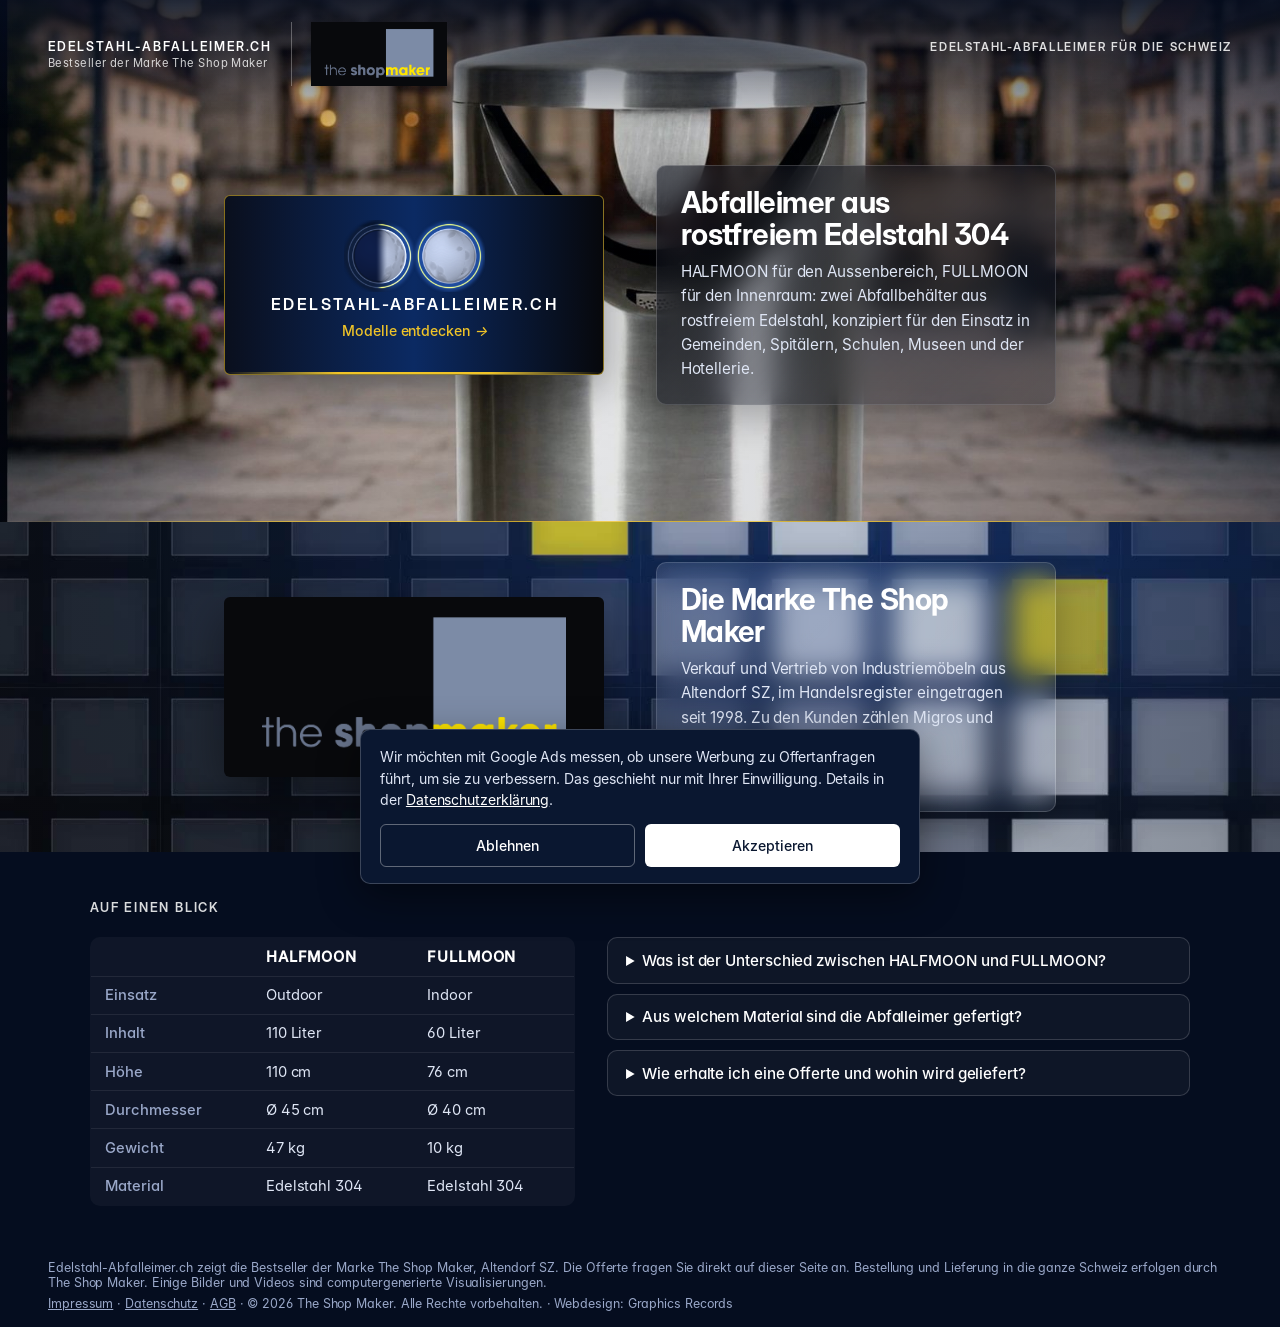
<file: index.html>
<!DOCTYPE html>
<html lang="de-CH">
<head>
<meta charset="utf-8">
<meta name="viewport" content="width=device-width, initial-scale=1">
<link rel="icon" href="/favicon.ico" sizes="any">
<link rel="icon" type="image/png" sizes="32x32" href="/favicon-32.png">
<link rel="icon" type="image/png" sizes="16x16" href="/favicon-16.png">
<link rel="icon" type="image/png" sizes="192x192" href="/icon-192.png">
<link rel="apple-touch-icon" href="/apple-touch-icon.png">
<title>Edelstahl-Abfalleimer Schweiz | HALFMOON &amp; FULLMOON | The Shop Maker</title>
<meta name="description" content="Edelstahl-Abfalleimer.ch zeigt die Bestseller der Marke The Shop Maker: HALFMOON für draussen, FULLMOON für drinnen. Rostfreier Edelstahl 304, Lieferung in der ganzen Schweiz.">
<meta name="robots" content="index,follow">
<link rel="canonical" href="https://edelstahl-abfalleimer.ch/">
<meta property="og:type" content="website">
<meta property="og:locale" content="de_CH">
<meta property="og:title" content="Edelstahl-Abfalleimer Schweiz | The Shop Maker">
<meta property="og:description" content="HALFMOON für draussen, FULLMOON für drinnen. Rostfreier Edelstahl 304, Lieferung in der ganzen Schweiz.">
<meta property="og:image" content="https://edelstahl-abfalleimer.ch/assets/og-tsm-1.jpg">
<meta property="og:image:type" content="image/jpeg">
<meta property="og:image:width" content="1200">
<meta property="og:image:height" content="630">
<meta property="og:image:alt" content="The Shop Maker – tsm">
<meta name="twitter:card" content="summary_large_image">
<link rel="alternate" hreflang="de-CH" href="https://edelstahl-abfalleimer.ch/">
<link rel="alternate" hreflang="x-default" href="https://edelstahl-abfalleimer.ch/">
<script type="application/ld+json">{"@context": "https://schema.org", "@graph": [{"@type": "Organization", "@id": "https://edelstahl-abfalleimer.ch/#marke", "name": "The Shop Maker", "url": "https://www.theshopmaker.ch/", "founder": {"@type": "Person", "name": "Josef Laib"}, "address": {"@type": "PostalAddress", "addressLocality": "Altendorf", "addressRegion": "SZ", "addressCountry": "CH"}, "vatID": "CHE-108.708.149", "areaServed": "CH", "sameAs": ["https://maps.google.com/maps?cid=12177713877506929871"]}, {"@type": "WebSite", "@id": "https://edelstahl-abfalleimer.ch/#website", "url": "https://edelstahl-abfalleimer.ch/", "name": "Edelstahl-Abfalleimer.ch", "inLanguage": "de-CH", "publisher": {"@id": "https://edelstahl-abfalleimer.ch/#marke"}}, {"@type": "FAQPage", "@id": "https://edelstahl-abfalleimer.ch/#faq", "inLanguage": "de-CH", "mainEntity": [{"@type": "Question", "name": "Was ist der Unterschied zwischen HALFMOON und FULLMOON?", "acceptedAnswer": {"@type": "Answer", "text": "HALFMOON ist das Outdoor-Profimodell mit 110 Litern, 110 cm Höhe, Ø 45 cm und 47 kg. FULLMOON ist das Indoor-Modell mit 60 Litern, 76 cm Höhe, Ø 40 cm und 10 kg."}}, {"@type": "Question", "name": "Aus welchem Material sind die Abfalleimer gefertigt?", "acceptedAnswer": {"@type": "Answer", "text": "Beide Modelle bestehen aus rostfreiem Edelstahl 304. Der Innenbehälter von FULLMOON ist aus verzinktem Stahl und inklusive."}}, {"@type": "Question", "name": "Wie erhalte ich eine Offerte und wohin wird geliefert?", "acceptedAnswer": {"@type": "Answer", "text": "Die Offerte fragen Sie direkt über das Formular auf dieser Seite an. Bestellung und Lieferung erfolgen durch The Shop Maker. Die Lieferung erfolgt in die ganze Schweiz."}}]}]}</script>
<link rel="stylesheet" href="assets/welcome.css">
</head>
<body>
<header class="wtop">
  <div class="wbrand"><p class="wname"><b>EDELSTAHL-ABFALLEIMER.CH</b><span>Bestseller der Marke The Shop Maker</span></p><img class="wlogo" src="assets/theshopmaker-logo.png" width="3600" height="1700" alt="The Shop Maker"></div>
  <h1>Edelstahl-Abfalleimer für die Schweiz</h1>
</header>
<main class="rows">
  <a class="row row-e" href="abfalleimer.html" data-track="willkommen_edelstahl">
    <span class="bgs vidbg" aria-hidden="true"><video id="bsvid" autoplay muted loop playsinline preload="auto" poster="assets/bestseller-poster.jpg" data-d="assets/bestseller.mp4" data-m="assets/bestseller-m.mp4"></video></span>
    <span class="inner">
      <span class="bigbtn"><span class="moons" data-shade="assets/moon-shade.png"><span class="moon"><img src="assets/emblem-halfmoon-hd.png" data-ring="assets/ring-halfmoon.png" width="480" height="480" alt=""><canvas width="176" height="176" data-tex="assets/moon-tex-half.png" data-dark="1" data-speed="36" data-dir="1" aria-hidden="true"></canvas></span><span class="moon"><img src="assets/emblem-fullmoon-hd.png" data-ring="assets/ring-fullmoon.png" width="480" height="480" alt=""><canvas width="176" height="176" data-tex="assets/moon-tex.png" data-speed="52" data-dir="-1" aria-hidden="true"></canvas></span></span><b>EDELSTAHL-ABFALLEIMER.CH</b><em>Modelle entdecken <i aria-hidden="true">→</i></em></span>
      <span class="txt"><strong>Abfalleimer aus rostfreiem Edelstahl 304</strong><span class="sub">HALFMOON für den Aussenbereich, FULLMOON für den Innenraum: zwei Abfallbehälter aus rostfreiem Edelstahl, konzipiert für den Einsatz in Gemeinden, Spitälern, Schulen, Museen und der Hotellerie.</span></span>
    </span>
  </a>
  <a class="row row-s" href="https://www.theshopmaker.ch/?utm_source=edelstahl-abfalleimer.ch&amp;utm_medium=referral&amp;utm_campaign=offerte&amp;utm_content=willkommen" rel="noopener" data-track="willkommen_marke">
    <span class="bgs vidbg" aria-hidden="true"><video autoplay muted loop playsinline preload="auto" poster="assets/marke-poster.jpg" data-d="assets/marke.mp4" data-m="assets/marke-m.mp4"></video></span>
    <span class="inner">
      <img class="lg" src="assets/theshopmaker-logo.png" width="3600" height="1700" alt="The Shop Maker – Logo">
      <span class="txt"><strong>Die Marke The Shop Maker</strong><span class="sub">Verkauf und Vertrieb von Industriemöbeln aus Altendorf SZ, im Handelsregister eingetragen seit 1998. Zu den Kunden zählen Migros und Coop.</span><span class="lnk">Zu theshopmaker.ch <i aria-hidden="true">→</i></span></span>
    </span>
  </a>
</main>
<section class="glance" aria-labelledby="gl-h">
  <h2 id="gl-h">Auf einen Blick</h2>
  <div class="gl-grid">
    <table class="gl-t"><thead><tr><th></th><th>HALFMOON</th><th>FULLMOON</th></tr></thead><tbody>
      <tr><th>Einsatz</th><td>Outdoor</td><td>Indoor</td></tr>
      <tr><th>Inhalt</th><td>110 Liter</td><td>60 Liter</td></tr>
      <tr><th>Höhe</th><td>110 cm</td><td>76 cm</td></tr>
      <tr><th>Durchmesser</th><td>Ø 45 cm</td><td>Ø 40 cm</td></tr>
      <tr><th>Gewicht</th><td>47 kg</td><td>10 kg</td></tr>
      <tr><th>Material</th><td>Edelstahl 304</td><td>Edelstahl 304</td></tr>
    </tbody></table>
    <div class="gl-q">
      <details><summary>Was ist der Unterschied zwischen HALFMOON und FULLMOON?</summary><p>HALFMOON ist das Outdoor-Profimodell mit 110 Litern, 110 cm Höhe, Ø 45 cm und 47 kg. FULLMOON ist das Indoor-Modell mit 60 Litern, 76 cm Höhe, Ø 40 cm und 10 kg.</p></details>
      <details><summary>Aus welchem Material sind die Abfalleimer gefertigt?</summary><p>Beide Modelle bestehen aus rostfreiem Edelstahl 304. Der Innenbehälter von FULLMOON ist aus verzinktem Stahl und inklusive.</p></details>
      <details><summary>Wie erhalte ich eine Offerte und wohin wird geliefert?</summary><p>Die Offerte fragen Sie direkt über das Formular auf dieser Seite an. Bestellung und Lieferung erfolgen durch The Shop Maker. Die Lieferung erfolgt in die ganze Schweiz.</p></details>
    </div>
  </div>
</section>
<footer class="wfoot">
  <p>Edelstahl-Abfalleimer.ch zeigt die Bestseller der Marke The Shop Maker, Altendorf SZ. Die Offerte fragen Sie direkt auf dieser Seite an. Bestellung und Lieferung in die ganze Schweiz erfolgen durch The Shop Maker. Einige Bilder und Videos sind computergenerierte Visualisierungen.</p>
  <p><a href="impressum.html">Impressum</a> · <a href="datenschutz.html">Datenschutz</a> · <a href="agb.html">AGB</a> · © 2026 The Shop Maker. Alle Rechte vorbehalten. · Webdesign: Graphics Records</p>
</footer>
<script src="assets/site.js" defer></script>
<script>(function(){var mob=window.matchMedia&&matchMedia("(max-width:820px)").matches;var red=window.matchMedia&&matchMedia("(prefers-reduced-motion: reduce)").matches;[].forEach.call(document.querySelectorAll("video[data-d]"),function(v){v.src=mob?v.getAttribute("data-m"):v.getAttribute("data-d");if(red){v.removeAttribute("autoplay");v.pause()}else{var p=v.play();if(p&&p.catch)p.catch(function(){})}})})();
(function(){
var box=document.querySelector(".moons");if(!box)return;
if(window.matchMedia("(prefers-reduced-motion:reduce)").matches)return;
var cvs=[].slice.call(box.querySelectorAll("canvas"));
function load(s){return new Promise(function(ok,no){var i=new Image();i.onload=function(){ok(i)};i.onerror=no;i.src=s})}
function px(i,w,h){var c=document.createElement("canvas");c.width=w;c.height=h;var x=c.getContext("2d");x.drawImage(i,0,0,w,h);return x.getImageData(0,0,w,h).data}
Promise.all([load(cvs[0].dataset.tex),load(cvs[1].dataset.tex),load(box.dataset.shade)]).then(function(r){
 var TS=[px(r[0],512,256),px(r[1],512,256)],S=px(r[2],176,176),N=176,moons=[];
 cvs.forEach(function(cv,ci){
  var img=cv.previousElementSibling,ctx=cv.getContext("2d"),id=ctx.createImageData(N,N),dark=!!cv.dataset.dark;
  var lon0=new Float32Array(N*N),row=new Uint16Array(N*N),dd=new Float32Array(N*N),ins=new Uint8Array(N*N);
  for(var y=0;y<N;y++)for(var x=0;x<N;x++){
   var nx=(x+.5-N/2)/(N/2),ny=(y+.5-N/2)/(N/2),q=nx*nx+ny*ny,k=y*N+x;
   if(q>1)continue;ins[k]=1;
   lon0[k]=Math.atan2(nx,Math.sqrt(1-q));
   row[k]=Math.min(255,Math.floor((Math.asin(-ny)/Math.PI+.5)*256));
   if(dark){var t=(nx-.09)/.24;t=Math.max(0,Math.min(1,t*.5+.5));dd[k]=1-t*t*(3-2*t)}
  }
  var m={T:TS[ci],cv:cv,ctx:ctx,id:id,lon0:lon0,row:row,dd:dd,ins:ins,rot:Math.random()*6.28,sp:6.2832/+cv.dataset.speed*+cv.dataset.dir};
  moons.push(m);
  var rg=new Image();rg.onload=function(){img.src=rg.src;cv.style.opacity=1};rg.src=img.dataset.ring;
 });
 var f=1,tgt=1,last=0,hov=box.closest(".row");
 if(hov){hov.addEventListener("mouseenter",function(){tgt=2.6});hov.addEventListener("mouseleave",function(){tgt=1})}
 function draw(m){
  var T=m.T,d=m.id.data,o=m.rot,TAU=6.2831853;
  for(var k=0;k<N*N;k++){
   if(!m.ins[k])continue;
   var u=(m.lon0[k]+o)/TAU;u-=Math.floor(u);
   var ti=((m.row[k]*512)+((u*512)|0))*4,si=k*4,j=k*4,dv=m.dd[k];
   for(var c=0;c<3;c++){
    var lit=T[ti+c]/128*S[si+c],dk=(c==0?14:c==1?27:58)*(S[si+c]/190);
    d[j+c]=lit*(1-dv)+dk*dv;
   }
   d[j+3]=255;
  }
  m.ctx.putImageData(m.id,0,0);
 }
 function loop(t){
  var dt=Math.min(.1,(t-last)/1000||0);last=t;
  f+=(tgt-f)*Math.min(1,dt*4);
  moons.forEach(function(m){m.rot+=m.sp*dt*f;draw(m)});
  setTimeout(function(){requestAnimationFrame(loop)},24);
 }
 requestAnimationFrame(loop);
}).catch(function(){});
})();
</script>
<script src="assets/consent.js" defer></script>
</body>
</html>
</file>
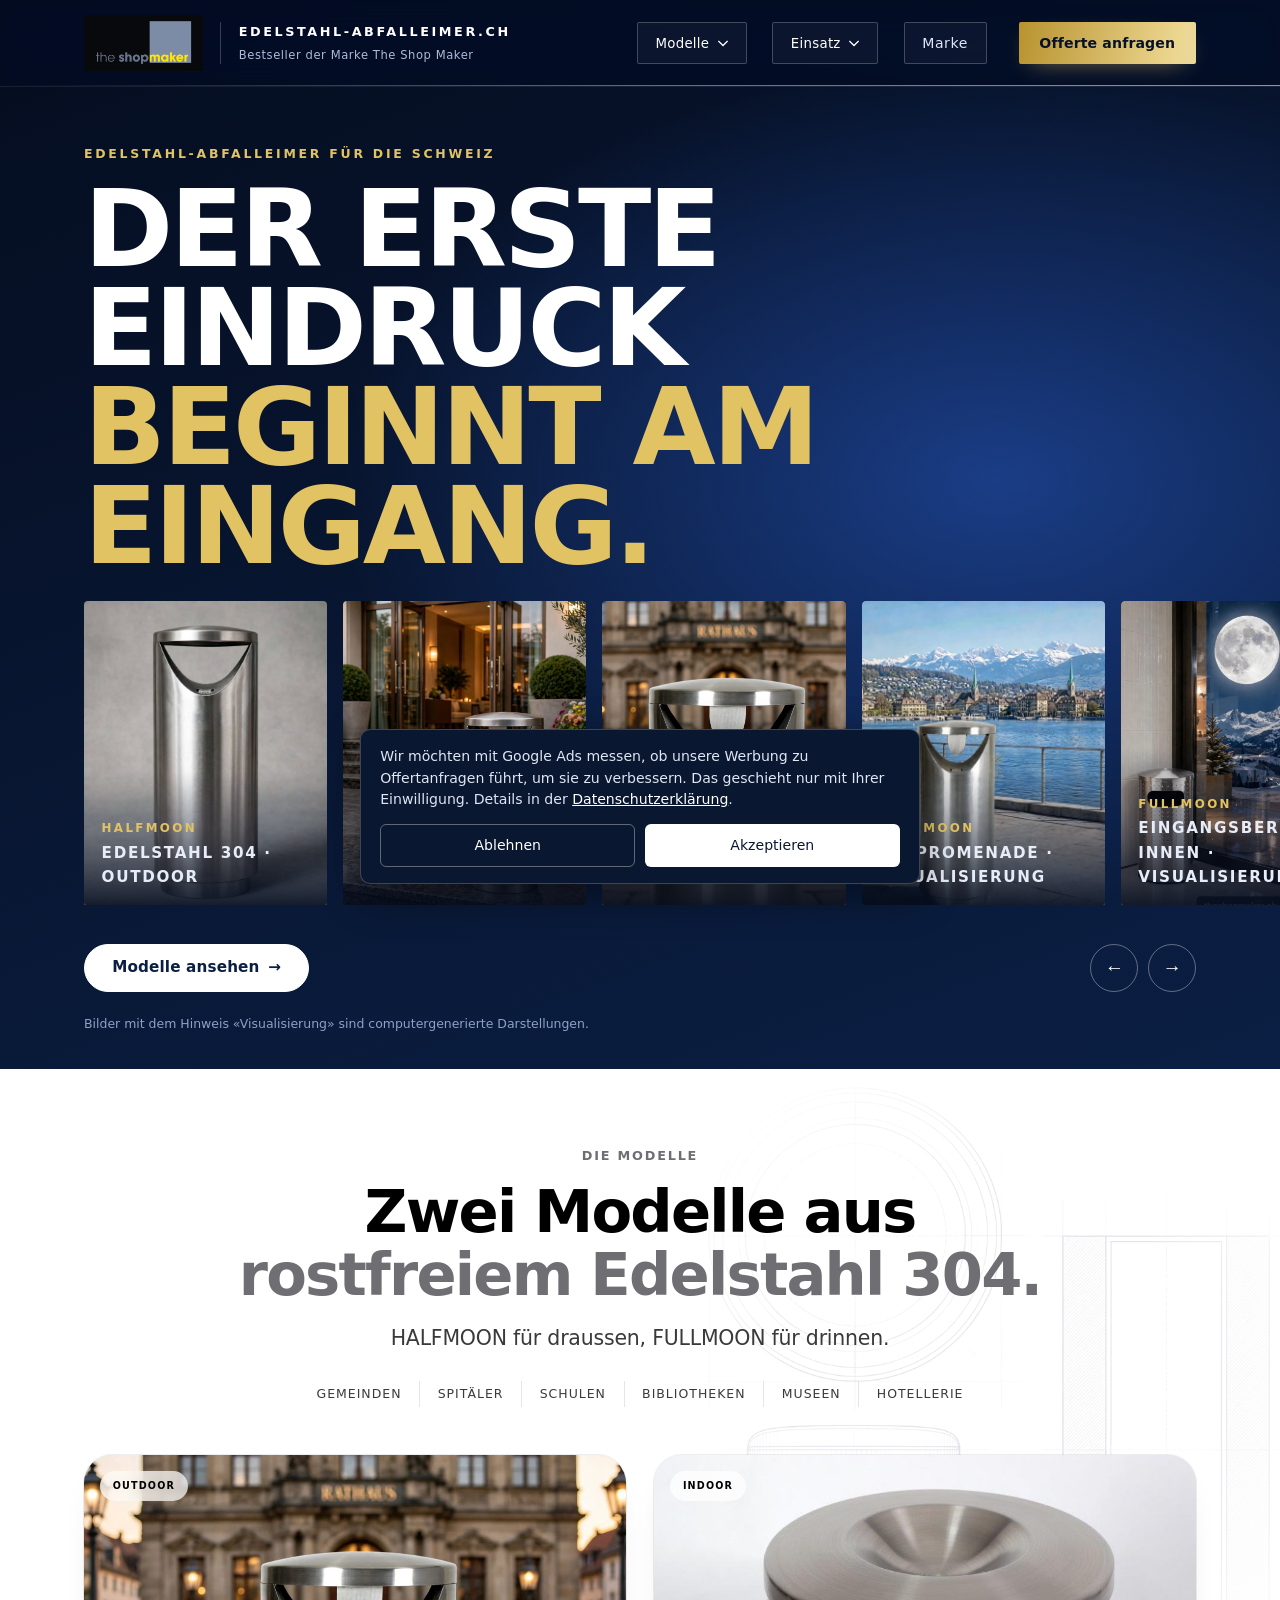
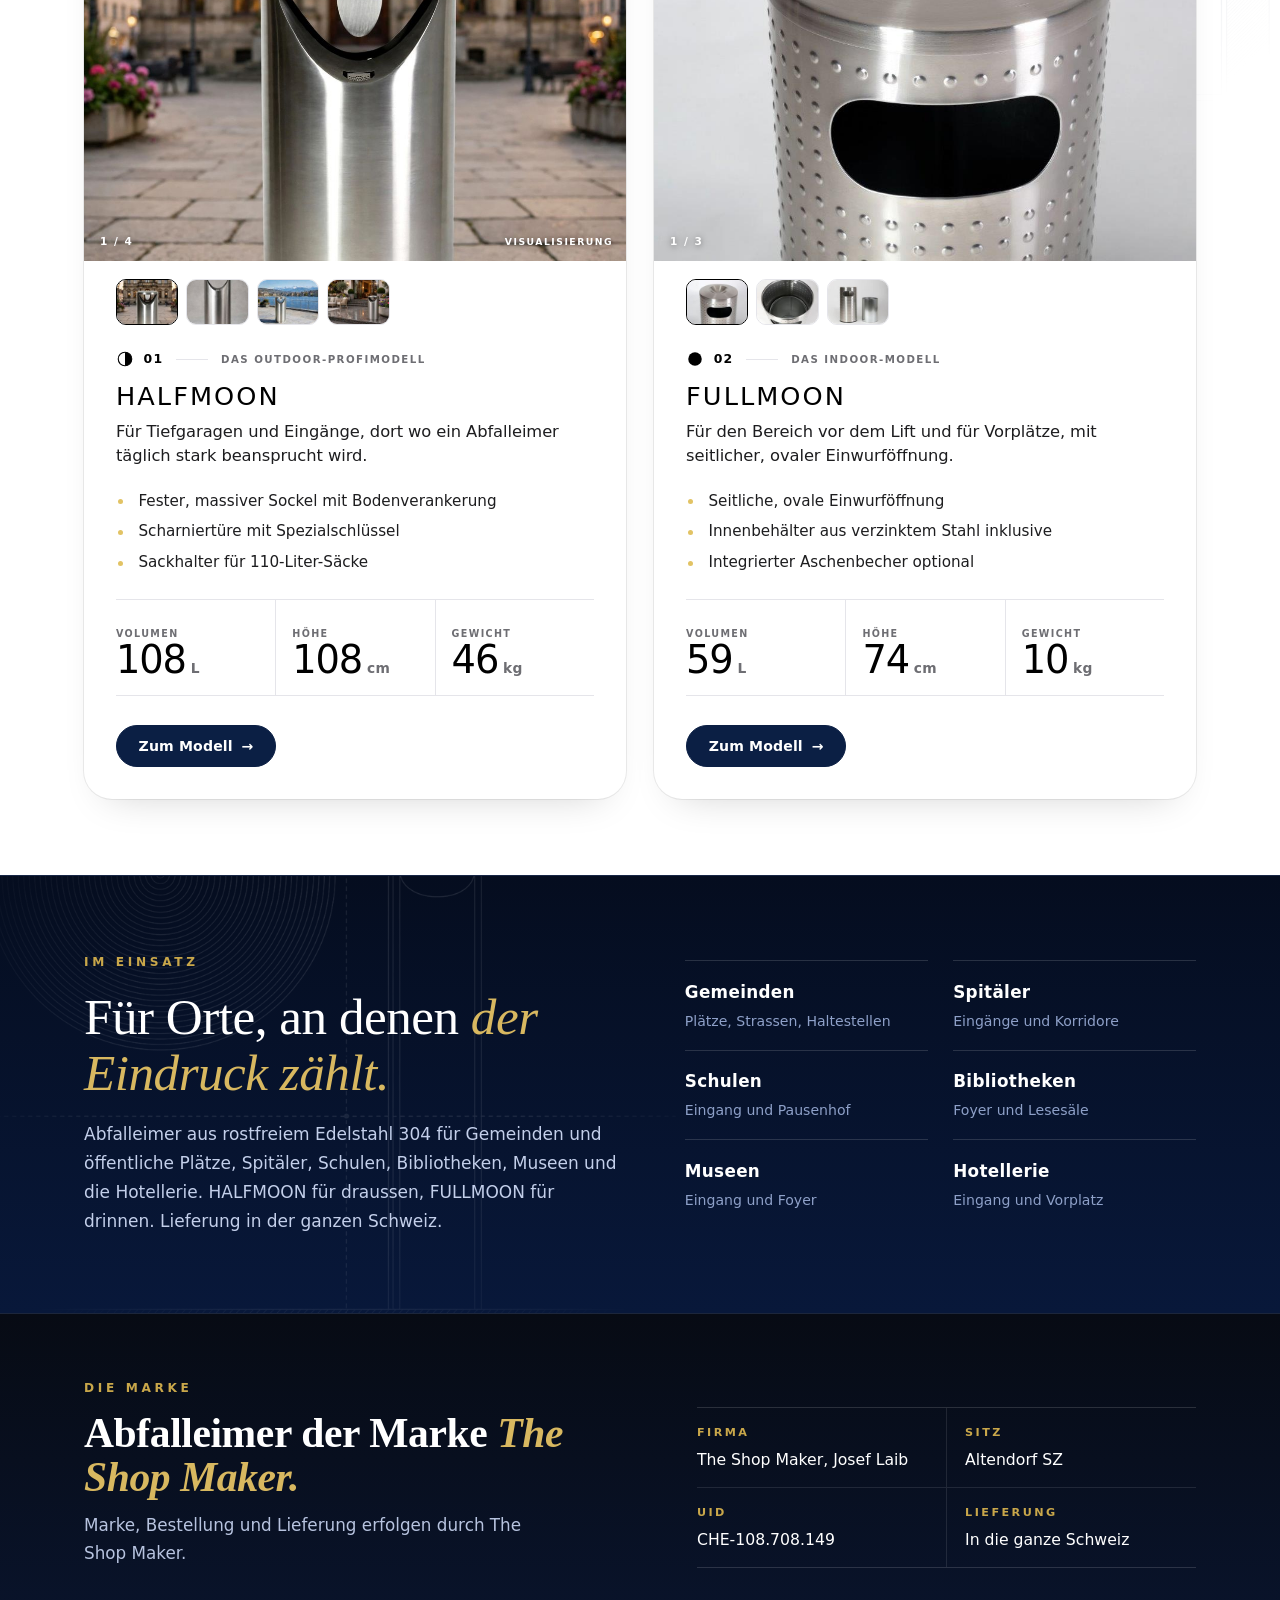
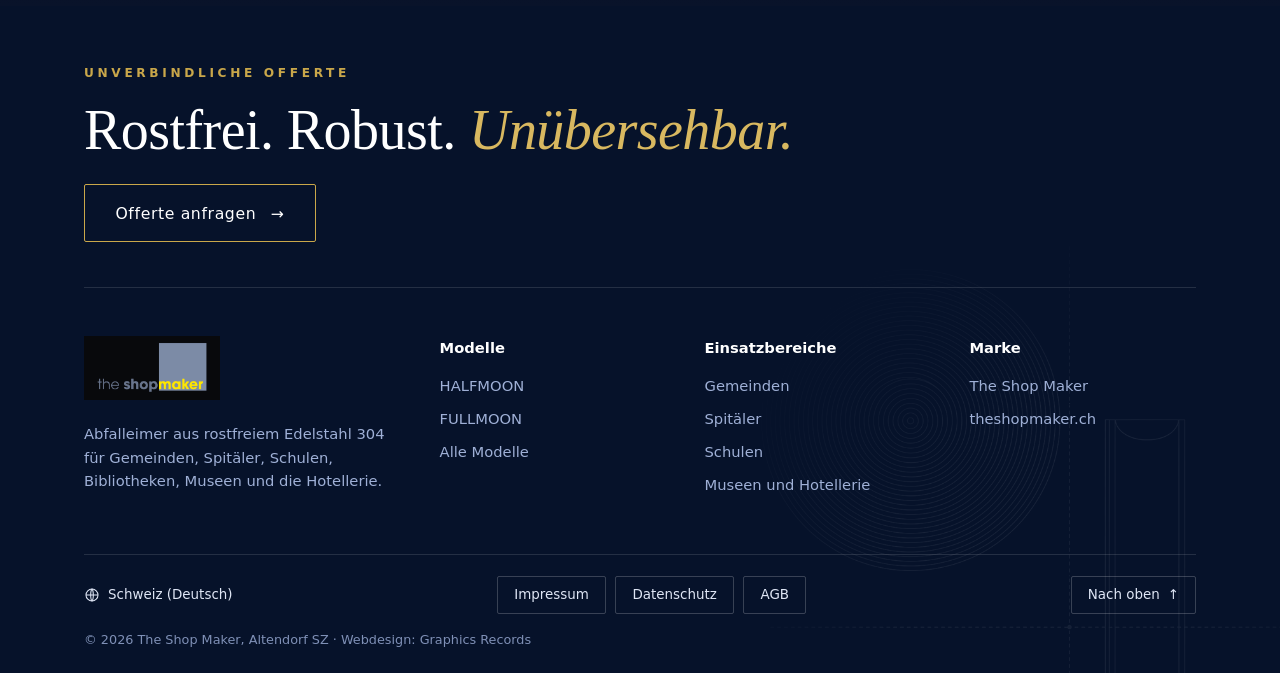
<file: abfalleimer.html>
<!DOCTYPE html>
<html lang="de-CH">
<head>
<meta charset="utf-8">
<meta name="viewport" content="width=device-width, initial-scale=1">
<link rel="icon" href="/favicon.ico" sizes="any">
<link rel="icon" type="image/png" sizes="32x32" href="/favicon-32.png">
<link rel="icon" type="image/png" sizes="16x16" href="/favicon-16.png">
<link rel="icon" type="image/png" sizes="192x192" href="/icon-192.png">
<link rel="apple-touch-icon" href="/apple-touch-icon.png">
<title>Edelstahl-Abfalleimer für Gemeinden, Spitäler &amp; Hotellerie | Schweiz</title>
<meta name="description" content="Abfalleimer aus rostfreiem Edelstahl 304 für Eingänge, öffentliche Plätze, Spitäler, Schulen und Hotels. HALFMOON (Outdoor, 110 Liter) und FULLMOON (Indoor, 60 Liter). Lieferung in der ganzen Schweiz.">
<meta name="robots" content="index,follow">
<link rel="canonical" href="https://edelstahl-abfalleimer.ch/abfalleimer.html">
<meta property="og:type" content="website">
<meta property="og:locale" content="de_CH">
<meta property="og:title" content="Edelstahl-Abfalleimer für Gemeinden, Spitäler &amp; Hotellerie">
<meta property="og:description" content="HALFMOON für draussen, FULLMOON für drinnen. Rostfreier Edelstahl 304, Lieferung in der ganzen Schweiz.">
<meta property="og:image" content="https://edelstahl-abfalleimer.ch/assets/og-tsm-1.jpg">
<meta property="og:image:type" content="image/jpeg">
<meta property="og:image:width" content="1200">
<meta property="og:image:height" content="630">
<meta property="og:image:alt" content="The Shop Maker – tsm">
<script>document.documentElement.classList.add('js')</script>
<link rel="stylesheet" href="assets/style.css?v=2026112807">

</head>
<body>
<a class="skip" href="#inhalt">Zum Inhalt springen</a>

<header class="top hz" id="top">
  <div class="wrap">
    <a class="hz-brand" href="abfalleimer.html" aria-label="Edelstahl-Abfalleimer.ch, Startseite"><img src="assets/theshopmaker-logo.png" alt="The Shop Maker" width="80" height="38"><span class="hz-tx"><b>EDELSTAHL-ABFALLEIMER.CH</b><small>Bestseller der Marke The Shop Maker</small></span></a>
    <nav class="hz-nav" id="hz-nav" aria-label="Hauptmenü">
      <div class="dd">
        <button type="button" class="dd-btn" aria-expanded="false" aria-haspopup="true">Modelle <svg viewBox="0 0 12 8" width="10" height="7" aria-hidden="true"><path d="M1 1.5l5 5 5-5" fill="none" stroke="currentColor" stroke-width="1.6" stroke-linecap="square"/></svg></button>
        <div class="dd-panel mega" role="menu"><div class="mg-grid"><a class="mc" role="menuitem" href="halfmoon.html"><img src="assets/galerie/t-halfmoon-studio.jpg" alt="" width="160" height="120" loading="lazy"><span class="mt"><b>HALFMOON</b><span>Outdoor · 110 L · 110 cm</span></span></a><a class="mc" role="menuitem" href="fullmoon.html"><img src="assets/galerie/t-fullmoon-deckel.jpg" alt="" width="160" height="120" loading="lazy"><span class="mt"><b>FULLMOON</b><span>Indoor · 60 L · 76 cm</span></span></a></div><a class="mc mc-all" role="menuitem" href="abfalleimer.html#modelle"><span class="mt"><b>Alle Modelle vergleichen</b><span>Volumen, Höhe, Gewicht</span></span><i aria-hidden="true">→</i></a></div>
      </div>
      <div class="dd">
        <button type="button" class="dd-btn" aria-expanded="false" aria-haspopup="true">Einsatz <svg viewBox="0 0 12 8" width="10" height="7" aria-hidden="true"><path d="M1 1.5l5 5 5-5" fill="none" stroke="currentColor" stroke-width="1.6" stroke-linecap="square"/></svg></button>
        <div class="dd-panel mega" role="menu"><div class="mg-list"><a class="ml" role="menuitem" href="abfalleimer.html#einsatz"><i aria-hidden="true"></i><span class="mt"><b>Gemeinden</b><span>Plätze, Strassen, Haltestellen</span></span></a><a class="ml" role="menuitem" href="abfalleimer.html#einsatz"><i aria-hidden="true"></i><span class="mt"><b>Spitäler</b><span>Eingänge und Korridore</span></span></a><a class="ml" role="menuitem" href="abfalleimer.html#einsatz"><i aria-hidden="true"></i><span class="mt"><b>Schulen</b><span>Eingang und Pausenhof</span></span></a><a class="ml" role="menuitem" href="abfalleimer.html#einsatz"><i aria-hidden="true"></i><span class="mt"><b>Bibliotheken</b><span>Foyer und Lesesäle</span></span></a><a class="ml" role="menuitem" href="abfalleimer.html#einsatz"><i aria-hidden="true"></i><span class="mt"><b>Museen</b><span>Eingang und Foyer</span></span></a><a class="ml" role="menuitem" href="abfalleimer.html#einsatz"><i aria-hidden="true"></i><span class="mt"><b>Hotellerie</b><span>Eingang und Vorplatz</span></span></a></div></div>
      </div>
      <a class="nav-link" href="abfalleimer.html#marke">Marke</a>
    </nav>
    <a class="hz-cta" href="offerte.html" data-track="abfalleimer_header_offerte">Offerte anfragen</a>
    <button type="button" class="hz-burger" aria-label="Menü öffnen" aria-expanded="false" aria-controls="hz-nav"><span></span><span></span><span></span></button>
  </div>
</header>

<main id="inhalt" class="mag">

<section class="hero hero-rail">
  <div class="wrap top-text">
    <p class="eyebrow">Edelstahl-Abfalleimer für die Schweiz</p>
    <h1 class="giant">Der erste Eindruck <em>beginnt am Eingang.</em></h1>
  </div>
  <div class="rail" tabindex="0" role="region" aria-label="Bilder, seitlich scrollen"><figure class="card"><img src="assets/halfmoon.jpg" alt="Abfalleimer HALFMOON aus gebürstetem Edelstahl" style="object-position:50% 35%"><figcaption><b>HALFMOON</b><span>Edelstahl 304 · Outdoor</span></figcaption></figure><figure class="card"><img src="assets/halfmoon-hotel.jpg" alt="HALFMOON aus Edelstahl vor einem Hoteleingang" loading="lazy" style="object-position:78% 50%"><figcaption><b>HALFMOON</b><span>Hoteleingang · Visualisierung</span></figcaption></figure><figure class="card"><img src="assets/halfmoon-rathaus.jpg" alt="HALFMOON aus Edelstahl vor einem Rathaus" loading="lazy" style="object-position:50% 50%"><figcaption><b>HALFMOON</b><span>Rathausplatz · Visualisierung</span></figcaption></figure><figure class="card"><img src="assets/halfmoon-see.jpg" alt="HALFMOON aus Edelstahl an einer Seepromenade" loading="lazy" style="object-position:36% 50%"><figcaption><b>HALFMOON</b><span>Seepromenade · Visualisierung</span></figcaption></figure><figure class="card"><img src="assets/fullmoon-eingang.jpg" alt="FULLMOON aus Edelstahl im Eingangsbereich" loading="lazy" style="object-position:100% 50%"><figcaption><b>FULLMOON</b><span>Eingangsbereich innen · Visualisierung</span></figcaption></figure><figure class="card"><img src="assets/fullmoon-deckel.jpg" alt="Deckel und ovale Einwurföffnung des FULLMOON" loading="lazy" style="object-position:50% 50%"><figcaption><b>FULLMOON</b><span>Deckel aus Edelstahl 304</span></figcaption></figure><figure class="card"><img src="assets/fullmoon-behaelter.jpg" alt="FULLMOON mit herausgenommenem Innenbehälter" loading="lazy" style="object-position:50% 50%"><figcaption><b>FULLMOON</b><span>Edelstahl-Hülle und Innenbehälter</span></figcaption></figure><figure class="card"><img src="assets/fullmoon-oben.jpg" alt="Blick von oben in den FULLMOON" loading="lazy" style="object-position:50% 50%"><figcaption><b>FULLMOON</b><span>Blick von oben</span></figcaption></figure></div>
  <div class="wrap under-rail">
    <div class="bar"><button type="button" data-dir="-1" aria-label="Zurück">←</button><button type="button" data-dir="1" aria-label="Weiter">→</button></div>
    <div class="cta">
        <a class="btn" href="#modelle">Modelle ansehen</a>
      </div>
    <p class="note">Bilder mit dem Hinweis «Visualisierung» sind computergenerierte Darstellungen.</p>
  </div>
</section>

<section class="models" id="modelle" aria-label="Die Modelle">
  <div class="wrap">
    <div class="mhead">
      <p class="eyebrow">Die Modelle</p>
      <h2 class="serif">Zwei Modelle aus <em>rostfreiem Edelstahl 304.</em></h2>
      <p>HALFMOON für draussen, FULLMOON für drinnen.</p>
      <ul class="maud" aria-label="Einsatzbereiche"><li>Gemeinden</li><li>Spitäler</li><li>Schulen</li><li>Bibliotheken</li><li>Museen</li><li>Hotellerie</li></ul>
    </div>
    <div class="mgrid">
      <article class="mtile" data-gal>
        <div class="mfig"><div class="mph" role="group" aria-roledescription="Bildergalerie" aria-label="HALFMOON Bilder"><div class="mslides"><div class="mslide is-on" data-fit="cover" style="--bg:url(/assets/galerie/halfmoon-rathaus.jpg)"><img src="assets/galerie/halfmoon-rathaus.jpg" alt="HALFMOON aus Edelstahl vor einem Rathaus" width="1200" height="800" style="object-position:50% 55%"><span class="mvis">Visualisierung</span></div><div class="mslide" data-fit="contain" style="--bg:url(/assets/galerie/halfmoon-studio.jpg)"><img data-src="assets/galerie/halfmoon-studio.jpg" alt="Abfalleimer HALFMOON aus gebürstetem Edelstahl mit gebogener Einwurföffnung" width="1200" height="800" style="object-position:50% 50%"></div><div class="mslide" data-fit="cover" style="--bg:url(/assets/galerie/halfmoon-see.jpg)"><img data-src="assets/galerie/halfmoon-see.jpg" alt="HALFMOON aus Edelstahl an einer Seepromenade" width="1200" height="800" style="object-position:50% 60%"><span class="mvis">Visualisierung</span></div><div class="mslide" data-fit="cover" style="--bg:url(/assets/galerie/halfmoon-hotel.jpg)"><img data-src="assets/galerie/halfmoon-hotel.jpg" alt="HALFMOON aus Edelstahl vor einem Hoteleingang" width="1200" height="800" style="object-position:60% 60%"><span class="mvis">Visualisierung</span></div></div><span class="mpill">Outdoor</span><button type="button" class="marrow prev" aria-label="Vorheriges Bild"><svg viewBox="0 0 24 24" width="18" height="18" aria-hidden="true"><path d="M15 5l-7 7 7 7" fill="none" stroke="currentColor" stroke-width="2.2" stroke-linecap="round" stroke-linejoin="round"/></svg></button><button type="button" class="marrow next" aria-label="Nächstes Bild"><svg viewBox="0 0 24 24" width="18" height="18" aria-hidden="true"><path d="M9 5l7 7-7 7" fill="none" stroke="currentColor" stroke-width="2.2" stroke-linecap="round" stroke-linejoin="round"/></svg></button><span class="mcount" aria-live="polite">1 / 4</span></div></div>
        <ul class="mthumbs" aria-label="Bildauswahl HALFMOON"><li><button type="button" aria-label="Bild 1 von 4" aria-current="true"><img src="assets/galerie/t-halfmoon-rathaus.jpg" alt="" width="160" height="120" loading="lazy"></button></li><li><button type="button" aria-label="Bild 2 von 4"><img src="assets/galerie/t-halfmoon-studio.jpg" alt="" width="160" height="120" loading="lazy"></button></li><li><button type="button" aria-label="Bild 3 von 4"><img src="assets/galerie/t-halfmoon-see.jpg" alt="" width="160" height="120" loading="lazy"></button></li><li><button type="button" aria-label="Bild 4 von 4"><img src="assets/galerie/t-halfmoon-hotel.jpg" alt="" width="160" height="120" loading="lazy"></button></li></ul>
        <div class="mbody">
          <p class="mkick"><svg class="moon" viewBox="0 0 24 24" width="18" height="18" aria-hidden="true"><circle cx="12" cy="12" r="9" fill="none" stroke="currentColor" stroke-width="1.5"/><path d="M12 3a9 9 0 0 1 0 18z" fill="currentColor"/></svg><b>01</b><span>Das Outdoor-Profimodell</span></p>
          <h3 class="serif"><a href="halfmoon.html">HALFMOON</a></h3>
          <p class="mtxt">Für Tiefgaragen und Eingänge, dort wo ein Abfalleimer täglich stark beansprucht wird.</p>
          <ul class="mfeat"><li>Fester, massiver Sockel mit Bodenverankerung</li><li>Scharniertüre mit Spezialschlüssel</li><li>Sackhalter für 110-Liter-Säcke</li></ul>
          <dl class="mstats"><div><dd>110<small>L</small></dd><dt>Volumen</dt></div><div><dd>110<small>cm</small></dd><dt>Höhe</dt></div><div><dd>47<small>kg</small></dd><dt>Gewicht</dt></div></dl>
          <div class="actions"><a class="go" href="halfmoon.html">Zum Modell</a></div>
        </div>
      </article>
      <article class="mtile" data-gal>
        <div class="mfig"><div class="mph" role="group" aria-roledescription="Bildergalerie" aria-label="FULLMOON Bilder"><div class="mslides"><div class="mslide is-on" data-fit="cover" style="--bg:url(/assets/fullmoon-deckel.jpg)"><img src="assets/fullmoon-deckel.jpg" alt="Deckel und ovale Einwurföffnung des FULLMOON" width="1200" height="800" style="object-position:50% 45%"></div><div class="mslide" data-fit="contain" style="--bg:url(/assets/fullmoon-oben.jpg)"><img data-src="assets/fullmoon-oben.jpg" alt="Blick von oben in den FULLMOON" width="1200" height="800" style="object-position:50% 50%"></div><div class="mslide" data-fit="contain" style="--bg:url(/assets/fullmoon-behaelter.jpg)"><img data-src="assets/fullmoon-behaelter.jpg" alt="FULLMOON mit herausgenommenem Innenbehälter" width="1200" height="800" style="object-position:50% 50%"></div></div><span class="mpill">Indoor</span><button type="button" class="marrow prev" aria-label="Vorheriges Bild"><svg viewBox="0 0 24 24" width="18" height="18" aria-hidden="true"><path d="M15 5l-7 7 7 7" fill="none" stroke="currentColor" stroke-width="2.2" stroke-linecap="round" stroke-linejoin="round"/></svg></button><button type="button" class="marrow next" aria-label="Nächstes Bild"><svg viewBox="0 0 24 24" width="18" height="18" aria-hidden="true"><path d="M9 5l7 7-7 7" fill="none" stroke="currentColor" stroke-width="2.2" stroke-linecap="round" stroke-linejoin="round"/></svg></button><span class="mcount" aria-live="polite">1 / 3</span></div></div>
        <ul class="mthumbs" aria-label="Bildauswahl FULLMOON"><li><button type="button" aria-label="Bild 1 von 3" aria-current="true"><img src="assets/galerie/t-fullmoon-deckel.jpg" alt="" width="160" height="120" loading="lazy"></button></li><li><button type="button" aria-label="Bild 2 von 3"><img src="assets/galerie/t-fullmoon-oben.jpg" alt="" width="160" height="120" loading="lazy"></button></li><li><button type="button" aria-label="Bild 3 von 3"><img src="assets/galerie/t-fullmoon-behaelter.jpg" alt="" width="160" height="120" loading="lazy"></button></li></ul>
        <div class="mbody">
          <p class="mkick"><svg class="moon" viewBox="0 0 24 24" width="18" height="18" aria-hidden="true"><circle cx="12" cy="12" r="9" fill="currentColor"/></svg><b>02</b><span>Das Indoor-Modell</span></p>
          <h3 class="serif"><a href="fullmoon.html">FULLMOON</a></h3>
          <p class="mtxt">Für den Bereich vor dem Lift und für Vorplätze, mit seitlicher, ovaler Einwurföffnung.</p>
          <ul class="mfeat"><li>Seitliche, ovale Einwurföffnung</li><li>Innenbehälter aus verzinktem Stahl inklusive</li><li>Integrierter Aschenbecher optional</li></ul>
          <dl class="mstats"><div><dd>60<small>L</small></dd><dt>Volumen</dt></div><div><dd>76<small>cm</small></dd><dt>Höhe</dt></div><div><dd>10<small>kg</small></dd><dt>Gewicht</dt></div></dl>
          <div class="actions"><a class="go" href="fullmoon.html">Zum Modell</a></div>
        </div>
      </article>
    </div>
  </div>
</section>

<section class="einsatzband" id="einsatz" aria-label="Einsatz">
  <div class="wrap eb-grid">
    <div class="eb-text">
      <p class="eb-eyebrow">Im Einsatz</p>
      <h2 class="serif">Für Orte, an denen <em>der Eindruck zählt.</em></h2>
      <p>Abfalleimer aus rostfreiem Edelstahl 304 für Gemeinden und öffentliche Plätze, Spitäler, Schulen, Bibliotheken, Museen und die Hotellerie. HALFMOON für draussen, FULLMOON für drinnen. Lieferung in der ganzen Schweiz.</p>
    </div>
    <ul class="eb-tiles"><li><b>Gemeinden</b><span>Plätze, Strassen, Haltestellen</span></li><li><b>Spitäler</b><span>Eingänge und Korridore</span></li><li><b>Schulen</b><span>Eingang und Pausenhof</span></li><li><b>Bibliotheken</b><span>Foyer und Lesesäle</span></li><li><b>Museen</b><span>Eingang und Foyer</span></li><li><b>Hotellerie</b><span>Eingang und Vorplatz</span></li></ul>
  </div>
</section>

<section class="markenblock mb2" id="marke" aria-label="Die Marke The Shop Maker">
  <div class="wrap">
    <div class="mb-main">
      <p class="mb-eyebrow">Die Marke</p>
      <h2 class="serif">Abfalleimer der Marke <em>The Shop Maker.</em></h2>
      <p class="mb-lead">Marke, Bestellung und Lieferung erfolgen durch The Shop Maker.</p>
    </div>
    <dl class="mb-facts">
      <div><dt>Firma</dt><dd>The Shop Maker, Josef Laib</dd></div>
      <div><dt>Sitz</dt><dd>Altendorf SZ</dd></div>
      <div><dt>UID</dt><dd>CHE-108.708.149</dd></div>
      <div><dt>Lieferung</dt><dd>In die ganze Schweiz</dd></div>
    </dl>
  </div>
</section>

</main>

<footer class="fz">
  <div class="wrap fz-hero">
    <p class="fz-eyebrow">Unverbindliche Offerte</p>
    <h2 class="serif">Rostfrei. Robust. <em>Unübersehbar.</em></h2>
    <a class="fz-mega" href="offerte.html" data-track="abfalleimer_footer_mega">Offerte anfragen <span aria-hidden="true">→</span></a>
  </div>
  <div class="wrap">
    <div class="fz-cols">
      <div class="fz-brand">
        <a class="fz-logo" href="abfalleimer.html" aria-label="Edelstahl-Abfalleimer.ch, Startseite"><img src="assets/theshopmaker-logo.png" alt="The Shop Maker" width="93" height="44" loading="lazy"></a>
        <p>Abfalleimer aus rostfreiem Edelstahl 304 für Gemeinden, Spitäler, Schulen, Bibliotheken, Museen und die Hotellerie.</p>
      </div>
      <details class="fz-col" open><summary>Modelle<svg viewBox="0 0 12 8" width="10" height="7" aria-hidden="true"><path d="M1 1.5l5 5 5-5" fill="none" stroke="currentColor" stroke-width="1.6" stroke-linecap="square"/></svg></summary><ul><li><a href="halfmoon.html">HALFMOON</a></li><li><a href="fullmoon.html">FULLMOON</a></li><li><a href="abfalleimer.html#modelle">Alle Modelle</a></li></ul></details>
      <details class="fz-col" open><summary>Einsatzbereiche<svg viewBox="0 0 12 8" width="10" height="7" aria-hidden="true"><path d="M1 1.5l5 5 5-5" fill="none" stroke="currentColor" stroke-width="1.6" stroke-linecap="square"/></svg></summary><ul><li><a href="abfalleimer.html#einsatz">Gemeinden</a></li><li><a href="abfalleimer.html#einsatz">Spitäler</a></li><li><a href="abfalleimer.html#einsatz">Schulen</a></li><li><a href="abfalleimer.html#einsatz">Museen und Hotellerie</a></li></ul></details>
      <details class="fz-col" open><summary>Marke<svg viewBox="0 0 12 8" width="10" height="7" aria-hidden="true"><path d="M1 1.5l5 5 5-5" fill="none" stroke="currentColor" stroke-width="1.6" stroke-linecap="square"/></svg></summary><ul><li><a href="abfalleimer.html#marke">The Shop Maker</a></li><li><a href="https://www.theshopmaker.ch/?utm_source=edelstahl-abfalleimer.ch&amp;utm_medium=referral&amp;utm_campaign=offerte&amp;utm_content=abfalleimer_footer" rel="noopener" data-track="abfalleimer_footer">theshopmaker.ch</a></li></ul></details>
    </div>
    <div class="fz-bot">
      <span class="fz-reg"><svg viewBox="0 0 24 24" width="16" height="16" aria-hidden="true"><circle cx="12" cy="12" r="9" fill="none" stroke="currentColor" stroke-width="1.6"/><path d="M3 12h18M12 3c2.6 2.6 2.6 15.4 0 18M12 3c-2.6 2.6-2.6 15.4 0 18" fill="none" stroke="currentColor" stroke-width="1.6"/></svg>Schweiz (Deutsch)</span>
      <nav class="fz-legal" aria-label="Rechtliches"><a class="fz-btn" href="impressum.html">Impressum</a><a class="fz-btn" href="datenschutz.html">Datenschutz</a><a class="fz-btn" href="agb.html">AGB</a></nav>
      <a class="fz-btn fz-top-btn" href="#top" aria-label="Nach oben">Nach oben <span aria-hidden="true">↑</span></a>
    </div>
    <p class="fz-copy">© 2026 The Shop Maker, Altendorf SZ · Webdesign: Graphics Records</p>
  </div>
</footer>

<script src="assets/site.js" defer></script>
<script src="assets/menu.js?v=20261127q" defer></script>
<script src="assets/galerie.js?v=20261127h" defer></script>
<script src="assets/consent.js" defer></script>
</body>
</html>
</file>
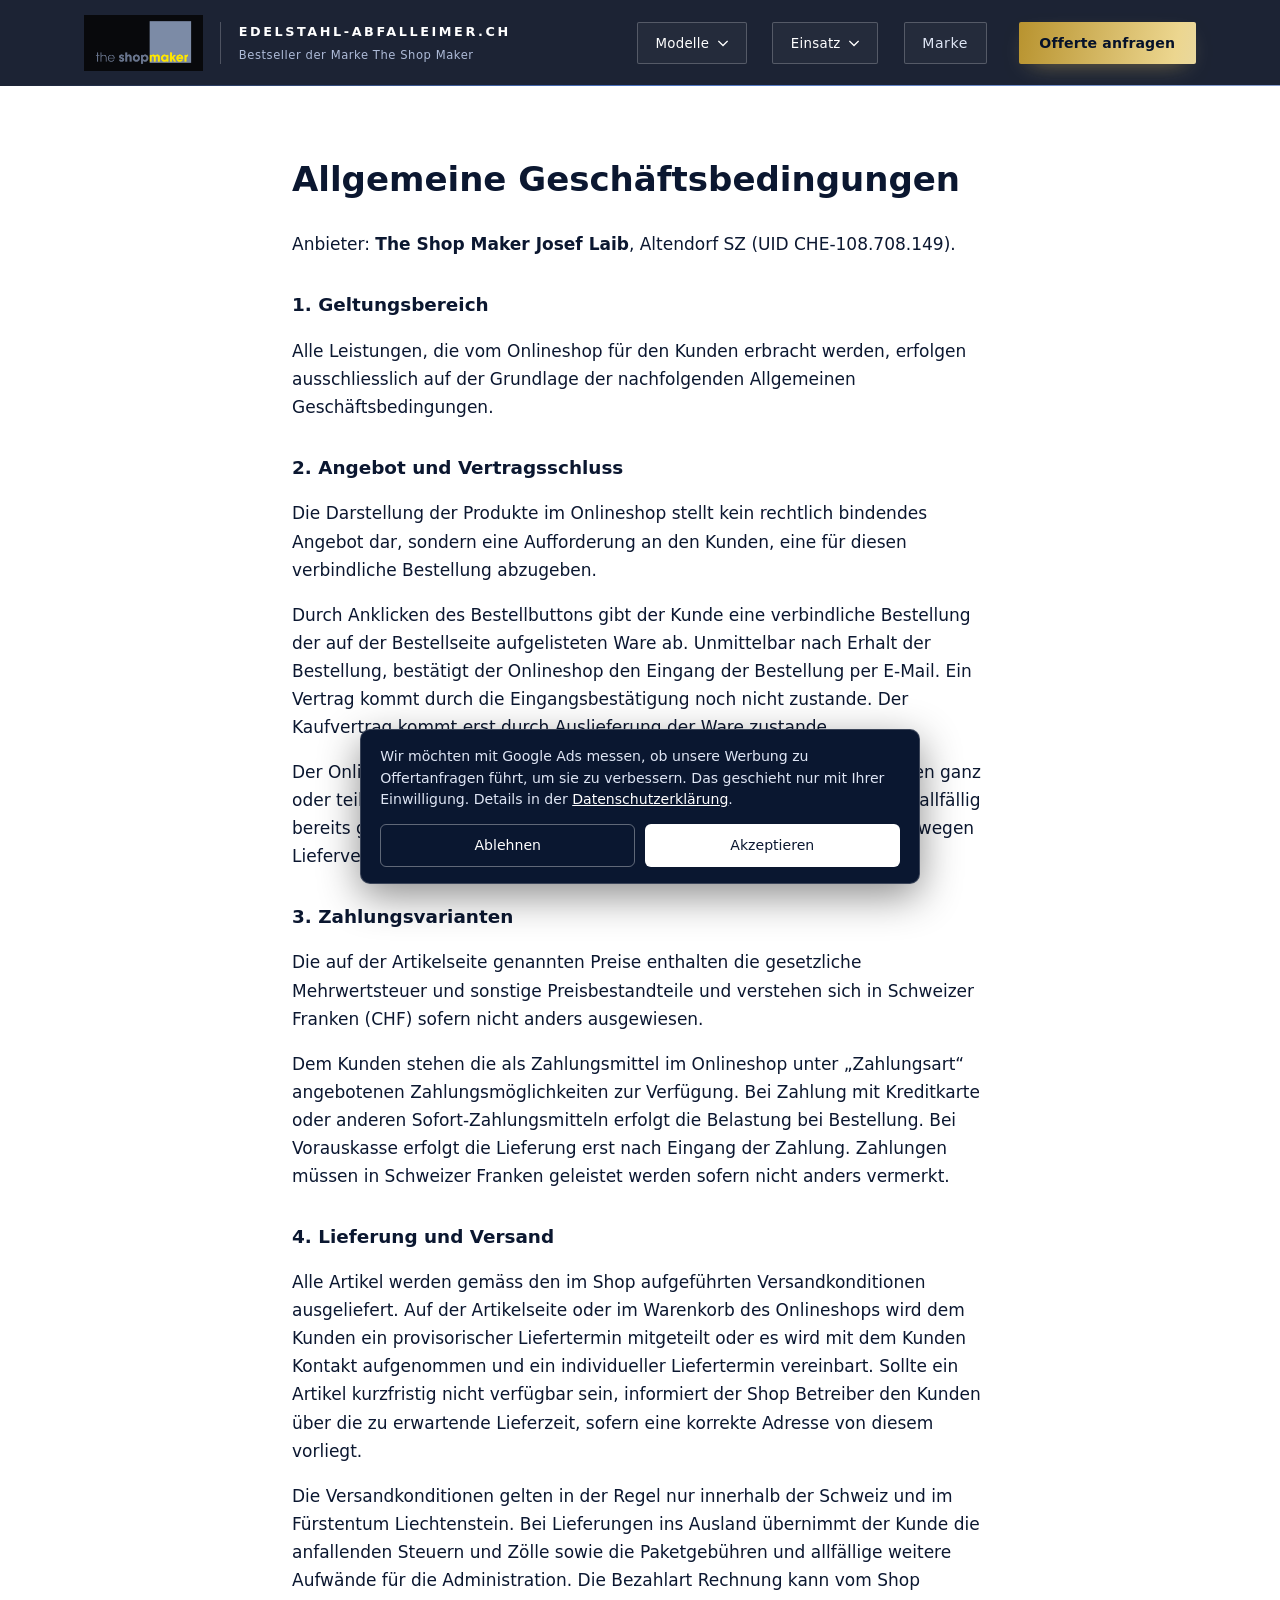
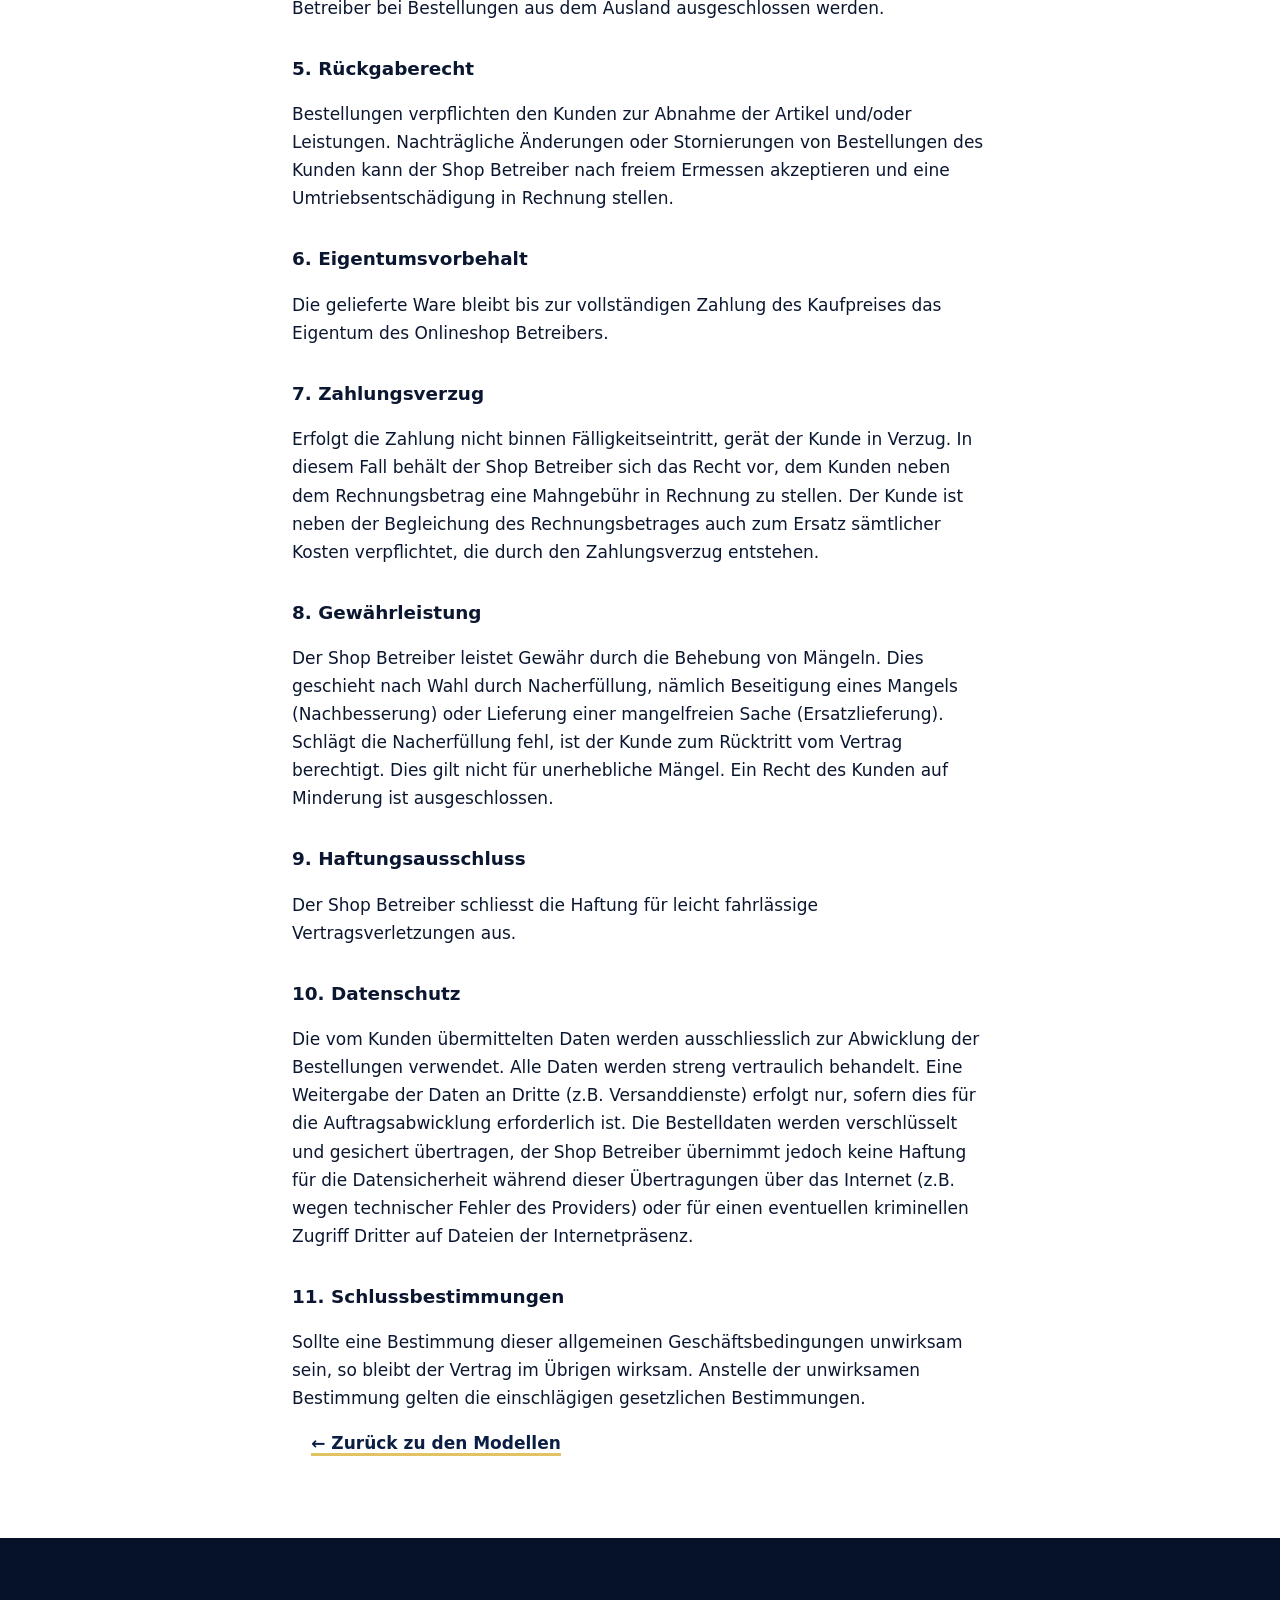
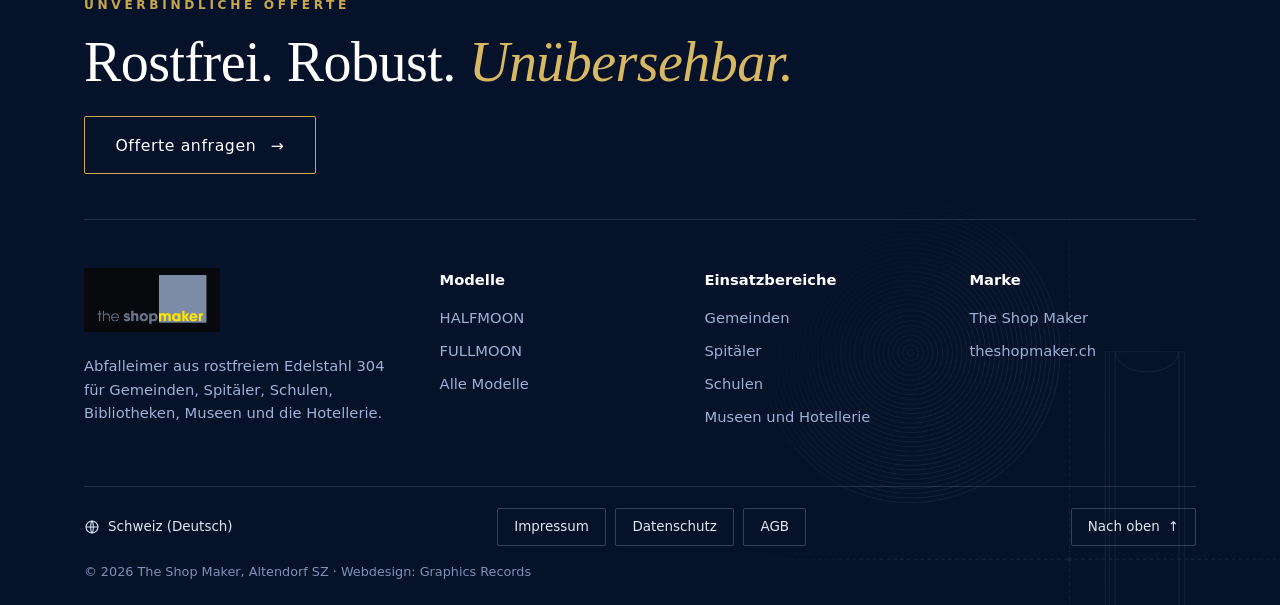
<file: agb.html>
<!DOCTYPE html>
<html lang="de-CH">
<head>
<meta charset="utf-8">
<meta name="viewport" content="width=device-width, initial-scale=1">
<link rel="icon" href="/favicon.ico" sizes="any">
<link rel="icon" type="image/png" sizes="32x32" href="/favicon-32.png">
<link rel="icon" type="image/png" sizes="16x16" href="/favicon-16.png">
<link rel="icon" type="image/png" sizes="192x192" href="/icon-192.png">
<link rel="apple-touch-icon" href="/apple-touch-icon.png">
<title>AGB | Edelstahl-Abfalleimer.ch</title>
<meta name="description" content="Allgemeine Geschäftsbedingungen (AGB) für Produkte der Marke The Shop Maker, Altendorf SZ.">
<meta name="robots" content="noindex,nofollow">
<link rel="canonical" href="https://edelstahl-abfalleimer.ch/agb.html">
<script>document.documentElement.classList.add('js')</script>
<link rel="stylesheet" href="assets/style.css?v=2026112807">

</head>
<body>
<a class="skip" href="#inhalt">Zum Inhalt springen</a>

<header class="top hz solid" id="top" data-solid>
  <div class="wrap">
    <a class="hz-brand" href="abfalleimer.html" aria-label="Edelstahl-Abfalleimer.ch, Startseite"><img src="assets/theshopmaker-logo.png" alt="The Shop Maker" width="80" height="38"><span class="hz-tx"><b>EDELSTAHL-ABFALLEIMER.CH</b><small>Bestseller der Marke The Shop Maker</small></span></a>
    <nav class="hz-nav" id="hz-nav" aria-label="Hauptmenü">
      <div class="dd">
        <button type="button" class="dd-btn" aria-expanded="false" aria-haspopup="true">Modelle <svg viewBox="0 0 12 8" width="10" height="7" aria-hidden="true"><path d="M1 1.5l5 5 5-5" fill="none" stroke="currentColor" stroke-width="1.6" stroke-linecap="square"/></svg></button>
        <div class="dd-panel mega" role="menu"><div class="mg-grid"><a class="mc" role="menuitem" href="halfmoon.html"><img src="assets/galerie/t-halfmoon-studio.jpg" alt="" width="160" height="120" loading="lazy"><span class="mt"><b>HALFMOON</b><span>Outdoor · 110 L · 110 cm</span></span></a><a class="mc" role="menuitem" href="fullmoon.html"><img src="assets/galerie/t-fullmoon-deckel.jpg" alt="" width="160" height="120" loading="lazy"><span class="mt"><b>FULLMOON</b><span>Indoor · 60 L · 76 cm</span></span></a></div><a class="mc mc-all" role="menuitem" href="abfalleimer.html#modelle"><span class="mt"><b>Alle Modelle vergleichen</b><span>Volumen, Höhe, Gewicht</span></span><i aria-hidden="true">→</i></a></div>
      </div>
      <div class="dd">
        <button type="button" class="dd-btn" aria-expanded="false" aria-haspopup="true">Einsatz <svg viewBox="0 0 12 8" width="10" height="7" aria-hidden="true"><path d="M1 1.5l5 5 5-5" fill="none" stroke="currentColor" stroke-width="1.6" stroke-linecap="square"/></svg></button>
        <div class="dd-panel mega" role="menu"><div class="mg-list"><a class="ml" role="menuitem" href="abfalleimer.html#einsatz"><i aria-hidden="true"></i><span class="mt"><b>Gemeinden</b><span>Plätze, Strassen, Haltestellen</span></span></a><a class="ml" role="menuitem" href="abfalleimer.html#einsatz"><i aria-hidden="true"></i><span class="mt"><b>Spitäler</b><span>Eingänge und Korridore</span></span></a><a class="ml" role="menuitem" href="abfalleimer.html#einsatz"><i aria-hidden="true"></i><span class="mt"><b>Schulen</b><span>Eingang und Pausenhof</span></span></a><a class="ml" role="menuitem" href="abfalleimer.html#einsatz"><i aria-hidden="true"></i><span class="mt"><b>Bibliotheken</b><span>Foyer und Lesesäle</span></span></a><a class="ml" role="menuitem" href="abfalleimer.html#einsatz"><i aria-hidden="true"></i><span class="mt"><b>Museen</b><span>Eingang und Foyer</span></span></a><a class="ml" role="menuitem" href="abfalleimer.html#einsatz"><i aria-hidden="true"></i><span class="mt"><b>Hotellerie</b><span>Eingang und Vorplatz</span></span></a></div></div>
      </div>
      <a class="nav-link" href="abfalleimer.html#marke">Marke</a>
    </nav>
    <a class="hz-cta" href="offerte.html" data-track="agb_header_offerte">Offerte anfragen</a>
    <button type="button" class="hz-burger" aria-label="Menü öffnen" aria-expanded="false" aria-controls="hz-nav"><span></span><span></span><span></span></button>
  </div>
</header>
<main id="inhalt"><div class="wrap legal-page">
<h1>Allgemeine Geschäftsbedingungen</h1>
<p>Anbieter: <b>The Shop Maker Josef Laib</b>, Altendorf SZ (UID CHE-108.708.149).</p>
<h2>1. Geltungsbereich</h2>
<p>Alle Leistungen, die vom Onlineshop für den Kunden erbracht werden, erfolgen ausschliesslich auf der Grundlage der nachfolgenden Allgemeinen Geschäftsbedingungen.</p>
<h2>2. Angebot und Vertragsschluss</h2>
<p>Die Darstellung der Produkte im Onlineshop stellt kein rechtlich bindendes Angebot dar, sondern eine Aufforderung an den Kunden, eine für diesen verbindliche Bestellung abzugeben.</p>
<p>Durch Anklicken des Bestellbuttons gibt der Kunde eine verbindliche Bestellung der auf der Bestellseite aufgelisteten Ware ab. Unmittelbar nach Erhalt der Bestellung, bestätigt der Onlineshop den Eingang der Bestellung per E-Mail. Ein Vertrag kommt durch die Eingangsbestätigung noch nicht zustande. Der Kaufvertrag kommt erst durch Auslieferung der Ware zustande.</p>
<p>Der Onlineshop Betreiber ist frei, Bestellungen ohne Nennung von Gründen ganz oder teilweise abzulehnen. In diesem Falle wird der Kunde informiert und allfällig bereits geleistete Zahlungen werden zurückerstattet. Weitere Ansprüche wegen Lieferverzug oder Ausfall der Lieferung sind ausgeschlossen.</p>
<h2>3. Zahlungsvarianten</h2>
<p>Die auf der Artikelseite genannten Preise enthalten die gesetzliche Mehrwertsteuer und sonstige Preisbestandteile und verstehen sich in Schweizer Franken (CHF) sofern nicht anders ausgewiesen.</p>
<p>Dem Kunden stehen die als Zahlungsmittel im Onlineshop unter „Zahlungsart“ angebotenen Zahlungsmöglichkeiten zur Verfügung. Bei Zahlung mit Kreditkarte oder anderen Sofort-Zahlungsmitteln erfolgt die Belastung bei Bestellung. Bei Vorauskasse erfolgt die Lieferung erst nach Eingang der Zahlung. Zahlungen müssen in Schweizer Franken geleistet werden sofern nicht anders vermerkt.</p>
<h2>4. Lieferung und Versand</h2>
<p>Alle Artikel werden gemäss den im Shop aufgeführten Versandkonditionen ausgeliefert. Auf der Artikelseite oder im Warenkorb des Onlineshops wird dem Kunden ein provisorischer Liefertermin mitgeteilt oder es wird mit dem Kunden Kontakt aufgenommen und ein individueller Liefertermin vereinbart. Sollte ein Artikel kurzfristig nicht verfügbar sein, informiert der Shop Betreiber den Kunden über die zu erwartende Lieferzeit, sofern eine korrekte Adresse von diesem vorliegt.</p>
<p>Die Versandkonditionen gelten in der Regel nur innerhalb der Schweiz und im Fürstentum Liechtenstein. Bei Lieferungen ins Ausland übernimmt der Kunde die anfallenden Steuern und Zölle sowie die Paketgebühren und allfällige weitere Aufwände für die Administration. Die Bezahlart Rechnung kann vom Shop Betreiber bei Bestellungen aus dem Ausland ausgeschlossen werden.</p>
<h2>5. Rückgaberecht</h2>
<p>Bestellungen verpflichten den Kunden zur Abnahme der Artikel und/oder Leistungen. Nachträgliche Änderungen oder Stornierungen von Bestellungen des Kunden kann der Shop Betreiber nach freiem Ermessen akzeptieren und eine Umtriebsentschädigung in Rechnung stellen.</p>
<h2>6. Eigentumsvorbehalt</h2>
<p>Die gelieferte Ware bleibt bis zur vollständigen Zahlung des Kaufpreises das Eigentum des Onlineshop Betreibers.</p>
<h2>7. Zahlungsverzug</h2>
<p>Erfolgt die Zahlung nicht binnen Fälligkeitseintritt, gerät der Kunde in Verzug. In diesem Fall behält der Shop Betreiber sich das Recht vor, dem Kunden neben dem Rechnungsbetrag eine Mahngebühr in Rechnung zu stellen. Der Kunde ist neben der Begleichung des Rechnungsbetrages auch zum Ersatz sämtlicher Kosten verpflichtet, die durch den Zahlungsverzug entstehen.</p>
<h2>8. Gewährleistung</h2>
<p>Der Shop Betreiber leistet Gewähr durch die Behebung von Mängeln. Dies geschieht nach Wahl durch Nacherfüllung, nämlich Beseitigung eines Mangels (Nachbesserung) oder Lieferung einer mangelfreien Sache (Ersatzlieferung). Schlägt die Nacherfüllung fehl, ist der Kunde zum Rücktritt vom Vertrag berechtigt. Dies gilt nicht für unerhebliche Mängel. Ein Recht des Kunden auf Minderung ist ausgeschlossen.</p>
<h2>9. Haftungsausschluss</h2>
<p>Der Shop Betreiber schliesst die Haftung für leicht fahrlässige Vertragsverletzungen aus.</p>
<h2>10. Datenschutz</h2>
<p>Die vom Kunden übermittelten Daten werden ausschliesslich zur Abwicklung der Bestellungen verwendet. Alle Daten werden streng vertraulich behandelt. Eine Weitergabe der Daten an Dritte (z.B. Versanddienste) erfolgt nur, sofern dies für die Auftragsabwicklung erforderlich ist. Die Bestelldaten werden verschlüsselt und gesichert übertragen, der Shop Betreiber übernimmt jedoch keine Haftung für die Datensicherheit während dieser Übertragungen über das Internet (z.B. wegen technischer Fehler des Providers) oder für einen eventuellen kriminellen Zugriff Dritter auf Dateien der Internetpräsenz.</p>
<h2>11. Schlussbestimmungen</h2>
<p>Sollte eine Bestimmung dieser allgemeinen Geschäftsbedingungen unwirksam sein, so bleibt der Vertrag im Übrigen wirksam. Anstelle der unwirksamen Bestimmung gelten die einschlägigen gesetzlichen Bestimmungen.</p>
<p><a class="lnk" href="abfalleimer.html">← Zurück zu den Modellen</a></p>
</div></main>

<footer class="fz">
  <div class="wrap fz-hero">
    <p class="fz-eyebrow">Unverbindliche Offerte</p>
    <h2 class="serif">Rostfrei. Robust. <em>Unübersehbar.</em></h2>
    <a class="fz-mega" href="offerte.html" data-track="agb_footer_mega">Offerte anfragen <span aria-hidden="true">→</span></a>
  </div>
  <div class="wrap">
    <div class="fz-cols">
      <div class="fz-brand">
        <a class="fz-logo" href="abfalleimer.html" aria-label="Edelstahl-Abfalleimer.ch, Startseite"><img src="assets/theshopmaker-logo.png" alt="The Shop Maker" width="93" height="44" loading="lazy"></a>
        <p>Abfalleimer aus rostfreiem Edelstahl 304 für Gemeinden, Spitäler, Schulen, Bibliotheken, Museen und die Hotellerie.</p>
      </div>
      <details class="fz-col" open><summary>Modelle<svg viewBox="0 0 12 8" width="10" height="7" aria-hidden="true"><path d="M1 1.5l5 5 5-5" fill="none" stroke="currentColor" stroke-width="1.6" stroke-linecap="square"/></svg></summary><ul><li><a href="halfmoon.html">HALFMOON</a></li><li><a href="fullmoon.html">FULLMOON</a></li><li><a href="abfalleimer.html#modelle">Alle Modelle</a></li></ul></details>
      <details class="fz-col" open><summary>Einsatzbereiche<svg viewBox="0 0 12 8" width="10" height="7" aria-hidden="true"><path d="M1 1.5l5 5 5-5" fill="none" stroke="currentColor" stroke-width="1.6" stroke-linecap="square"/></svg></summary><ul><li><a href="abfalleimer.html#einsatz">Gemeinden</a></li><li><a href="abfalleimer.html#einsatz">Spitäler</a></li><li><a href="abfalleimer.html#einsatz">Schulen</a></li><li><a href="abfalleimer.html#einsatz">Museen und Hotellerie</a></li></ul></details>
      <details class="fz-col" open><summary>Marke<svg viewBox="0 0 12 8" width="10" height="7" aria-hidden="true"><path d="M1 1.5l5 5 5-5" fill="none" stroke="currentColor" stroke-width="1.6" stroke-linecap="square"/></svg></summary><ul><li><a href="abfalleimer.html#marke">The Shop Maker</a></li><li><a href="https://www.theshopmaker.ch/?utm_source=edelstahl-abfalleimer.ch&amp;utm_medium=referral&amp;utm_campaign=offerte&amp;utm_content=agb_footer" rel="noopener" data-track="agb_footer">theshopmaker.ch</a></li></ul></details>
    </div>
    <div class="fz-bot">
      <span class="fz-reg"><svg viewBox="0 0 24 24" width="16" height="16" aria-hidden="true"><circle cx="12" cy="12" r="9" fill="none" stroke="currentColor" stroke-width="1.6"/><path d="M3 12h18M12 3c2.6 2.6 2.6 15.4 0 18M12 3c-2.6 2.6-2.6 15.4 0 18" fill="none" stroke="currentColor" stroke-width="1.6"/></svg>Schweiz (Deutsch)</span>
      <nav class="fz-legal" aria-label="Rechtliches"><a class="fz-btn" href="impressum.html">Impressum</a><a class="fz-btn" href="datenschutz.html">Datenschutz</a><a class="fz-btn" href="agb.html">AGB</a></nav>
      <a class="fz-btn fz-top-btn" href="#top" aria-label="Nach oben">Nach oben <span aria-hidden="true">↑</span></a>
    </div>
    <p class="fz-copy">© 2026 The Shop Maker, Altendorf SZ · Webdesign: Graphics Records</p>
  </div>
</footer>

<script src="assets/site.js" defer></script>
<script src="assets/menu.js?v=20261127q" defer></script>
<script src="assets/consent.js" defer></script>
</body>
</html>
</file>
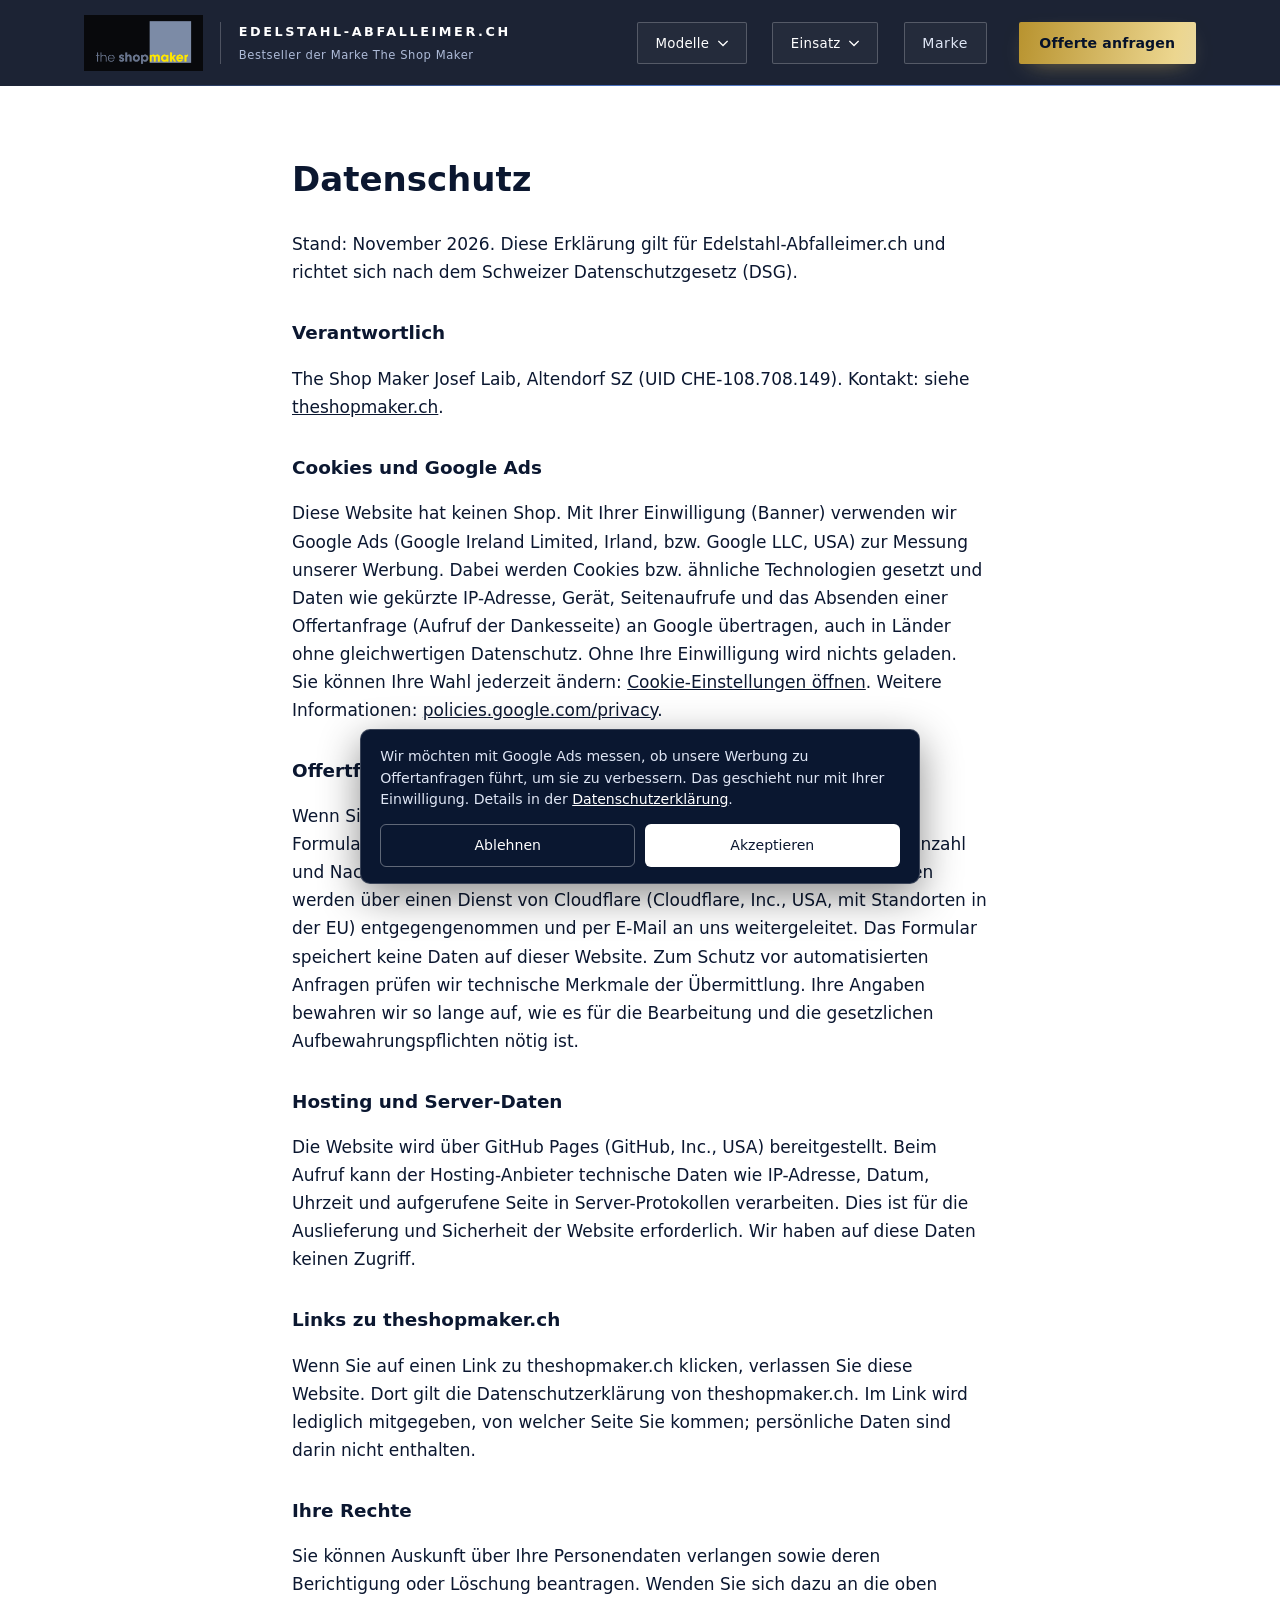
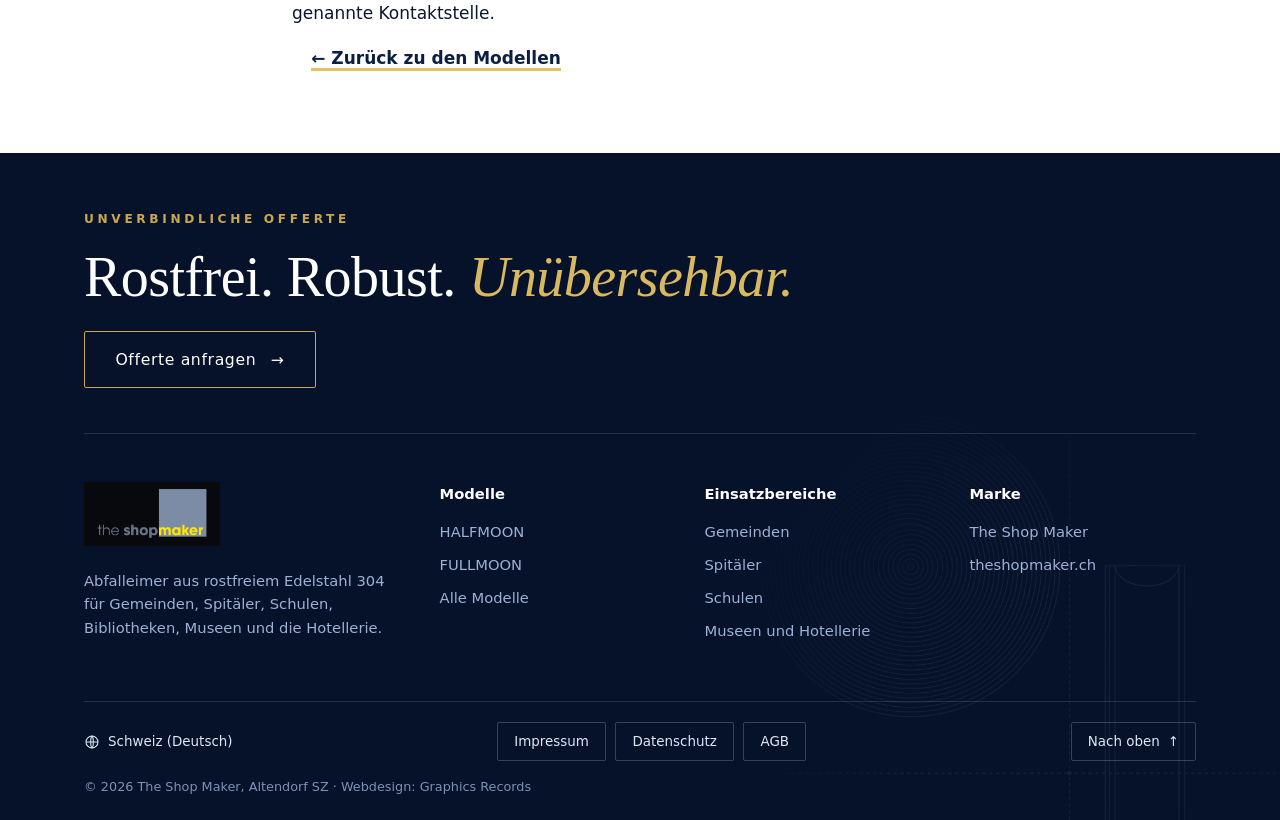
<file: datenschutz.html>
<!DOCTYPE html>
<html lang="de-CH">
<head>
<meta charset="utf-8">
<meta name="viewport" content="width=device-width, initial-scale=1">
<link rel="icon" href="/favicon.ico" sizes="any">
<link rel="icon" type="image/png" sizes="32x32" href="/favicon-32.png">
<link rel="icon" type="image/png" sizes="16x16" href="/favicon-16.png">
<link rel="icon" type="image/png" sizes="192x192" href="/icon-192.png">
<link rel="apple-touch-icon" href="/apple-touch-icon.png">
<title>Datenschutz | Edelstahl-Abfalleimer.ch</title>
<meta name="description" content="Datenschutzerklärung von Edelstahl-Abfalleimer.ch.">
<meta name="robots" content="noindex,nofollow">
<link rel="canonical" href="https://edelstahl-abfalleimer.ch/datenschutz.html">
<script>document.documentElement.classList.add('js')</script>
<link rel="stylesheet" href="assets/style.css?v=2026112807">

</head>
<body>
<a class="skip" href="#inhalt">Zum Inhalt springen</a>

<header class="top hz solid" id="top" data-solid>
  <div class="wrap">
    <a class="hz-brand" href="abfalleimer.html" aria-label="Edelstahl-Abfalleimer.ch, Startseite"><img src="assets/theshopmaker-logo.png" alt="The Shop Maker" width="80" height="38"><span class="hz-tx"><b>EDELSTAHL-ABFALLEIMER.CH</b><small>Bestseller der Marke The Shop Maker</small></span></a>
    <nav class="hz-nav" id="hz-nav" aria-label="Hauptmenü">
      <div class="dd">
        <button type="button" class="dd-btn" aria-expanded="false" aria-haspopup="true">Modelle <svg viewBox="0 0 12 8" width="10" height="7" aria-hidden="true"><path d="M1 1.5l5 5 5-5" fill="none" stroke="currentColor" stroke-width="1.6" stroke-linecap="square"/></svg></button>
        <div class="dd-panel mega" role="menu"><div class="mg-grid"><a class="mc" role="menuitem" href="halfmoon.html"><img src="assets/galerie/t-halfmoon-studio.jpg" alt="" width="160" height="120" loading="lazy"><span class="mt"><b>HALFMOON</b><span>Outdoor · 110 L · 110 cm</span></span></a><a class="mc" role="menuitem" href="fullmoon.html"><img src="assets/galerie/t-fullmoon-deckel.jpg" alt="" width="160" height="120" loading="lazy"><span class="mt"><b>FULLMOON</b><span>Indoor · 60 L · 76 cm</span></span></a></div><a class="mc mc-all" role="menuitem" href="abfalleimer.html#modelle"><span class="mt"><b>Alle Modelle vergleichen</b><span>Volumen, Höhe, Gewicht</span></span><i aria-hidden="true">→</i></a></div>
      </div>
      <div class="dd">
        <button type="button" class="dd-btn" aria-expanded="false" aria-haspopup="true">Einsatz <svg viewBox="0 0 12 8" width="10" height="7" aria-hidden="true"><path d="M1 1.5l5 5 5-5" fill="none" stroke="currentColor" stroke-width="1.6" stroke-linecap="square"/></svg></button>
        <div class="dd-panel mega" role="menu"><div class="mg-list"><a class="ml" role="menuitem" href="abfalleimer.html#einsatz"><i aria-hidden="true"></i><span class="mt"><b>Gemeinden</b><span>Plätze, Strassen, Haltestellen</span></span></a><a class="ml" role="menuitem" href="abfalleimer.html#einsatz"><i aria-hidden="true"></i><span class="mt"><b>Spitäler</b><span>Eingänge und Korridore</span></span></a><a class="ml" role="menuitem" href="abfalleimer.html#einsatz"><i aria-hidden="true"></i><span class="mt"><b>Schulen</b><span>Eingang und Pausenhof</span></span></a><a class="ml" role="menuitem" href="abfalleimer.html#einsatz"><i aria-hidden="true"></i><span class="mt"><b>Bibliotheken</b><span>Foyer und Lesesäle</span></span></a><a class="ml" role="menuitem" href="abfalleimer.html#einsatz"><i aria-hidden="true"></i><span class="mt"><b>Museen</b><span>Eingang und Foyer</span></span></a><a class="ml" role="menuitem" href="abfalleimer.html#einsatz"><i aria-hidden="true"></i><span class="mt"><b>Hotellerie</b><span>Eingang und Vorplatz</span></span></a></div></div>
      </div>
      <a class="nav-link" href="abfalleimer.html#marke">Marke</a>
    </nav>
    <a class="hz-cta" href="offerte.html" data-track="datenschutz_header_offerte">Offerte anfragen</a>
    <button type="button" class="hz-burger" aria-label="Menü öffnen" aria-expanded="false" aria-controls="hz-nav"><span></span><span></span><span></span></button>
  </div>
</header>
<main id="inhalt"><div class="wrap legal-page">
<h1>Datenschutz</h1>
<p>Stand: November 2026. Diese Erklärung gilt für Edelstahl-Abfalleimer.ch und richtet sich nach dem Schweizer Datenschutzgesetz (DSG).</p>
<h2>Verantwortlich</h2>
<p>The Shop Maker Josef Laib, Altendorf SZ (UID CHE-108.708.149). Kontakt: siehe <a href="https://www.theshopmaker.ch/?utm_source=edelstahl-abfalleimer.ch&amp;utm_medium=referral&amp;utm_campaign=offerte&amp;utm_content=datenschutz" rel="noopener">theshopmaker.ch</a>.</p>
<div data-consent-off><h2>Keine Cookies</h2>
<p>Diese Website hat keine Registrierung und keinen Shop. Sie setzt keine Cookies und verwendet keine Werbe- oder Analysedienste. Die Schriftarten werden von dieser Website selbst ausgeliefert, nicht von Google oder anderen Anbietern.</p>
</div>
<div data-consent-on hidden><h2>Cookies und Google Ads</h2>
<p>Diese Website hat keinen Shop. Mit Ihrer Einwilligung (Banner) verwenden wir Google Ads (Google Ireland Limited, Irland, bzw. Google LLC, USA) zur Messung unserer Werbung. Dabei werden Cookies bzw. ähnliche Technologien gesetzt und Daten wie gekürzte IP-Adresse, Gerät, Seitenaufrufe und das Absenden einer Offertanfrage (Aufruf der Dankesseite) an Google übertragen, auch in Länder ohne gleichwertigen Datenschutz. Ohne Ihre Einwilligung wird nichts geladen. Sie können Ihre Wahl jederzeit ändern: <a href="#" data-consent-open>Cookie-Einstellungen öffnen</a>. Weitere Informationen: <a href="https://policies.google.com/privacy" rel="noopener">policies.google.com/privacy</a>.</p></div>
<h2>Offertformular</h2>
<p>Wenn Sie eine Offerte anfragen, verarbeiten wir die Angaben, die Sie im Formular machen (Name, Organisation, E-Mail, ggf. Telefon, Ort, Modell, Anzahl und Nachricht), ausschliesslich um Ihre Anfrage zu beantworten. Die Daten werden über einen Dienst von Cloudflare (Cloudflare, Inc., USA, mit Standorten in der EU) entgegengenommen und per E-Mail an uns weitergeleitet. Das Formular speichert keine Daten auf dieser Website. Zum Schutz vor automatisierten Anfragen prüfen wir technische Merkmale der Übermittlung. Ihre Angaben bewahren wir so lange auf, wie es für die Bearbeitung und die gesetzlichen Aufbewahrungspflichten nötig ist.</p>
<h2>Hosting und Server-Daten</h2>
<p>Die Website wird über GitHub Pages (GitHub, Inc., USA) bereitgestellt. Beim Aufruf kann der Hosting-Anbieter technische Daten wie IP-Adresse, Datum, Uhrzeit und aufgerufene Seite in Server-Protokollen verarbeiten. Dies ist für die Auslieferung und Sicherheit der Website erforderlich. Wir haben auf diese Daten keinen Zugriff.</p>
<h2>Links zu theshopmaker.ch</h2>
<p>Wenn Sie auf einen Link zu theshopmaker.ch klicken, verlassen Sie diese Website. Dort gilt die Datenschutzerklärung von theshopmaker.ch. Im Link wird lediglich mitgegeben, von welcher Seite Sie kommen; persönliche Daten sind darin nicht enthalten.</p>
<h2>Ihre Rechte</h2>
<p>Sie können Auskunft über Ihre Personendaten verlangen sowie deren Berichtigung oder Löschung beantragen. Wenden Sie sich dazu an die oben genannte Kontaktstelle.</p>
<p><a class="lnk" href="abfalleimer.html">← Zurück zu den Modellen</a></p>
</div></main>

<footer class="fz">
  <div class="wrap fz-hero">
    <p class="fz-eyebrow">Unverbindliche Offerte</p>
    <h2 class="serif">Rostfrei. Robust. <em>Unübersehbar.</em></h2>
    <a class="fz-mega" href="offerte.html" data-track="datenschutz_footer_mega">Offerte anfragen <span aria-hidden="true">→</span></a>
  </div>
  <div class="wrap">
    <div class="fz-cols">
      <div class="fz-brand">
        <a class="fz-logo" href="abfalleimer.html" aria-label="Edelstahl-Abfalleimer.ch, Startseite"><img src="assets/theshopmaker-logo.png" alt="The Shop Maker" width="93" height="44" loading="lazy"></a>
        <p>Abfalleimer aus rostfreiem Edelstahl 304 für Gemeinden, Spitäler, Schulen, Bibliotheken, Museen und die Hotellerie.</p>
      </div>
      <details class="fz-col" open><summary>Modelle<svg viewBox="0 0 12 8" width="10" height="7" aria-hidden="true"><path d="M1 1.5l5 5 5-5" fill="none" stroke="currentColor" stroke-width="1.6" stroke-linecap="square"/></svg></summary><ul><li><a href="halfmoon.html">HALFMOON</a></li><li><a href="fullmoon.html">FULLMOON</a></li><li><a href="abfalleimer.html#modelle">Alle Modelle</a></li></ul></details>
      <details class="fz-col" open><summary>Einsatzbereiche<svg viewBox="0 0 12 8" width="10" height="7" aria-hidden="true"><path d="M1 1.5l5 5 5-5" fill="none" stroke="currentColor" stroke-width="1.6" stroke-linecap="square"/></svg></summary><ul><li><a href="abfalleimer.html#einsatz">Gemeinden</a></li><li><a href="abfalleimer.html#einsatz">Spitäler</a></li><li><a href="abfalleimer.html#einsatz">Schulen</a></li><li><a href="abfalleimer.html#einsatz">Museen und Hotellerie</a></li></ul></details>
      <details class="fz-col" open><summary>Marke<svg viewBox="0 0 12 8" width="10" height="7" aria-hidden="true"><path d="M1 1.5l5 5 5-5" fill="none" stroke="currentColor" stroke-width="1.6" stroke-linecap="square"/></svg></summary><ul><li><a href="abfalleimer.html#marke">The Shop Maker</a></li><li><a href="https://www.theshopmaker.ch/?utm_source=edelstahl-abfalleimer.ch&amp;utm_medium=referral&amp;utm_campaign=offerte&amp;utm_content=datenschutz_footer" rel="noopener" data-track="datenschutz_footer">theshopmaker.ch</a></li></ul></details>
    </div>
    <div class="fz-bot">
      <span class="fz-reg"><svg viewBox="0 0 24 24" width="16" height="16" aria-hidden="true"><circle cx="12" cy="12" r="9" fill="none" stroke="currentColor" stroke-width="1.6"/><path d="M3 12h18M12 3c2.6 2.6 2.6 15.4 0 18M12 3c-2.6 2.6-2.6 15.4 0 18" fill="none" stroke="currentColor" stroke-width="1.6"/></svg>Schweiz (Deutsch)</span>
      <nav class="fz-legal" aria-label="Rechtliches"><a class="fz-btn" href="impressum.html">Impressum</a><a class="fz-btn" href="datenschutz.html">Datenschutz</a><a class="fz-btn" href="agb.html">AGB</a></nav>
      <a class="fz-btn fz-top-btn" href="#top" aria-label="Nach oben">Nach oben <span aria-hidden="true">↑</span></a>
    </div>
    <p class="fz-copy">© 2026 The Shop Maker, Altendorf SZ · Webdesign: Graphics Records</p>
  </div>
</footer>

<script src="assets/site.js" defer></script>
<script src="assets/menu.js?v=20261127q" defer></script>
<script src="assets/consent.js" defer></script>
</body>
</html>
</file>
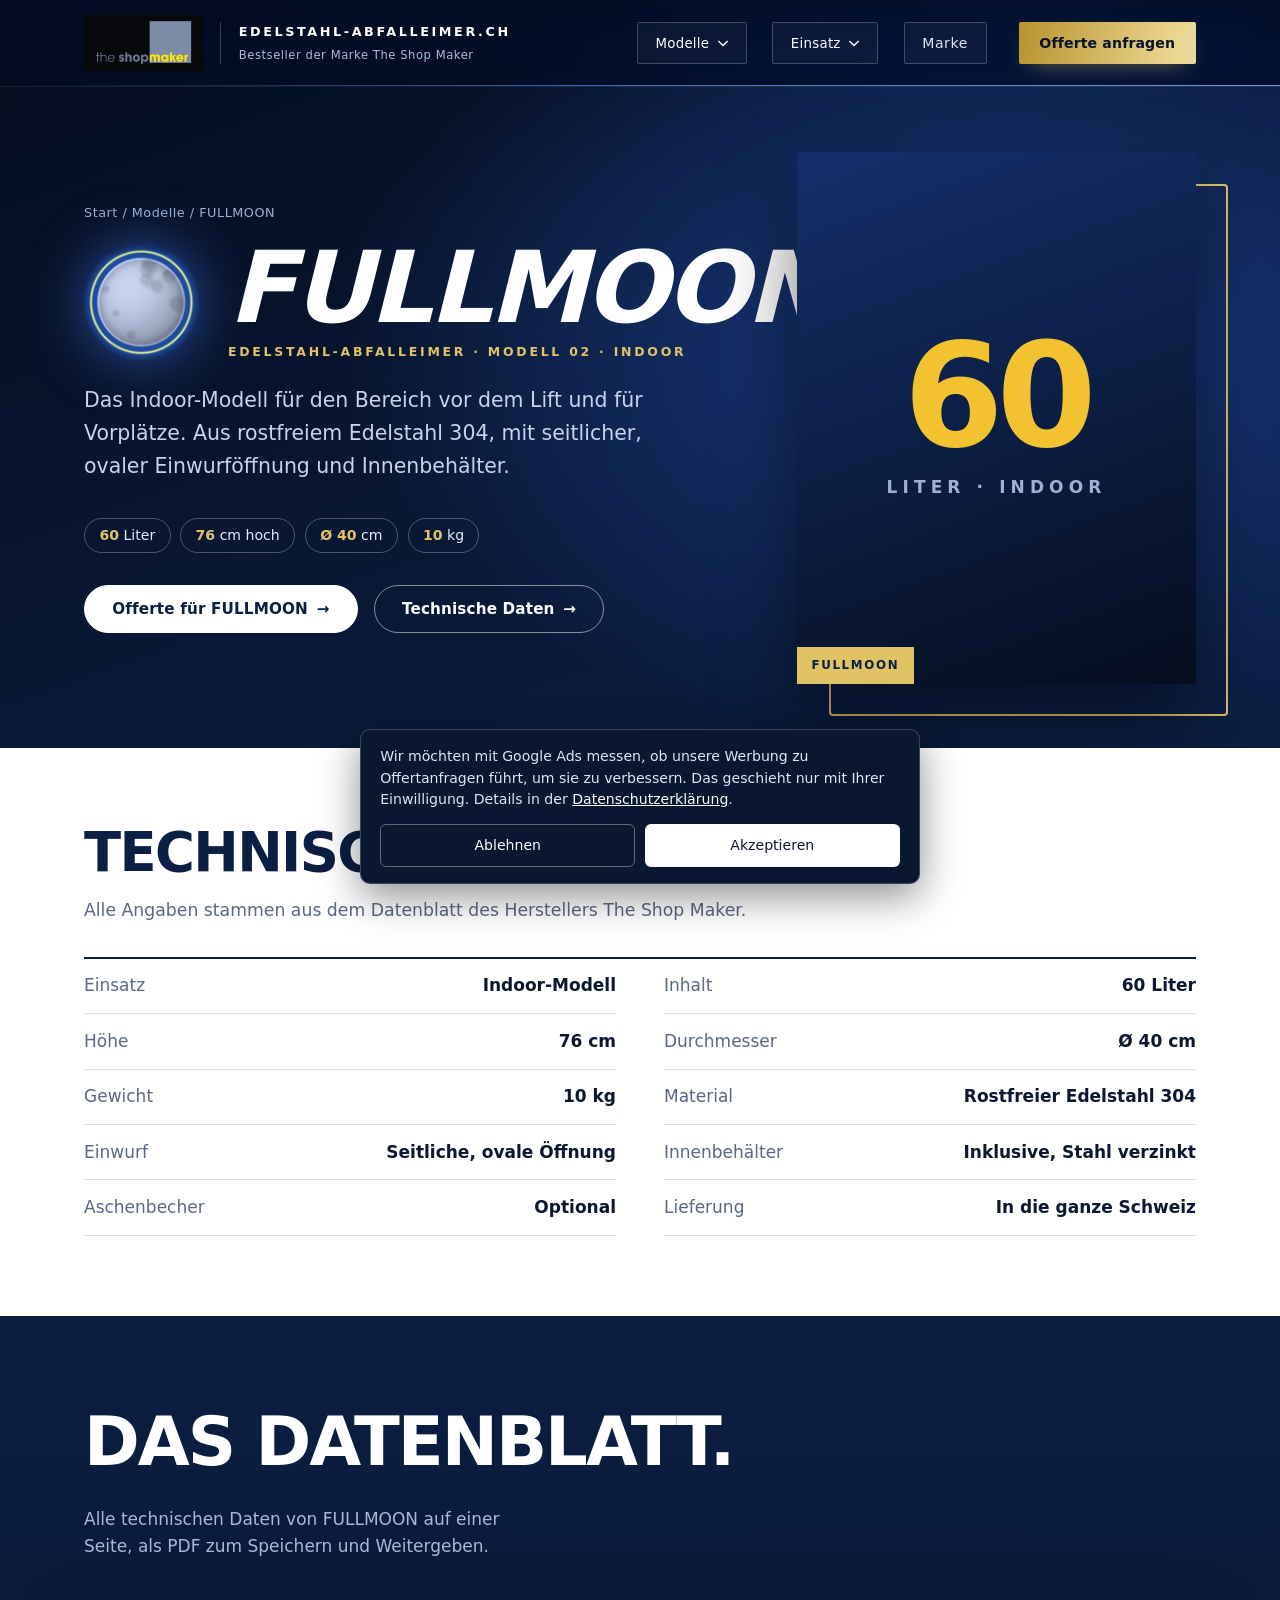
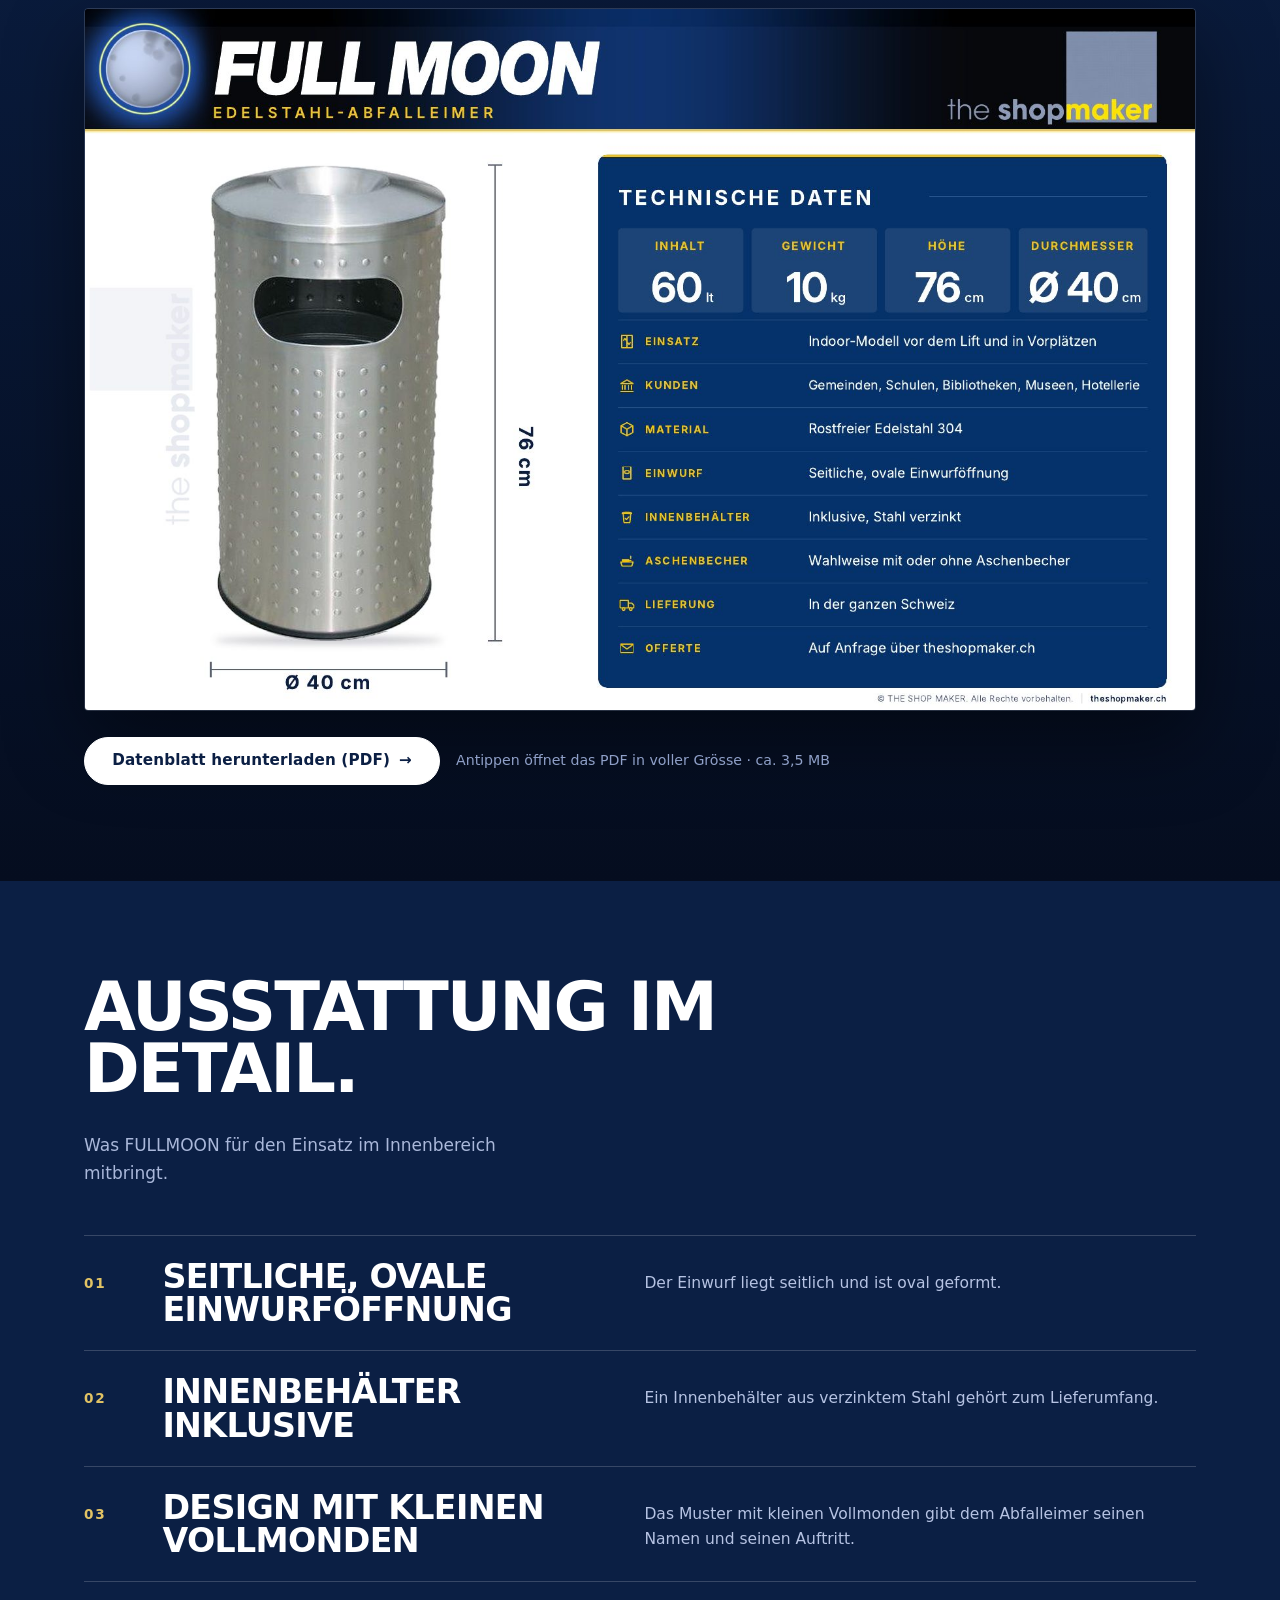
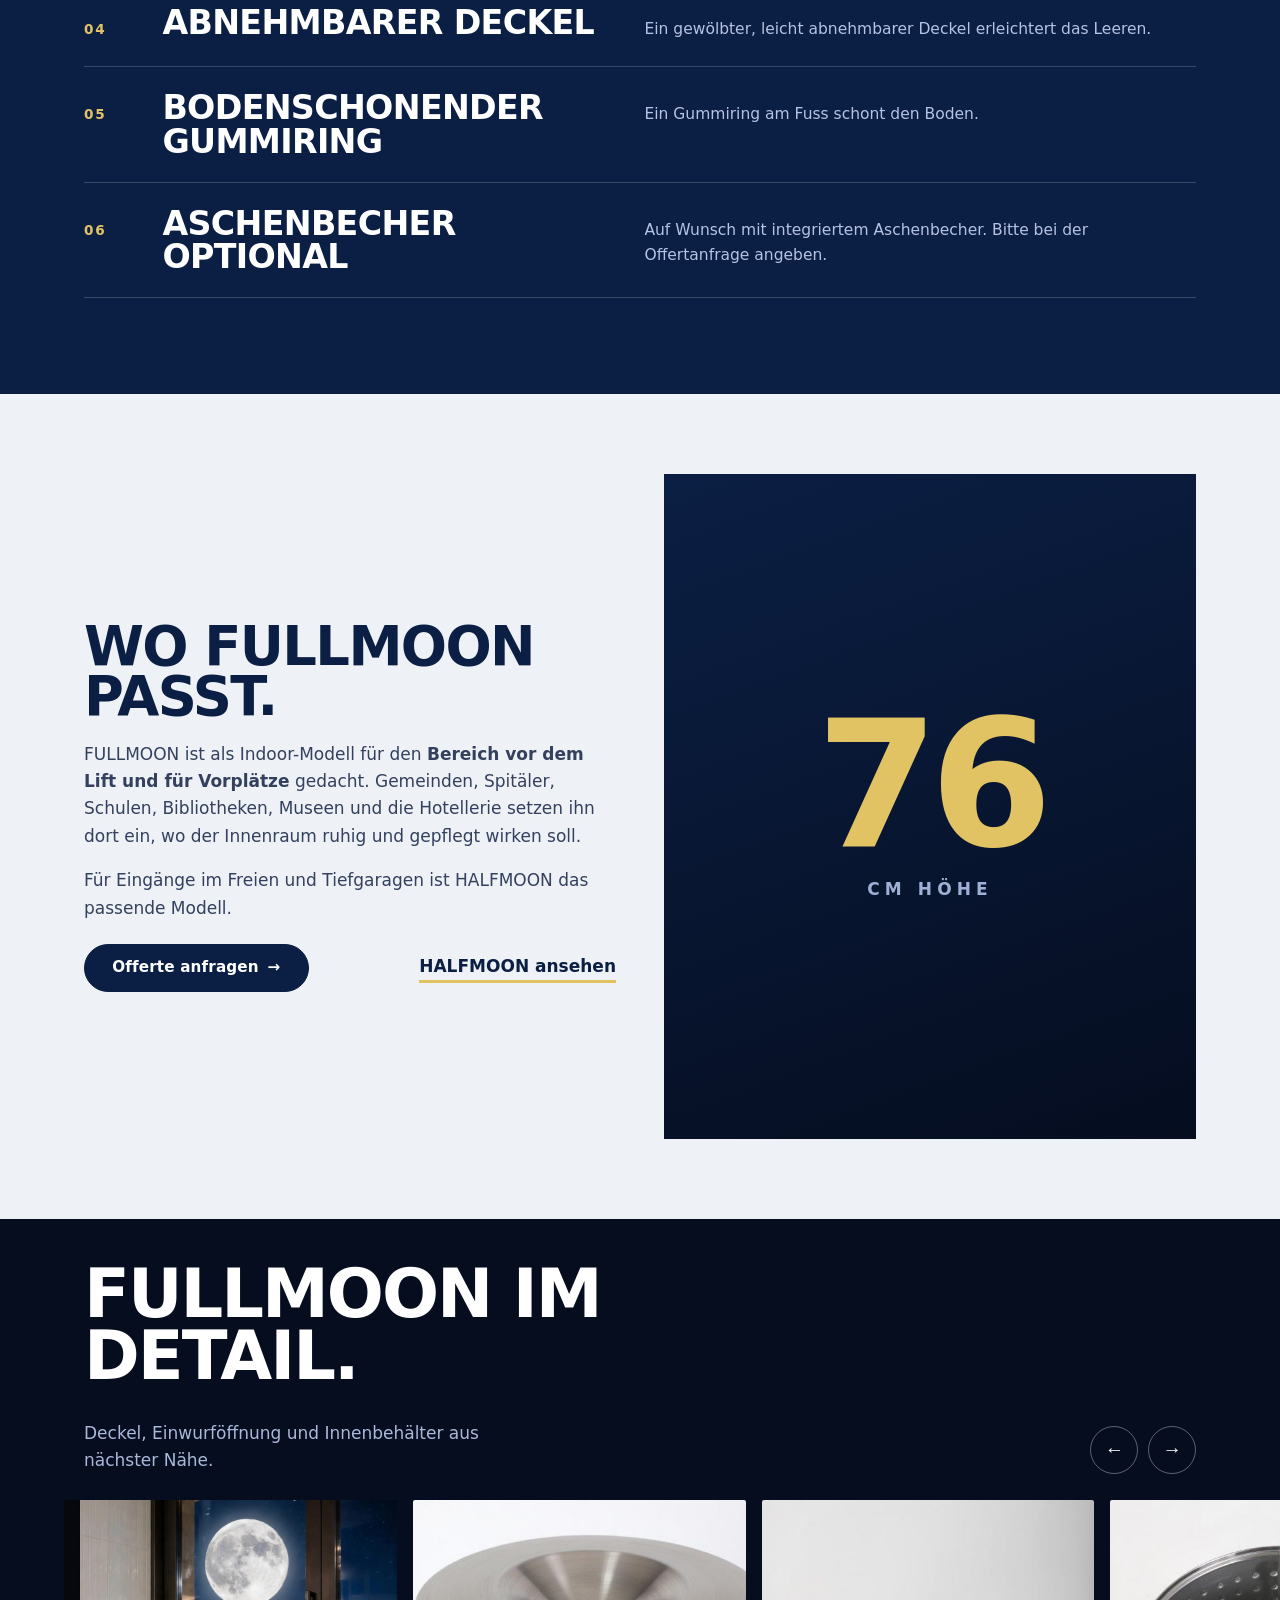
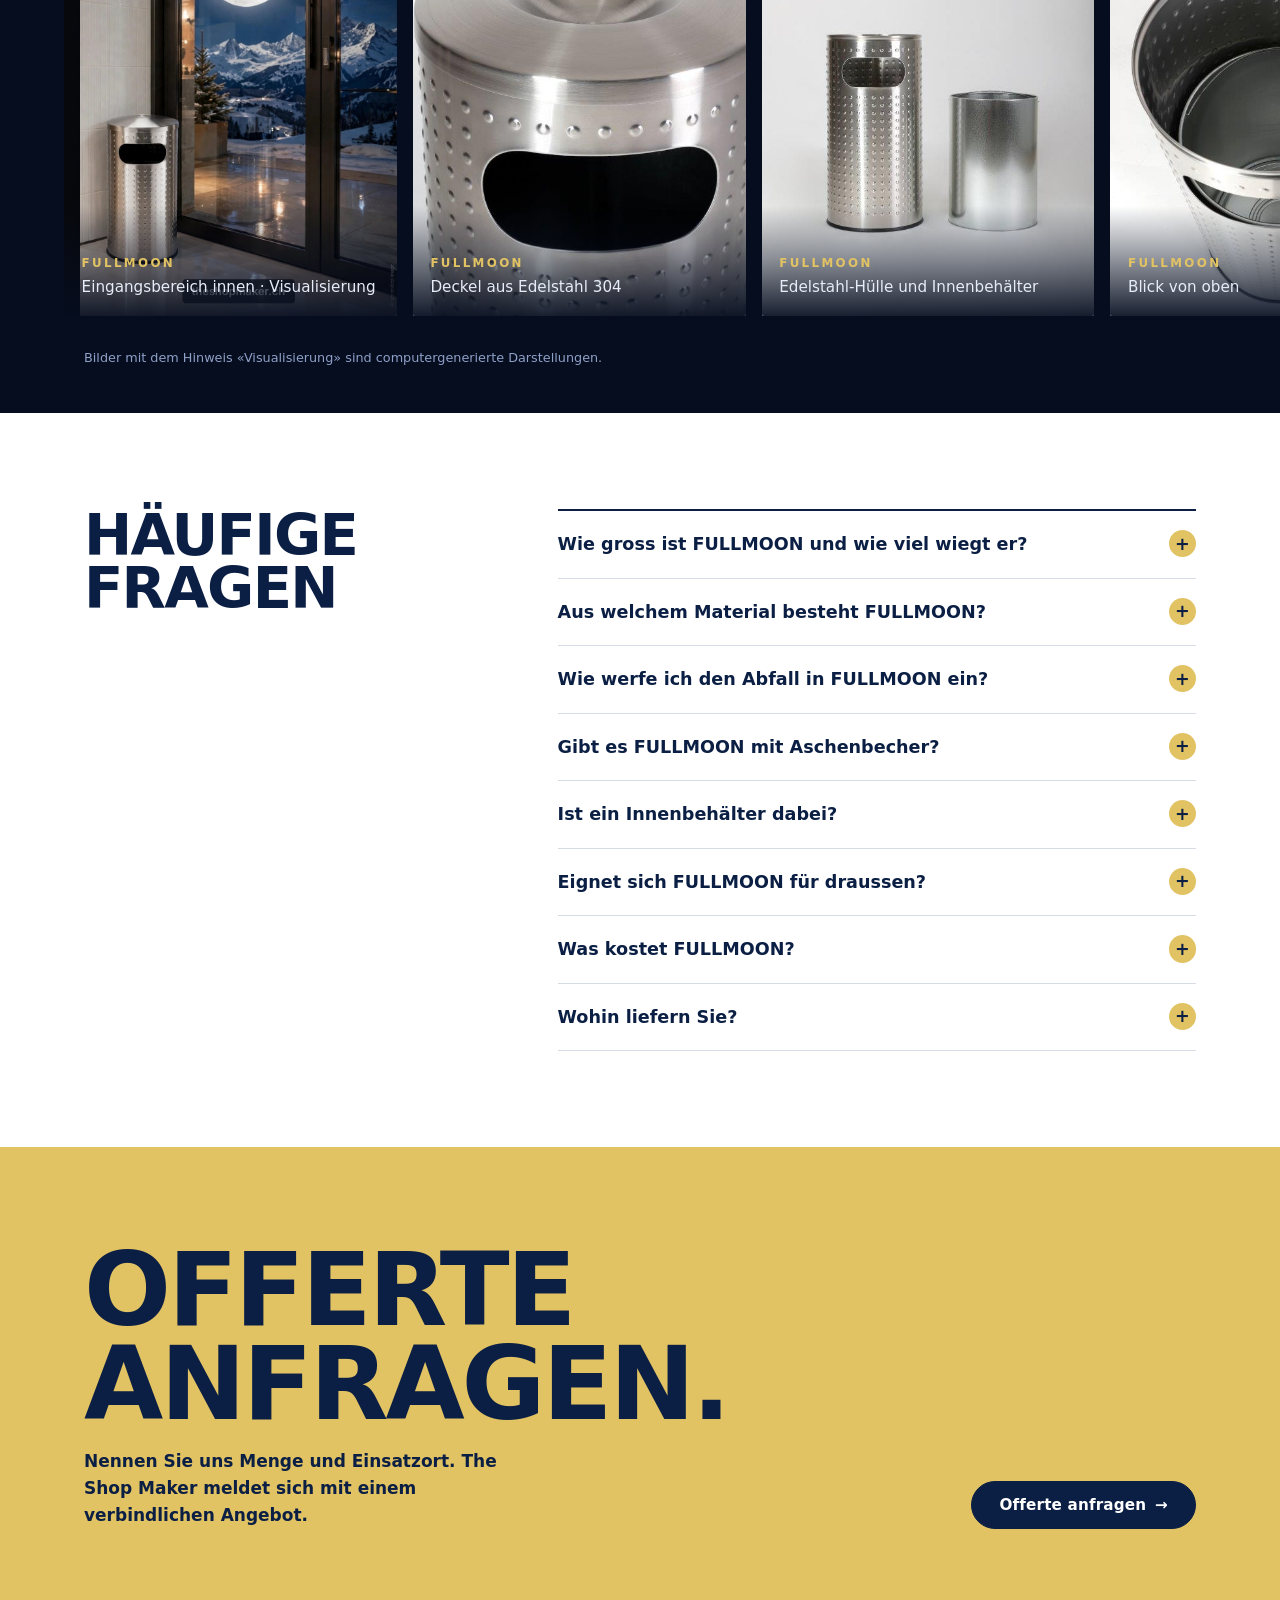
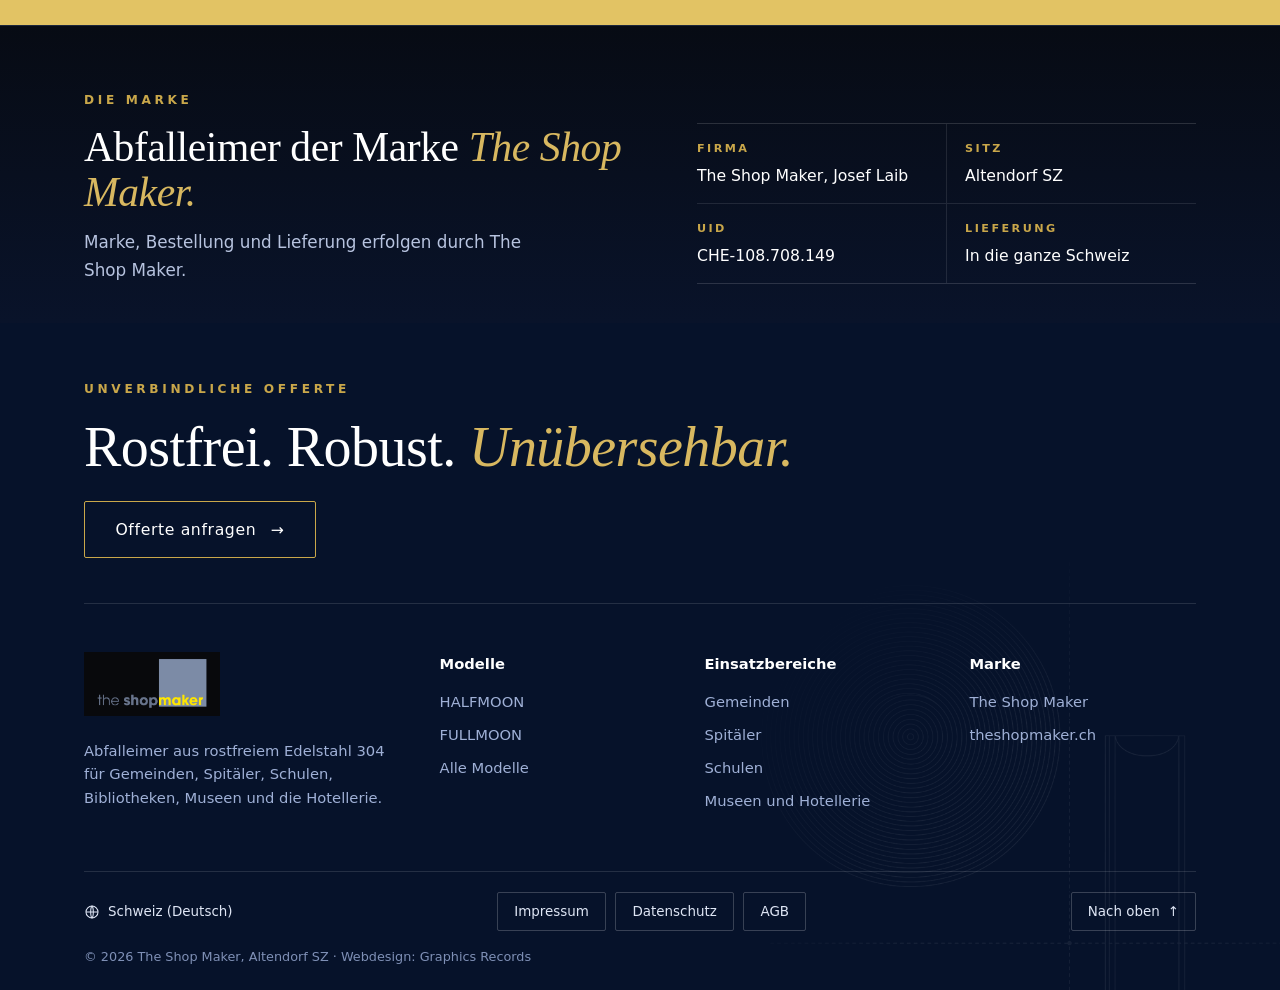
<file: fullmoon.html>
<!DOCTYPE html>
<html lang="de-CH">
<head>
<meta charset="utf-8">
<meta name="viewport" content="width=device-width, initial-scale=1">
<link rel="icon" href="/favicon.ico" sizes="any">
<link rel="icon" type="image/png" sizes="32x32" href="/favicon-32.png">
<link rel="icon" type="image/png" sizes="16x16" href="/favicon-16.png">
<link rel="icon" type="image/png" sizes="192x192" href="/icon-192.png">
<link rel="apple-touch-icon" href="/apple-touch-icon.png">
<title>FULLMOON – Indoor-Abfalleimer aus Edelstahl 304, 60 Liter</title>
<meta name="description" content="FULLMOON: Indoor-Abfalleimer aus rostfreiem Edelstahl 304 mit 60 Litern und seitlicher ovaler Einwurföffnung. Für den Bereich vor dem Lift und Vorplätze.">
<meta name="robots" content="index,follow">
<link rel="canonical" href="https://edelstahl-abfalleimer.ch/fullmoon.html">
<meta property="og:type" content="website">
<meta property="og:locale" content="de_CH">
<meta property="og:title" content="FULLMOON – Indoor-Abfalleimer aus Edelstahl 304, 60 Liter">
<meta property="og:description" content="FULLMOON: Indoor-Abfalleimer aus rostfreiem Edelstahl 304 mit 60 Litern und seitlicher ovaler Einwurföffnung. Für den Bereich vor dem Lift und Vorplätze.">
<meta property="og:image" content="https://edelstahl-abfalleimer.ch/assets/og-tsm-1.jpg">
<meta property="og:image:type" content="image/jpeg">
<meta property="og:image:width" content="1200">
<meta property="og:image:height" content="630">
<meta property="og:image:alt" content="The Shop Maker – tsm">
<script>document.documentElement.classList.add('js')</script>
<link rel="stylesheet" href="assets/style.css?v=2026112807">
<script type="application/ld+json">
{"@context":"https://schema.org","@type":"BreadcrumbList","itemListElement":[
{"@type":"ListItem","position":1,"name":"Start","item":"https://edelstahl-abfalleimer.ch/"},
{"@type":"ListItem","position":2,"name":"Modelle","item":"https://edelstahl-abfalleimer.ch/#modelle"},
{"@type":"ListItem","position":3,"name":"FULLMOON","item":"https://edelstahl-abfalleimer.ch/fullmoon.html"}]}
</script>
</head>
<body>
<a class="skip" href="#inhalt">Zum Inhalt springen</a>
<header class="top hz" id="top">
  <div class="wrap">
    <a class="hz-brand" href="abfalleimer.html" aria-label="Edelstahl-Abfalleimer.ch, Startseite"><img src="assets/theshopmaker-logo.png" alt="The Shop Maker" width="80" height="38"><span class="hz-tx"><b>EDELSTAHL-ABFALLEIMER.CH</b><small>Bestseller der Marke The Shop Maker</small></span></a>
    <nav class="hz-nav" id="hz-nav" aria-label="Hauptmenü">
      <div class="dd">
        <button type="button" class="dd-btn" aria-expanded="false" aria-haspopup="true">Modelle <svg viewBox="0 0 12 8" width="10" height="7" aria-hidden="true"><path d="M1 1.5l5 5 5-5" fill="none" stroke="currentColor" stroke-width="1.6" stroke-linecap="square"/></svg></button>
        <div class="dd-panel mega" role="menu"><div class="mg-grid"><a class="mc" role="menuitem" href="halfmoon.html"><img src="assets/galerie/t-halfmoon-studio.jpg" alt="" width="160" height="120" loading="lazy"><span class="mt"><b>HALFMOON</b><span>Outdoor · 110 L · 110 cm</span></span></a><a class="mc" role="menuitem" href="fullmoon.html"><img src="assets/galerie/t-fullmoon-deckel.jpg" alt="" width="160" height="120" loading="lazy"><span class="mt"><b>FULLMOON</b><span>Indoor · 60 L · 76 cm</span></span></a></div><a class="mc mc-all" role="menuitem" href="abfalleimer.html#modelle"><span class="mt"><b>Alle Modelle vergleichen</b><span>Volumen, Höhe, Gewicht</span></span><i aria-hidden="true">→</i></a></div>
      </div>
      <div class="dd">
        <button type="button" class="dd-btn" aria-expanded="false" aria-haspopup="true">Einsatz <svg viewBox="0 0 12 8" width="10" height="7" aria-hidden="true"><path d="M1 1.5l5 5 5-5" fill="none" stroke="currentColor" stroke-width="1.6" stroke-linecap="square"/></svg></button>
        <div class="dd-panel mega" role="menu"><div class="mg-list"><a class="ml" role="menuitem" href="abfalleimer.html#einsatz"><i aria-hidden="true"></i><span class="mt"><b>Gemeinden</b><span>Plätze, Strassen, Haltestellen</span></span></a><a class="ml" role="menuitem" href="abfalleimer.html#einsatz"><i aria-hidden="true"></i><span class="mt"><b>Spitäler</b><span>Eingänge und Korridore</span></span></a><a class="ml" role="menuitem" href="abfalleimer.html#einsatz"><i aria-hidden="true"></i><span class="mt"><b>Schulen</b><span>Eingang und Pausenhof</span></span></a><a class="ml" role="menuitem" href="abfalleimer.html#einsatz"><i aria-hidden="true"></i><span class="mt"><b>Bibliotheken</b><span>Foyer und Lesesäle</span></span></a><a class="ml" role="menuitem" href="abfalleimer.html#einsatz"><i aria-hidden="true"></i><span class="mt"><b>Museen</b><span>Eingang und Foyer</span></span></a><a class="ml" role="menuitem" href="abfalleimer.html#einsatz"><i aria-hidden="true"></i><span class="mt"><b>Hotellerie</b><span>Eingang und Vorplatz</span></span></a></div></div>
      </div>
      <a class="nav-link" href="abfalleimer.html#marke">Marke</a>
    </nav>
    <a class="hz-cta" href="offerte.html" data-track="fullmoon_header_offerte">Offerte anfragen</a>
    <button type="button" class="hz-burger" aria-label="Menü öffnen" aria-expanded="false" aria-controls="hz-nav"><span></span><span></span><span></span></button>
  </div>
</header>
<main id="inhalt">

<section class="hero sub">
  <div class="wrap">
    <div>
      <p class="crumbs"><a href="abfalleimer.html">Start</a> / <a href="abfalleimer.html#modelle">Modelle</a> / FULLMOON</p>
      <div class="moonhead"><img class="emb" src="assets/emblem-fullmoon-hd.png" alt="" width="118" height="118"><div><h1 class="giant">FULLMOON</h1><p class="eyebrow">Edelstahl-Abfalleimer · Modell 02 · Indoor</p></div></div>
      <p class="lead">Das Indoor-Modell für den Bereich vor dem Lift und für Vorplätze. Aus rostfreiem Edelstahl 304, mit seitlicher, ovaler Einwurföffnung und Innenbehälter.</p>
      <ul class="chips"><li><b>60</b> Liter</li><li><b>76</b> cm hoch</li><li><b>Ø 40</b> cm</li><li><b>10</b> kg</li></ul>
      <div class="cta">
        <a class="btn" href="offerte.html?modell=fullmoon" data-track="fullmoon_hero">Offerte für FULLMOON</a>
        <a class="btn ghost" href="#daten">Technische Daten</a>
      </div>
    </div>
    <figure style="max-width:400px"><div class="vis type" style="aspect-ratio:3/4;display:flex;flex-direction:column;align-items:center;justify-content:center;background:linear-gradient(160deg,#13306a,#050d1f);color:#fff;text-align:center;padding:2rem;border-radius:4px;position:relative;z-index:1;box-shadow:0 40px 80px rgba(0,0,0,.5)"><b style="font-size:9rem;font-weight:900;line-height:.85;letter-spacing:-.05em;color:#f2c230">60</b><span style="letter-spacing:.3em;text-transform:uppercase;font-weight:800;color:#9fb0d6;margin-top:1rem">Liter · Indoor</span></div><figcaption>FULLMOON</figcaption></figure>
  </div>
</section>

<section class="block" id="daten">
  <div class="wrap">
    <h2 class="giant rv">Technische Daten</h2>
    <p class="lede rv">Alle Angaben stammen aus dem Datenblatt des Herstellers The Shop Maker.</p>
    <dl class="specs rv">
<div><dt>Einsatz</dt><dd>Indoor-Modell</dd></div>
<div><dt>Inhalt</dt><dd>60 Liter</dd></div>
<div><dt>Höhe</dt><dd>76 cm</dd></div>
<div><dt>Durchmesser</dt><dd>Ø 40 cm</dd></div>
<div><dt>Gewicht</dt><dd>10 kg</dd></div>
<div><dt>Material</dt><dd>Rostfreier Edelstahl 304</dd></div>
<div><dt>Einwurf</dt><dd>Seitliche, ovale Öffnung</dd></div>
<div><dt>Innenbehälter</dt><dd>Inklusive, Stahl verzinkt</dd></div>
<div><dt>Aschenbecher</dt><dd>Optional</dd></div>
<div><dt>Lieferung</dt><dd>In die ganze Schweiz</dd></div>
    </dl>
  </div>
</section>

<section class="datenblatt" id="datenblatt" aria-label="Datenblatt FULLMOON">
  <div class="wrap">
    <div class="sec-head rv"><h2 class="giant">Das Datenblatt.</h2><p>Alle technischen Daten von FULLMOON auf einer Seite, als PDF zum Speichern und Weitergeben.</p></div>
    <a class="sheet rv" href="assets/Datenblatt-FULLMOON.pdf" target="_blank" rel="noopener"><img src="assets/datenblatt-fullmoon.jpg" alt="Datenblatt FULLMOON: technische Daten, Masse und Ausstattung" width="1700" height="1074" loading="lazy"></a>
    <div class="dl"><a class="btn" href="assets/Datenblatt-FULLMOON.pdf" download>Datenblatt herunterladen (PDF)</a><small>Antippen öffnet das PDF in voller Grösse · ca. 3,5 MB</small></div>
  </div>
</section>

<section class="einsatz" id="ausstattung">
  <div class="wrap">
    <div class="sec-head rv"><h2 class="giant">Ausstattung im Detail.</h2><p>Was FULLMOON für den Einsatz im Innenbereich mitbringt.</p></div>
    <ul class="list">
<li class="rv"><span class="n">01</span><h3>Seitliche, ovale Einwurföffnung</h3><p>Der Einwurf liegt seitlich und ist oval geformt.</p></li>
<li class="rv"><span class="n">02</span><h3>Innenbehälter inklusive</h3><p>Ein Innenbehälter aus verzinktem Stahl gehört zum Lieferumfang.</p></li>
<li class="rv"><span class="n">03</span><h3>Design mit kleinen Vollmonden</h3><p>Das Muster mit kleinen Vollmonden gibt dem Abfalleimer seinen Namen und seinen Auftritt.</p></li>
<li class="rv"><span class="n">04</span><h3>Abnehmbarer Deckel</h3><p>Ein gewölbter, leicht abnehmbarer Deckel erleichtert das Leeren.</p></li>
<li class="rv"><span class="n">05</span><h3>Bodenschonender Gummiring</h3><p>Ein Gummiring am Fuss schont den Boden.</p></li>
<li class="rv"><span class="n">06</span><h3>Aschenbecher optional</h3><p>Auf Wunsch mit integriertem Aschenbecher. Bitte bei der Offertanfrage angeben.</p></li>
    </ul>
  </div>
</section>

<section class="block alt" id="einsatz">
  <div class="wrap pair">
    <div class="prose rv">
      <h2 class="giant">Wo FULLMOON passt.</h2>
      <p>FULLMOON ist als Indoor-Modell für den <b>Bereich vor dem Lift und für Vorplätze</b> gedacht. Gemeinden, Spitäler, Schulen, Bibliotheken, Museen und die Hotellerie setzen ihn dort ein, wo der Innenraum ruhig und gepflegt wirken soll.</p><p>Für Eingänge im Freien und Tiefgaragen ist HALFMOON das passende Modell.</p>
      <div class="more" style="border-top:0;padding-top:0;margin-top:1.4rem">
        <a class="btn dark" href="offerte.html?modell=fullmoon" data-track="fullmoon_use">Offerte anfragen</a>
        <a class="lnk" href="halfmoon.html">HALFMOON ansehen</a>
      </div>
    </div>
    <div class="vis type rv" aria-hidden="true"><b>76</b><span>cm Höhe</span></div>
  </div>
</section>

<section class="gallery" id="galerie" aria-label="Bildergalerie">
  <div class="wrap"><div class="sec-head rv"><h2 class="giant">FULLMOON im Detail.</h2><div><p>Deckel, Einwurföffnung und Innenbehälter aus nächster Nähe.</p></div><div class="bar"><button type="button" data-dir="-1" aria-label="Zurück">←</button><button type="button" data-dir="1" aria-label="Weiter">→</button></div></div></div>
  <div class="rail" tabindex="0" role="region" aria-label="Bilder, seitlich scrollen"><figure class="card"><img src="assets/fullmoon-eingang.jpg" alt="FULLMOON aus Edelstahl im Eingangsbereich" loading="lazy" style="object-position:100% 50%"><figcaption><b>FULLMOON</b><span>Eingangsbereich innen · Visualisierung</span></figcaption></figure><figure class="card"><img src="assets/fullmoon-deckel.jpg" alt="Deckel und ovale Einwurföffnung des FULLMOON" loading="lazy" style="object-position:50% 50%"><figcaption><b>FULLMOON</b><span>Deckel aus Edelstahl 304</span></figcaption></figure><figure class="card"><img src="assets/fullmoon-behaelter.jpg" alt="FULLMOON mit herausgenommenem Innenbehälter" loading="lazy" style="object-position:50% 50%"><figcaption><b>FULLMOON</b><span>Edelstahl-Hülle und Innenbehälter</span></figcaption></figure><figure class="card"><img src="assets/fullmoon-oben.jpg" alt="Blick von oben in den FULLMOON" loading="lazy" style="object-position:50% 50%"><figcaption><b>FULLMOON</b><span>Blick von oben</span></figcaption></figure></div>
  <p class="note">Bilder mit dem Hinweis «Visualisierung» sind computergenerierte Darstellungen.</p>
</section>

<section class="faq" id="faq">
  <div class="wrap cols">
    <h2 class="giant rv">Häufige Fragen</h2>
    <div class="rv">
<details><summary>Wie gross ist FULLMOON und wie viel wiegt er?</summary><p>FULLMOON ist 76 cm hoch, hat einen Durchmesser von 40 cm und wiegt 10 kg. Er fasst 60 Liter.</p></details>
<details><summary>Aus welchem Material besteht FULLMOON?</summary><p>Aus rostfreiem Edelstahl 304. Der Innenbehälter ist aus verzinktem Stahl und inklusive.</p></details>
<details><summary>Wie werfe ich den Abfall in FULLMOON ein?</summary><p>Über die seitliche, ovale Öffnung.</p></details>
<details><summary>Gibt es FULLMOON mit Aschenbecher?</summary><p>Ja. FULLMOON ist mit oder ohne integrierten Aschenbecher erhältlich. Bitte geben Sie Ihren Wunsch bei der Offertanfrage an.</p></details>
<details><summary>Ist ein Innenbehälter dabei?</summary><p>Ja, der Innenbehälter aus verzinktem Stahl ist inklusive.</p></details>
<details><summary>Eignet sich FULLMOON für draussen?</summary><p>FULLMOON ist als Indoor-Modell konzipiert. Für den Aussenbereich ist HALFMOON ausgelegt.</p></details>
<details><summary>Was kostet FULLMOON?</summary><p>Den Preis erhalten Sie mit der Offerte von The Shop Maker. Bei grösseren Mengen lohnt sich die Anfrage vorab.</p></details>
<details><summary>Wohin liefern Sie?</summary><p>In die ganze Schweiz.</p></details>
    </div>
  </div>
</section>

<section class="final">
  <div class="wrap">
    <div class="rv">
      <h2 class="giant">Offerte<br>anfragen.</h2>
      <p>Nennen Sie uns Menge und Einsatzort. The Shop Maker meldet sich mit einem verbindlichen Angebot.</p>
    </div>
    <a class="btn dark rv" href="offerte.html?modell=fullmoon" data-track="fullmoon_final">Offerte anfragen</a>
  </div>
</section>
<section class="markenblock mb2" id="marke" aria-label="Die Marke The Shop Maker">
  <div class="wrap">
    <div class="mb-main">
      <p class="mb-eyebrow">Die Marke</p>
      <h2 class="serif">Abfalleimer der Marke <em>The Shop Maker.</em></h2>
      <p class="mb-lead">Marke, Bestellung und Lieferung erfolgen durch The Shop Maker.</p>
    </div>
    <dl class="mb-facts">
      <div><dt>Firma</dt><dd>The Shop Maker, Josef Laib</dd></div>
      <div><dt>Sitz</dt><dd>Altendorf SZ</dd></div>
      <div><dt>UID</dt><dd>CHE-108.708.149</dd></div>
      <div><dt>Lieferung</dt><dd>In die ganze Schweiz</dd></div>
    </dl>
  </div>
</section>

</main>
<footer class="fz">
  <div class="wrap fz-hero">
    <p class="fz-eyebrow">Unverbindliche Offerte</p>
    <h2 class="serif">Rostfrei. Robust. <em>Unübersehbar.</em></h2>
    <a class="fz-mega" href="offerte.html" data-track="fullmoon_footer_mega">Offerte anfragen <span aria-hidden="true">→</span></a>
  </div>
  <div class="wrap">
    <div class="fz-cols">
      <div class="fz-brand">
        <a class="fz-logo" href="abfalleimer.html" aria-label="Edelstahl-Abfalleimer.ch, Startseite"><img src="assets/theshopmaker-logo.png" alt="The Shop Maker" width="93" height="44" loading="lazy"></a>
        <p>Abfalleimer aus rostfreiem Edelstahl 304 für Gemeinden, Spitäler, Schulen, Bibliotheken, Museen und die Hotellerie.</p>
      </div>
      <details class="fz-col" open><summary>Modelle<svg viewBox="0 0 12 8" width="10" height="7" aria-hidden="true"><path d="M1 1.5l5 5 5-5" fill="none" stroke="currentColor" stroke-width="1.6" stroke-linecap="square"/></svg></summary><ul><li><a href="halfmoon.html">HALFMOON</a></li><li><a href="fullmoon.html">FULLMOON</a></li><li><a href="abfalleimer.html#modelle">Alle Modelle</a></li></ul></details>
      <details class="fz-col" open><summary>Einsatzbereiche<svg viewBox="0 0 12 8" width="10" height="7" aria-hidden="true"><path d="M1 1.5l5 5 5-5" fill="none" stroke="currentColor" stroke-width="1.6" stroke-linecap="square"/></svg></summary><ul><li><a href="abfalleimer.html#einsatz">Gemeinden</a></li><li><a href="abfalleimer.html#einsatz">Spitäler</a></li><li><a href="abfalleimer.html#einsatz">Schulen</a></li><li><a href="abfalleimer.html#einsatz">Museen und Hotellerie</a></li></ul></details>
      <details class="fz-col" open><summary>Marke<svg viewBox="0 0 12 8" width="10" height="7" aria-hidden="true"><path d="M1 1.5l5 5 5-5" fill="none" stroke="currentColor" stroke-width="1.6" stroke-linecap="square"/></svg></summary><ul><li><a href="abfalleimer.html#marke">The Shop Maker</a></li><li><a href="https://www.theshopmaker.ch/?utm_source=edelstahl-abfalleimer.ch&amp;utm_medium=referral&amp;utm_campaign=offerte&amp;utm_content=fullmoon_footer" rel="noopener" data-track="fullmoon_footer">theshopmaker.ch</a></li></ul></details>
    </div>
    <div class="fz-bot">
      <span class="fz-reg"><svg viewBox="0 0 24 24" width="16" height="16" aria-hidden="true"><circle cx="12" cy="12" r="9" fill="none" stroke="currentColor" stroke-width="1.6"/><path d="M3 12h18M12 3c2.6 2.6 2.6 15.4 0 18M12 3c-2.6 2.6-2.6 15.4 0 18" fill="none" stroke="currentColor" stroke-width="1.6"/></svg>Schweiz (Deutsch)</span>
      <nav class="fz-legal" aria-label="Rechtliches"><a class="fz-btn" href="impressum.html">Impressum</a><a class="fz-btn" href="datenschutz.html">Datenschutz</a><a class="fz-btn" href="agb.html">AGB</a></nav>
      <a class="fz-btn fz-top-btn" href="#top" aria-label="Nach oben">Nach oben <span aria-hidden="true">↑</span></a>
    </div>
    <p class="fz-copy">© 2026 The Shop Maker, Altendorf SZ · Webdesign: Graphics Records</p>
  </div>
</footer>
<script src="assets/site.js" defer></script>
<script src="assets/menu.js?v=20261127q" defer></script>
<script type="application/ld+json">{"@context": "https://schema.org", "@type": "FAQPage", "inLanguage": "de-CH", "mainEntity": [{"@type": "Question", "name": "Wie gross ist FULLMOON und wie viel wiegt er?", "acceptedAnswer": {"@type": "Answer", "text": "FULLMOON ist 76 cm hoch, hat einen Durchmesser von 40 cm und wiegt 10 kg. Er fasst 60 Liter."}}, {"@type": "Question", "name": "Aus welchem Material besteht FULLMOON?", "acceptedAnswer": {"@type": "Answer", "text": "Aus rostfreiem Edelstahl 304. Der Innenbehälter ist aus verzinktem Stahl und inklusive."}}, {"@type": "Question", "name": "Wie werfe ich den Abfall in FULLMOON ein?", "acceptedAnswer": {"@type": "Answer", "text": "Über die seitliche, ovale Öffnung."}}, {"@type": "Question", "name": "Gibt es FULLMOON mit Aschenbecher?", "acceptedAnswer": {"@type": "Answer", "text": "Ja. FULLMOON ist mit oder ohne integrierten Aschenbecher erhältlich. Bitte geben Sie Ihren Wunsch bei der Offertanfrage an."}}, {"@type": "Question", "name": "Ist ein Innenbehälter dabei?", "acceptedAnswer": {"@type": "Answer", "text": "Ja, der Innenbehälter aus verzinktem Stahl ist inklusive."}}, {"@type": "Question", "name": "Eignet sich FULLMOON für draussen?", "acceptedAnswer": {"@type": "Answer", "text": "FULLMOON ist als Indoor-Modell konzipiert. Für den Aussenbereich ist HALFMOON ausgelegt."}}, {"@type": "Question", "name": "Was kostet FULLMOON?", "acceptedAnswer": {"@type": "Answer", "text": "Den Preis erhalten Sie mit der Offerte von The Shop Maker. Bei grösseren Mengen lohnt sich die Anfrage vorab."}}, {"@type": "Question", "name": "Wohin liefern Sie?", "acceptedAnswer": {"@type": "Answer", "text": "In die ganze Schweiz."}}]}</script>
<script src="assets/consent.js" defer></script>
</body>
</html>
</file>
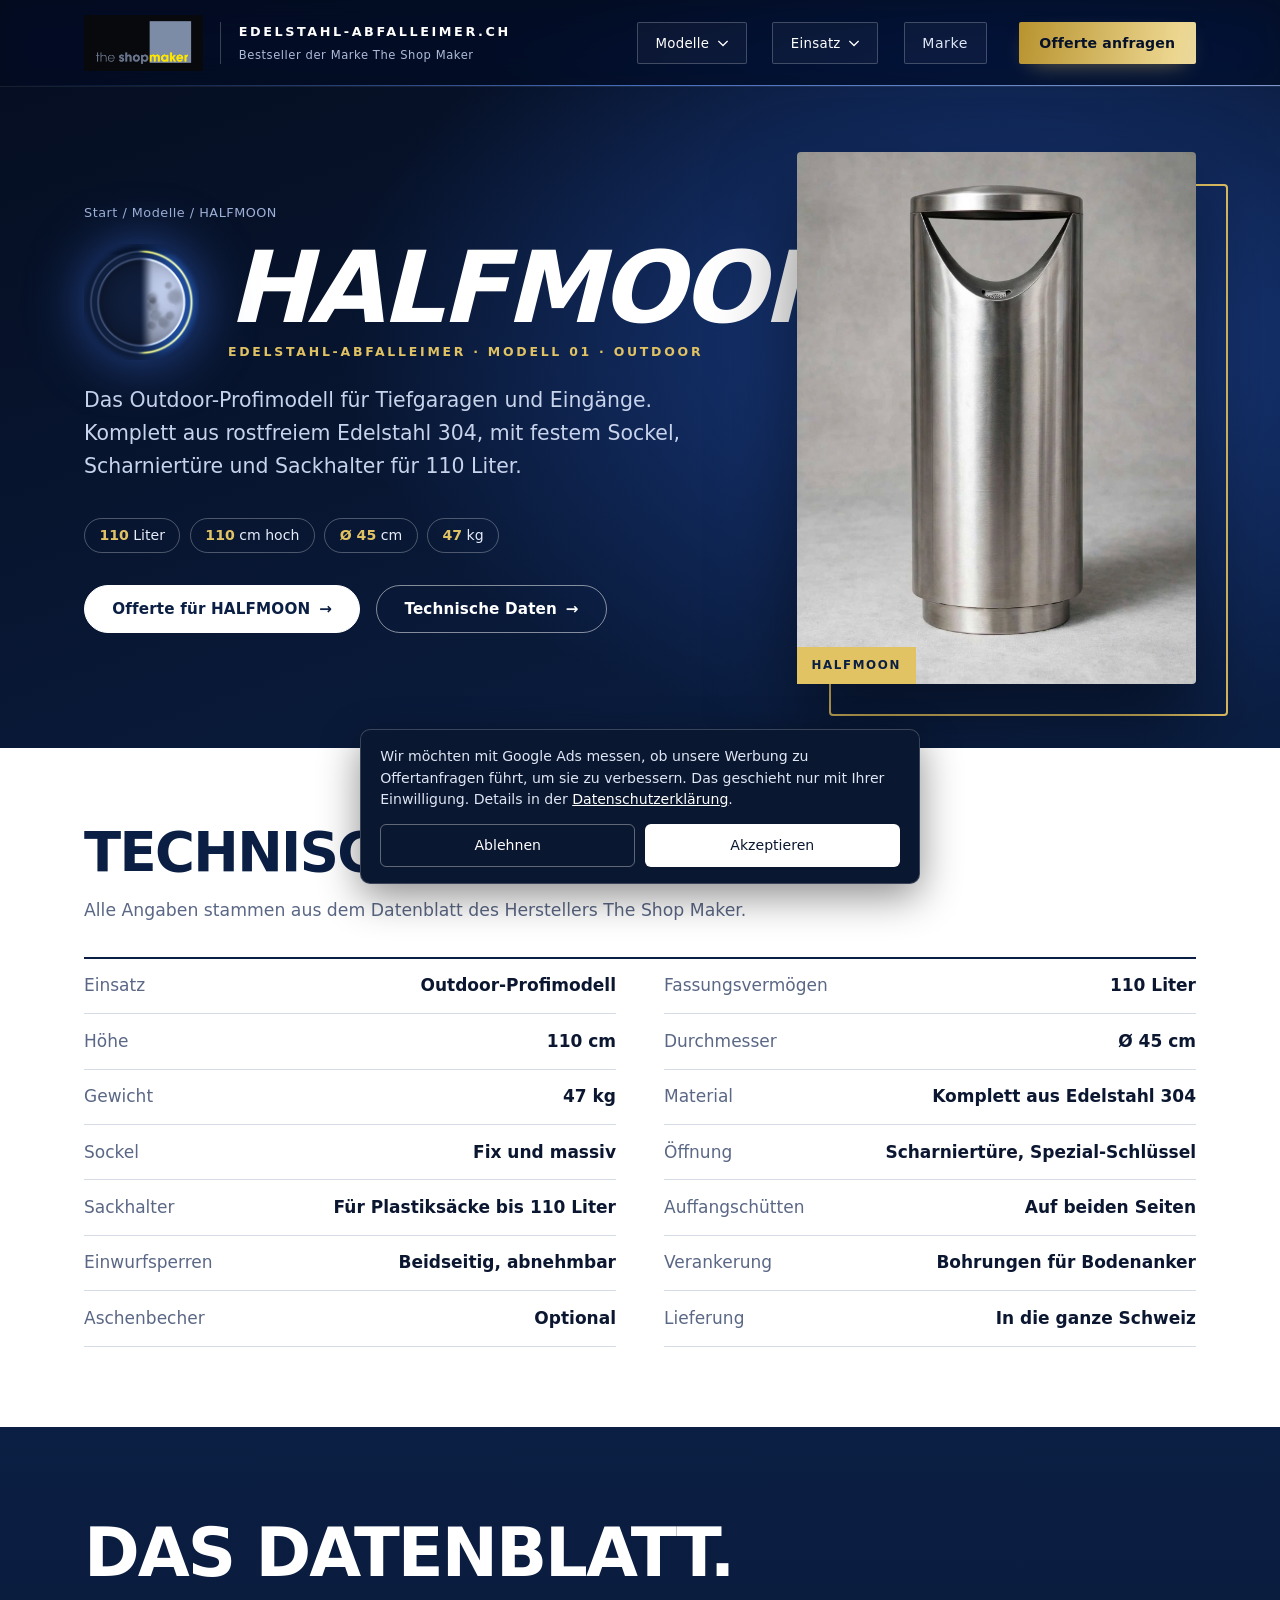
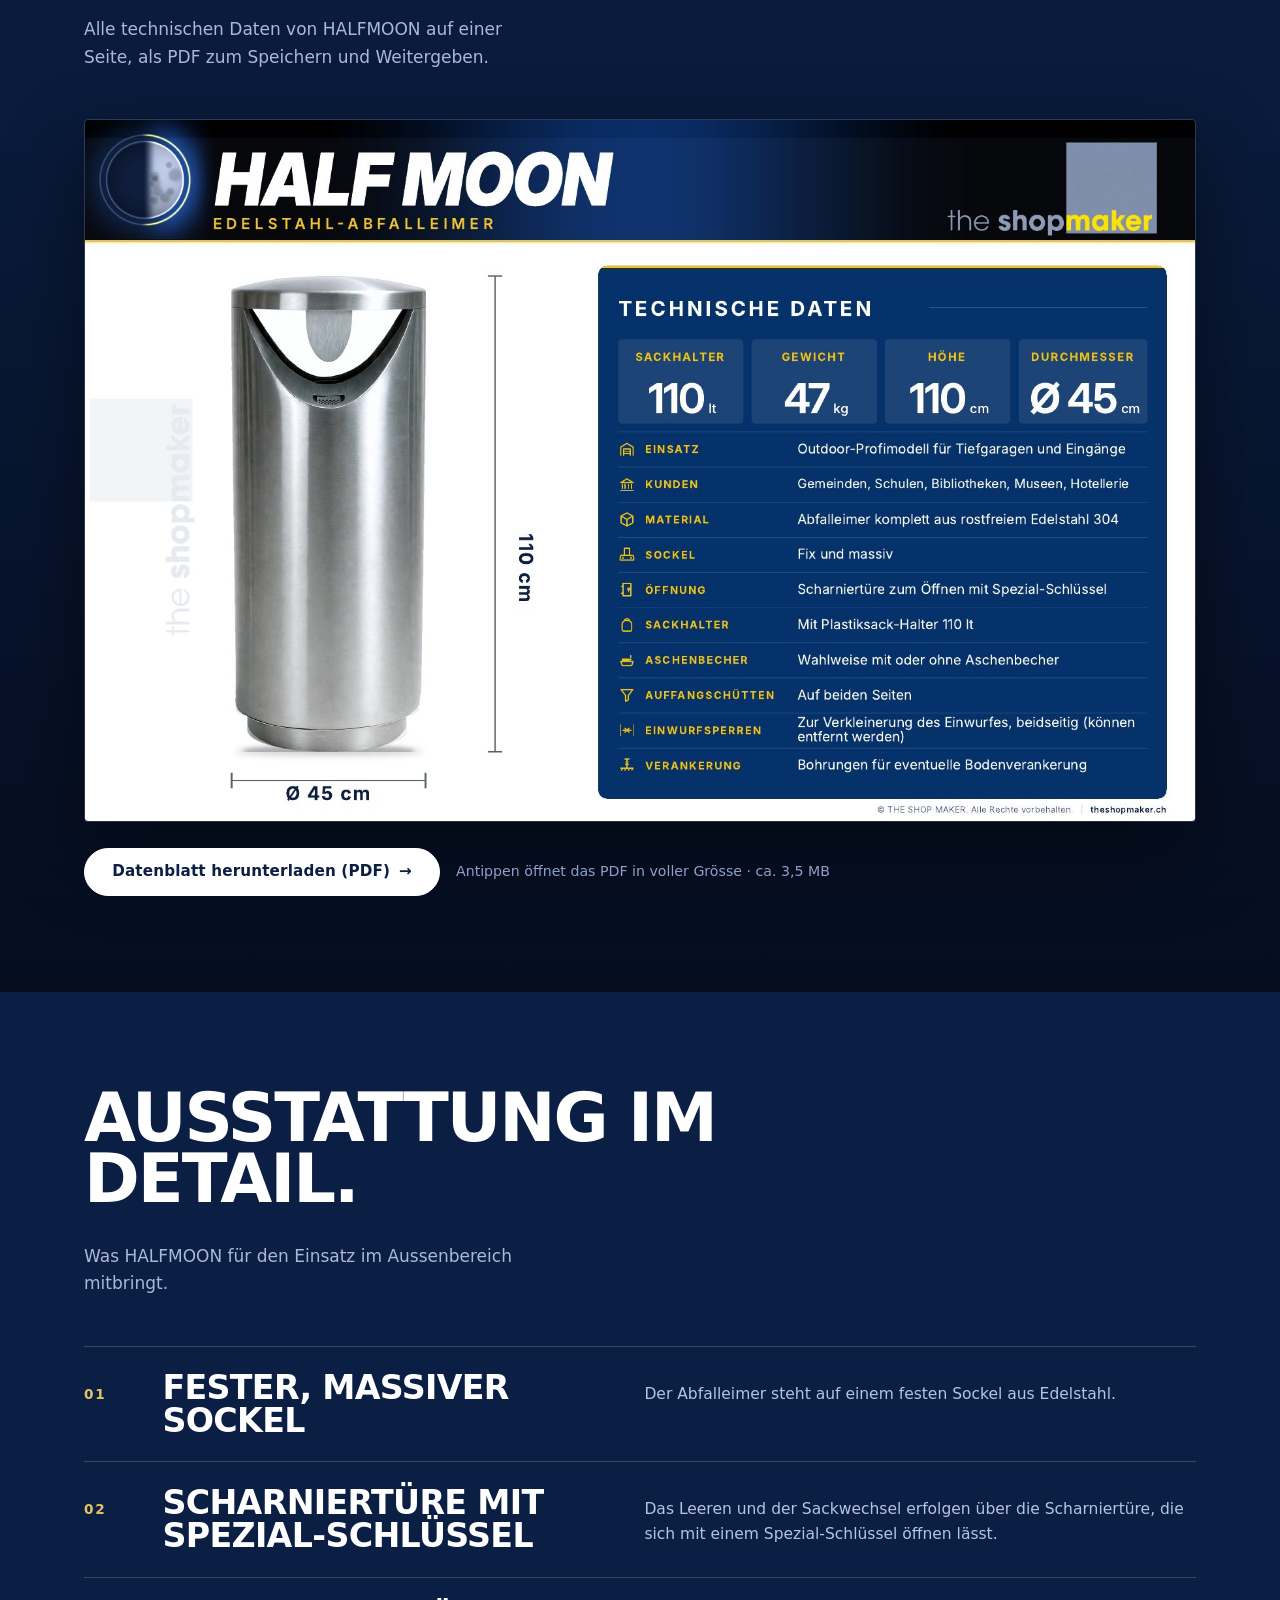
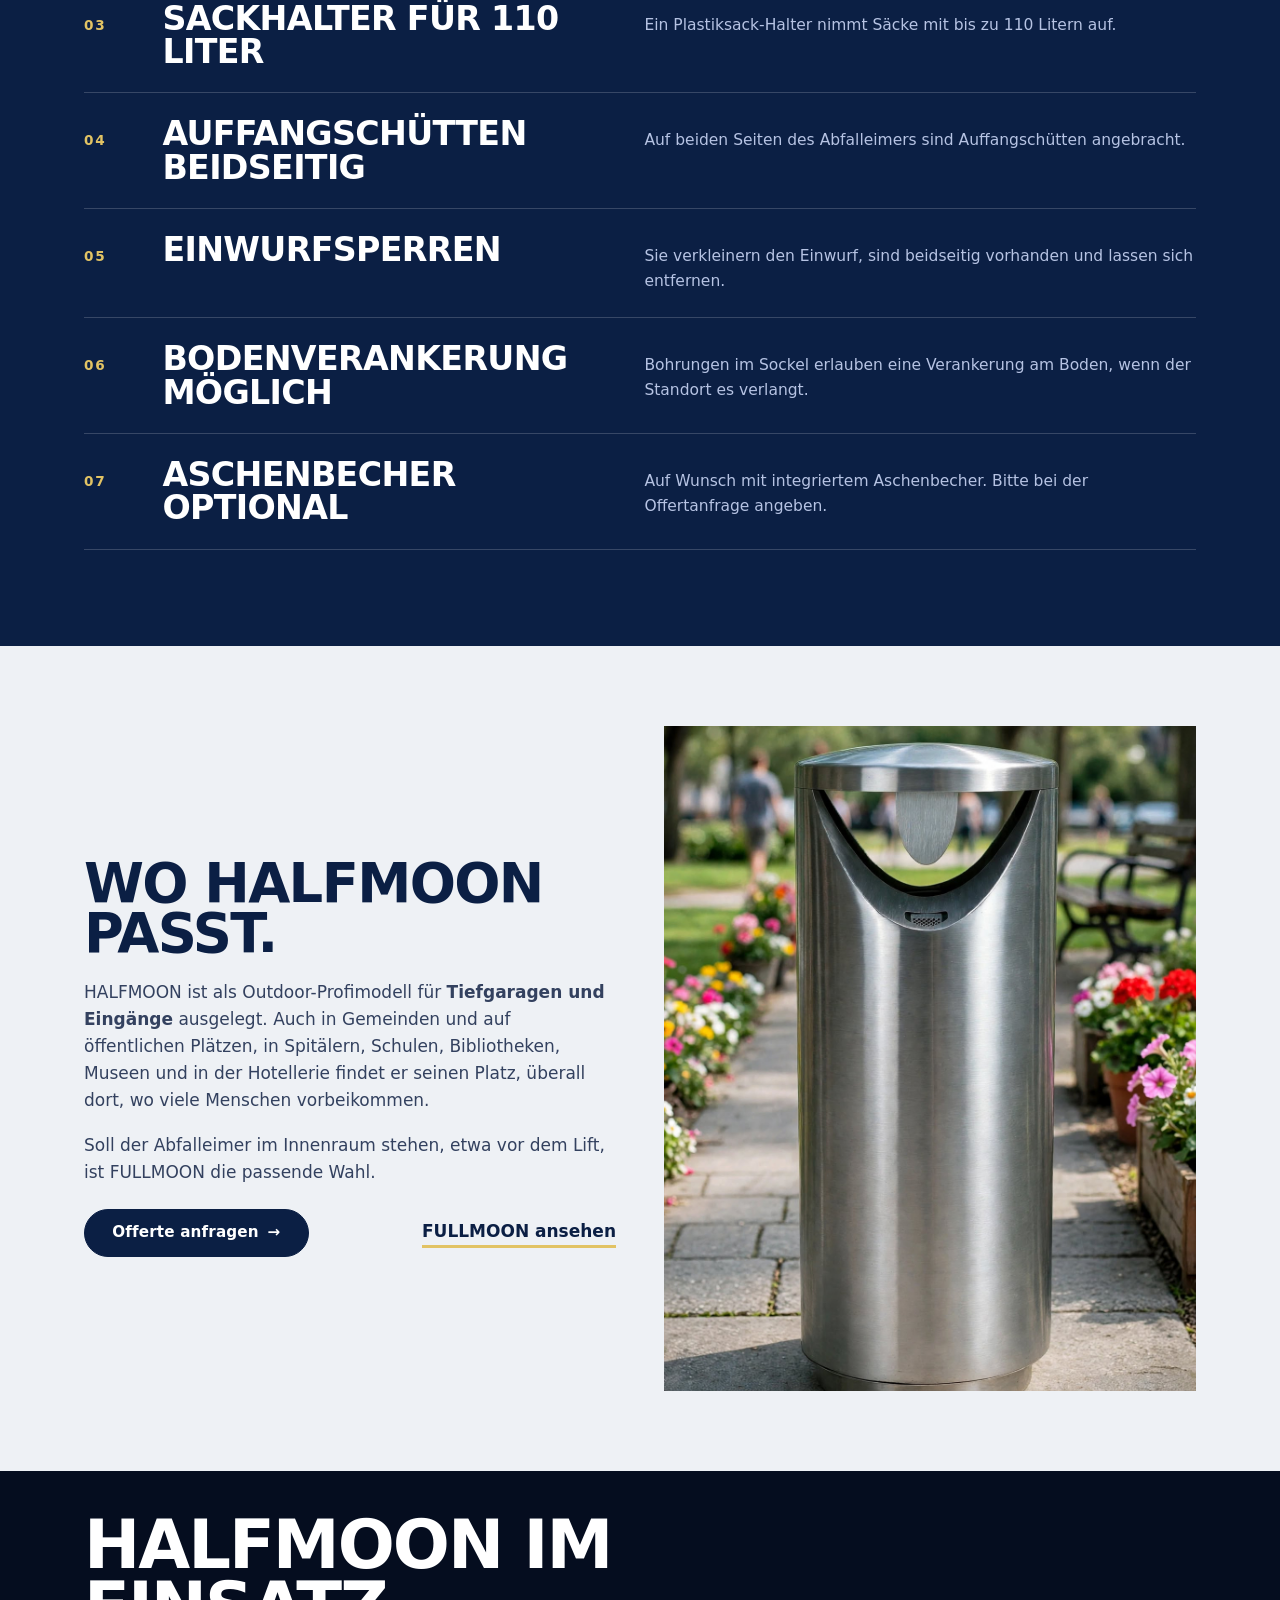
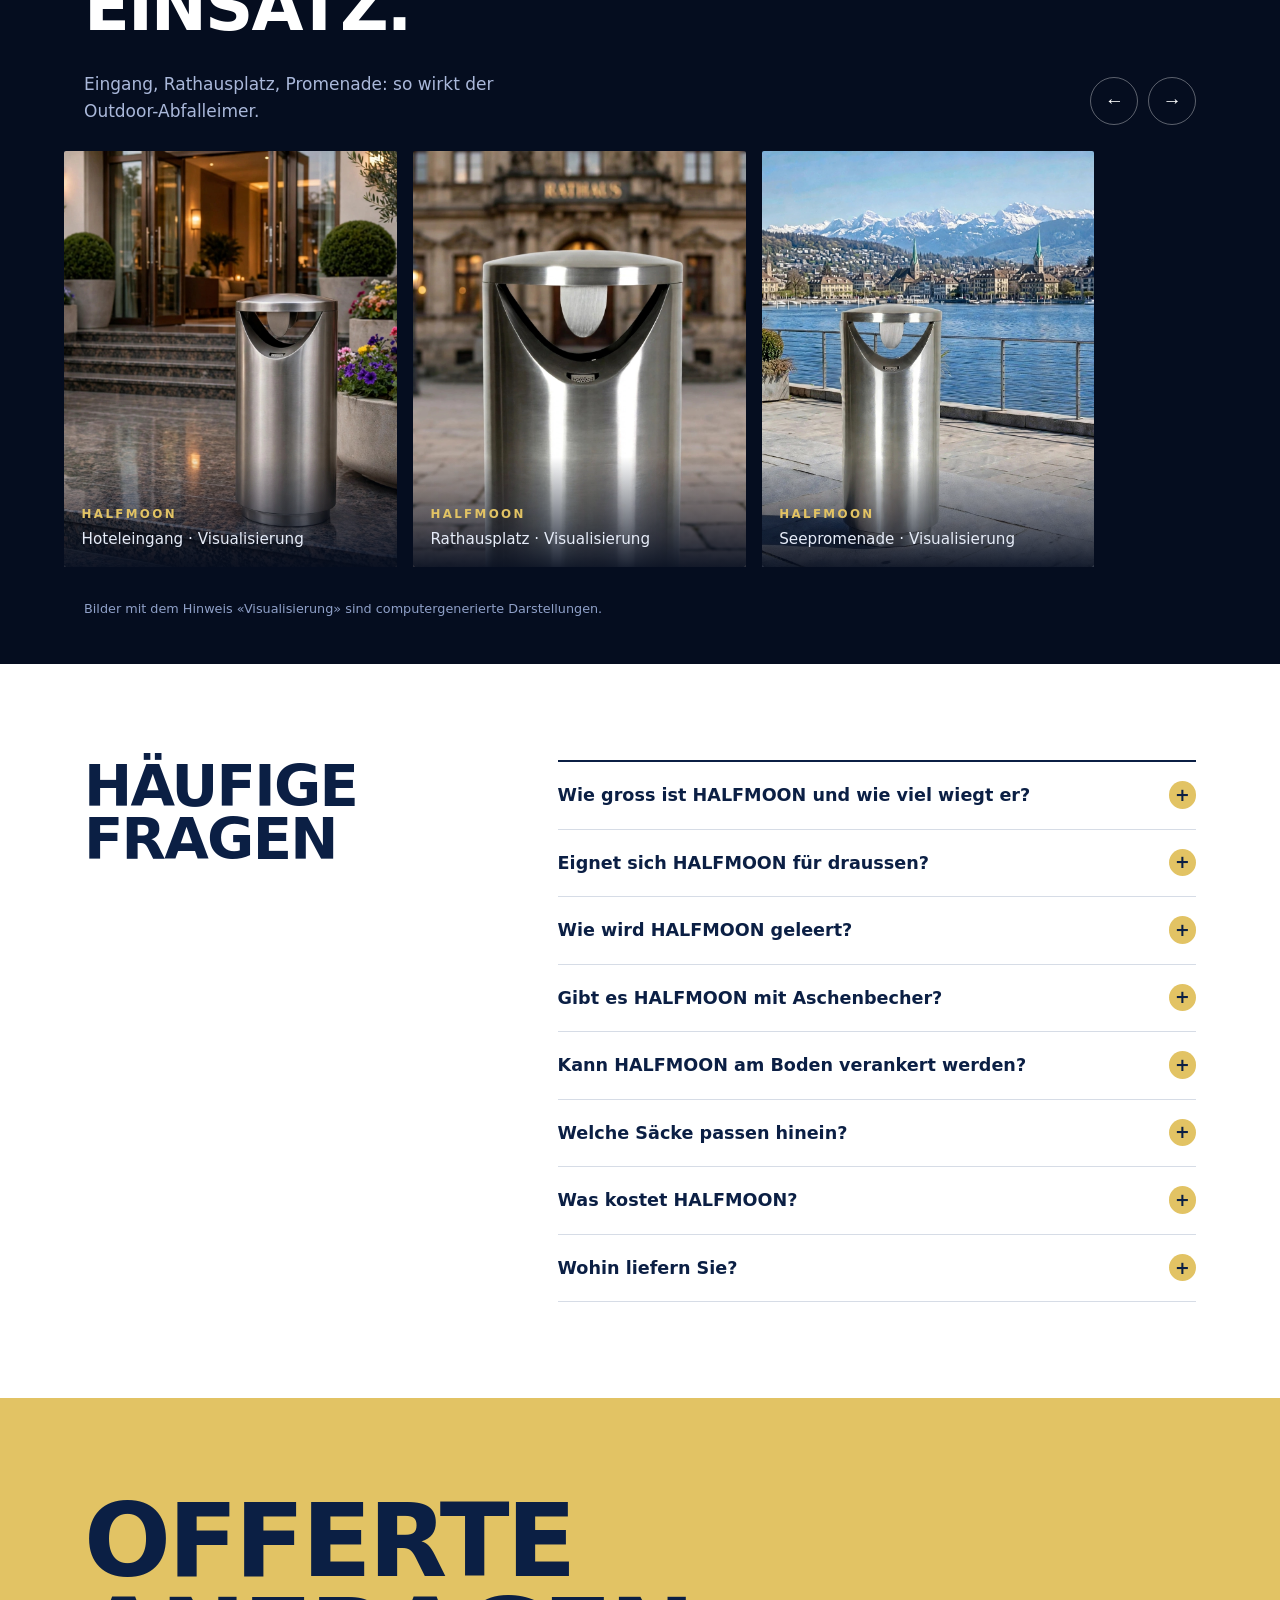
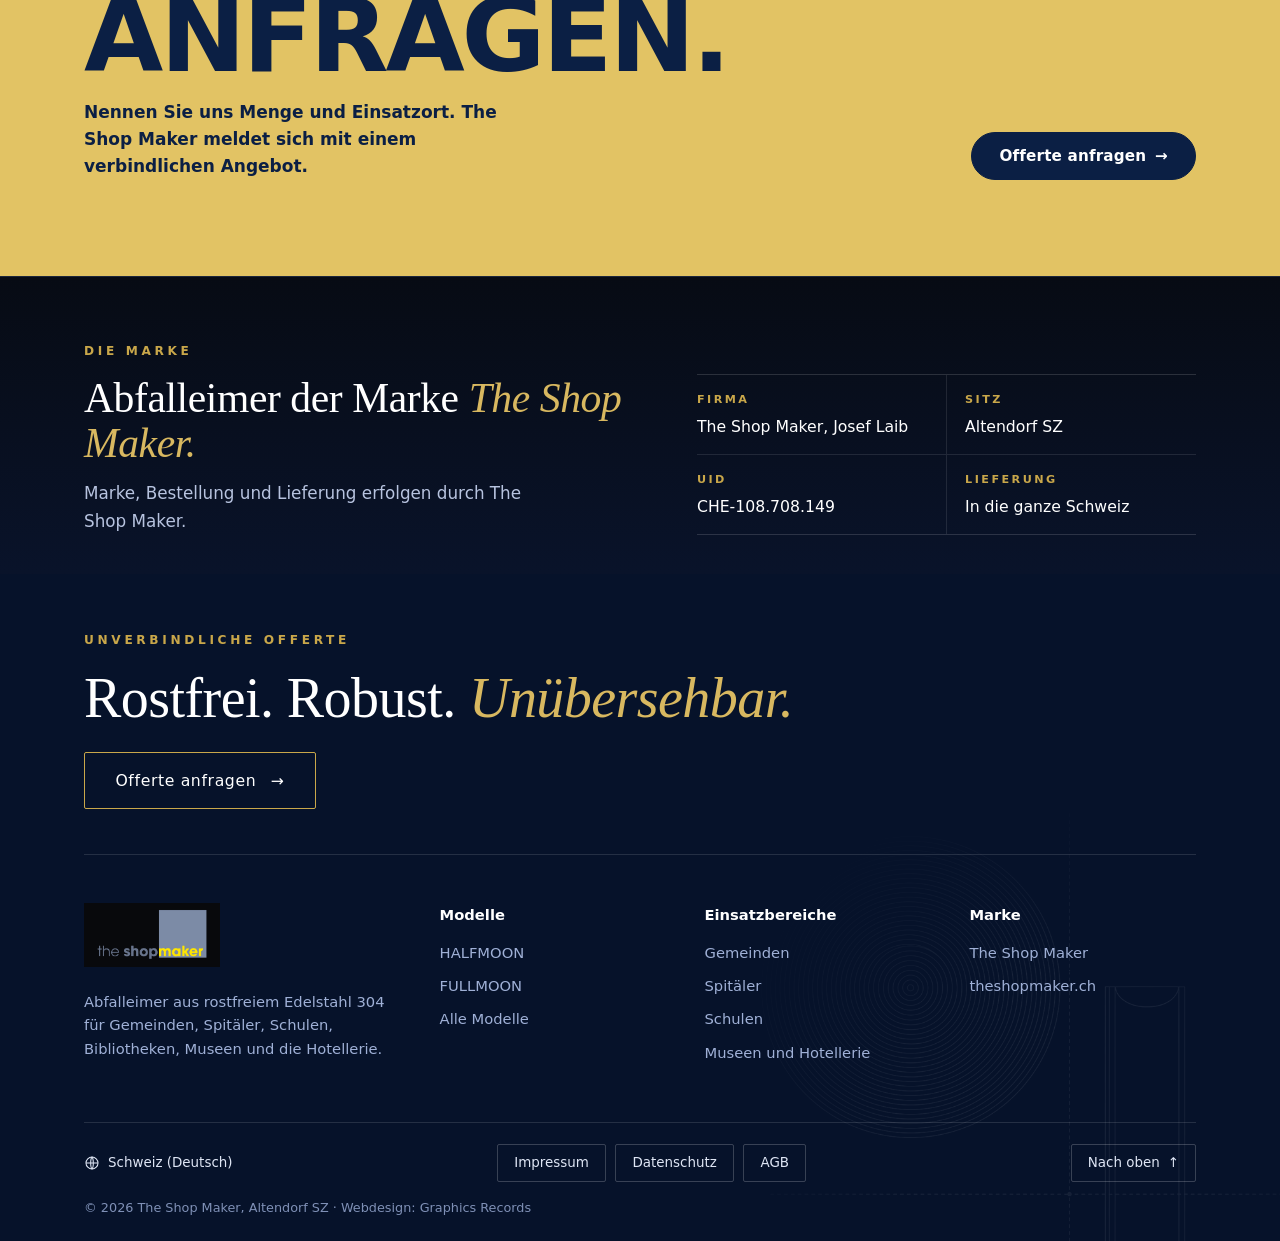
<file: halfmoon.html>
<!DOCTYPE html>
<html lang="de-CH">
<head>
<meta charset="utf-8">
<meta name="viewport" content="width=device-width, initial-scale=1">
<link rel="icon" href="/favicon.ico" sizes="any">
<link rel="icon" type="image/png" sizes="32x32" href="/favicon-32.png">
<link rel="icon" type="image/png" sizes="16x16" href="/favicon-16.png">
<link rel="icon" type="image/png" sizes="192x192" href="/icon-192.png">
<link rel="apple-touch-icon" href="/apple-touch-icon.png">
<title>HALFMOON – Outdoor-Abfalleimer aus Edelstahl 304, 110 Liter</title>
<meta name="description" content="HALFMOON: Outdoor-Profimodell aus rostfreiem Edelstahl 304 mit 110 Litern, Scharniertüre mit Spezial-Schlüssel und Bodenverankerung. Für Tiefgaragen und Eingänge.">
<meta name="robots" content="index,follow">
<link rel="canonical" href="https://edelstahl-abfalleimer.ch/halfmoon.html">
<meta property="og:type" content="website">
<meta property="og:locale" content="de_CH">
<meta property="og:title" content="HALFMOON – Outdoor-Abfalleimer aus Edelstahl 304, 110 Liter">
<meta property="og:description" content="HALFMOON: Outdoor-Profimodell aus rostfreiem Edelstahl 304 mit 110 Litern, Scharniertüre mit Spezial-Schlüssel und Bodenverankerung. Für Tiefgaragen und Eingänge.">
<meta property="og:image" content="https://edelstahl-abfalleimer.ch/assets/og-tsm-1.jpg">
<meta property="og:image:type" content="image/jpeg">
<meta property="og:image:width" content="1200">
<meta property="og:image:height" content="630">
<meta property="og:image:alt" content="The Shop Maker – tsm">
<script>document.documentElement.classList.add('js')</script>
<link rel="stylesheet" href="assets/style.css?v=2026112807">
<script type="application/ld+json">
{"@context":"https://schema.org","@type":"BreadcrumbList","itemListElement":[
{"@type":"ListItem","position":1,"name":"Start","item":"https://edelstahl-abfalleimer.ch/"},
{"@type":"ListItem","position":2,"name":"Modelle","item":"https://edelstahl-abfalleimer.ch/#modelle"},
{"@type":"ListItem","position":3,"name":"HALFMOON","item":"https://edelstahl-abfalleimer.ch/halfmoon.html"}]}
</script>
</head>
<body>
<a class="skip" href="#inhalt">Zum Inhalt springen</a>
<header class="top hz" id="top">
  <div class="wrap">
    <a class="hz-brand" href="abfalleimer.html" aria-label="Edelstahl-Abfalleimer.ch, Startseite"><img src="assets/theshopmaker-logo.png" alt="The Shop Maker" width="80" height="38"><span class="hz-tx"><b>EDELSTAHL-ABFALLEIMER.CH</b><small>Bestseller der Marke The Shop Maker</small></span></a>
    <nav class="hz-nav" id="hz-nav" aria-label="Hauptmenü">
      <div class="dd">
        <button type="button" class="dd-btn" aria-expanded="false" aria-haspopup="true">Modelle <svg viewBox="0 0 12 8" width="10" height="7" aria-hidden="true"><path d="M1 1.5l5 5 5-5" fill="none" stroke="currentColor" stroke-width="1.6" stroke-linecap="square"/></svg></button>
        <div class="dd-panel mega" role="menu"><div class="mg-grid"><a class="mc" role="menuitem" href="halfmoon.html"><img src="assets/galerie/t-halfmoon-studio.jpg" alt="" width="160" height="120" loading="lazy"><span class="mt"><b>HALFMOON</b><span>Outdoor · 110 L · 110 cm</span></span></a><a class="mc" role="menuitem" href="fullmoon.html"><img src="assets/galerie/t-fullmoon-deckel.jpg" alt="" width="160" height="120" loading="lazy"><span class="mt"><b>FULLMOON</b><span>Indoor · 60 L · 76 cm</span></span></a></div><a class="mc mc-all" role="menuitem" href="abfalleimer.html#modelle"><span class="mt"><b>Alle Modelle vergleichen</b><span>Volumen, Höhe, Gewicht</span></span><i aria-hidden="true">→</i></a></div>
      </div>
      <div class="dd">
        <button type="button" class="dd-btn" aria-expanded="false" aria-haspopup="true">Einsatz <svg viewBox="0 0 12 8" width="10" height="7" aria-hidden="true"><path d="M1 1.5l5 5 5-5" fill="none" stroke="currentColor" stroke-width="1.6" stroke-linecap="square"/></svg></button>
        <div class="dd-panel mega" role="menu"><div class="mg-list"><a class="ml" role="menuitem" href="abfalleimer.html#einsatz"><i aria-hidden="true"></i><span class="mt"><b>Gemeinden</b><span>Plätze, Strassen, Haltestellen</span></span></a><a class="ml" role="menuitem" href="abfalleimer.html#einsatz"><i aria-hidden="true"></i><span class="mt"><b>Spitäler</b><span>Eingänge und Korridore</span></span></a><a class="ml" role="menuitem" href="abfalleimer.html#einsatz"><i aria-hidden="true"></i><span class="mt"><b>Schulen</b><span>Eingang und Pausenhof</span></span></a><a class="ml" role="menuitem" href="abfalleimer.html#einsatz"><i aria-hidden="true"></i><span class="mt"><b>Bibliotheken</b><span>Foyer und Lesesäle</span></span></a><a class="ml" role="menuitem" href="abfalleimer.html#einsatz"><i aria-hidden="true"></i><span class="mt"><b>Museen</b><span>Eingang und Foyer</span></span></a><a class="ml" role="menuitem" href="abfalleimer.html#einsatz"><i aria-hidden="true"></i><span class="mt"><b>Hotellerie</b><span>Eingang und Vorplatz</span></span></a></div></div>
      </div>
      <a class="nav-link" href="abfalleimer.html#marke">Marke</a>
    </nav>
    <a class="hz-cta" href="offerte.html" data-track="halfmoon_header_offerte">Offerte anfragen</a>
    <button type="button" class="hz-burger" aria-label="Menü öffnen" aria-expanded="false" aria-controls="hz-nav"><span></span><span></span><span></span></button>
  </div>
</header>
<main id="inhalt">

<section class="hero sub">
  <div class="wrap">
    <div>
      <p class="crumbs"><a href="abfalleimer.html">Start</a> / <a href="abfalleimer.html#modelle">Modelle</a> / HALFMOON</p>
      <div class="moonhead"><img class="emb" src="assets/emblem-halfmoon-hd.png" alt="" width="118" height="118"><div><h1 class="giant">HALFMOON</h1><p class="eyebrow">Edelstahl-Abfalleimer · Modell 01 · Outdoor</p></div></div>
      <p class="lead">Das Outdoor-Profimodell für Tiefgaragen und Eingänge. Komplett aus rostfreiem Edelstahl 304, mit festem Sockel, Scharniertüre und Sackhalter für 110 Liter.</p>
      <ul class="chips"><li><b>110</b> Liter</li><li><b>110</b> cm hoch</li><li><b>Ø 45</b> cm</li><li><b>47</b> kg</li></ul>
      <div class="cta">
        <a class="btn" href="offerte.html?modell=halfmoon" data-track="halfmoon_hero">Offerte für HALFMOON</a>
        <a class="btn ghost" href="#daten">Technische Daten</a>
      </div>
    </div>
    <figure><img src="assets/halfmoon.jpg" width="1328" height="1904" alt="Abfalleimer HALFMOON aus gebürstetem Edelstahl mit gebogener Einwurföffnung"><figcaption>HALFMOON</figcaption></figure>
  </div>
</section>

<section class="block" id="daten">
  <div class="wrap">
    <h2 class="giant rv">Technische Daten</h2>
    <p class="lede rv">Alle Angaben stammen aus dem Datenblatt des Herstellers The Shop Maker.</p>
    <dl class="specs rv">
<div><dt>Einsatz</dt><dd>Outdoor-Profimodell</dd></div>
<div><dt>Fassungsvermögen</dt><dd>110 Liter</dd></div>
<div><dt>Höhe</dt><dd>110 cm</dd></div>
<div><dt>Durchmesser</dt><dd>Ø 45 cm</dd></div>
<div><dt>Gewicht</dt><dd>47 kg</dd></div>
<div><dt>Material</dt><dd>Komplett aus Edelstahl 304</dd></div>
<div><dt>Sockel</dt><dd>Fix und massiv</dd></div>
<div><dt>Öffnung</dt><dd>Scharniertüre, Spezial-Schlüssel</dd></div>
<div><dt>Sackhalter</dt><dd>Für Plastiksäcke bis 110 Liter</dd></div>
<div><dt>Auffangschütten</dt><dd>Auf beiden Seiten</dd></div>
<div><dt>Einwurfsperren</dt><dd>Beidseitig, abnehmbar</dd></div>
<div><dt>Verankerung</dt><dd>Bohrungen für Bodenanker</dd></div>
<div><dt>Aschenbecher</dt><dd>Optional</dd></div>
<div><dt>Lieferung</dt><dd>In die ganze Schweiz</dd></div>
    </dl>
  </div>
</section>

<section class="datenblatt" id="datenblatt" aria-label="Datenblatt HALFMOON">
  <div class="wrap">
    <div class="sec-head rv"><h2 class="giant">Das Datenblatt.</h2><p>Alle technischen Daten von HALFMOON auf einer Seite, als PDF zum Speichern und Weitergeben.</p></div>
    <a class="sheet rv" href="assets/Datenblatt-HALFMOON.pdf" target="_blank" rel="noopener"><img src="assets/datenblatt-halfmoon.jpg" alt="Datenblatt HALFMOON: technische Daten, Masse und Ausstattung" width="1700" height="1074" loading="lazy"></a>
    <div class="dl"><a class="btn" href="assets/Datenblatt-HALFMOON.pdf" download>Datenblatt herunterladen (PDF)</a><small>Antippen öffnet das PDF in voller Grösse · ca. 3,5 MB</small></div>
  </div>
</section>

<section class="einsatz" id="ausstattung">
  <div class="wrap">
    <div class="sec-head rv"><h2 class="giant">Ausstattung im Detail.</h2><p>Was HALFMOON für den Einsatz im Aussenbereich mitbringt.</p></div>
    <ul class="list">
<li class="rv"><span class="n">01</span><h3>Fester, massiver Sockel</h3><p>Der Abfalleimer steht auf einem festen Sockel aus Edelstahl.</p></li>
<li class="rv"><span class="n">02</span><h3>Scharniertüre mit Spezial-Schlüssel</h3><p>Das Leeren und der Sackwechsel erfolgen über die Scharniertüre, die sich mit einem Spezial-Schlüssel öffnen lässt.</p></li>
<li class="rv"><span class="n">03</span><h3>Sackhalter für 110 Liter</h3><p>Ein Plastiksack-Halter nimmt Säcke mit bis zu 110 Litern auf.</p></li>
<li class="rv"><span class="n">04</span><h3>Auffangschütten beidseitig</h3><p>Auf beiden Seiten des Abfalleimers sind Auffangschütten angebracht.</p></li>
<li class="rv"><span class="n">05</span><h3>Einwurfsperren</h3><p>Sie verkleinern den Einwurf, sind beidseitig vorhanden und lassen sich entfernen.</p></li>
<li class="rv"><span class="n">06</span><h3>Bodenverankerung möglich</h3><p>Bohrungen im Sockel erlauben eine Verankerung am Boden, wenn der Standort es verlangt.</p></li>
<li class="rv"><span class="n">07</span><h3>Aschenbecher optional</h3><p>Auf Wunsch mit integriertem Aschenbecher. Bitte bei der Offertanfrage angeben.</p></li>
    </ul>
  </div>
</section>

<section class="block alt" id="einsatz">
  <div class="wrap pair">
    <div class="prose rv">
      <h2 class="giant">Wo HALFMOON passt.</h2>
      <p>HALFMOON ist als Outdoor-Profimodell für <b>Tiefgaragen und Eingänge</b> ausgelegt. Auch in Gemeinden und auf öffentlichen Plätzen, in Spitälern, Schulen, Bibliotheken, Museen und in der Hotellerie findet er seinen Platz, überall dort, wo viele Menschen vorbeikommen.</p><p>Soll der Abfalleimer im Innenraum stehen, etwa vor dem Lift, ist FULLMOON die passende Wahl.</p>
      <div class="more" style="border-top:0;padding-top:0;margin-top:1.4rem">
        <a class="btn dark" href="offerte.html?modell=halfmoon" data-track="halfmoon_use">Offerte anfragen</a>
        <a class="lnk" href="fullmoon.html">FULLMOON ansehen</a>
      </div>
    </div>
    <div class="vis rv"><img src="assets/park.jpg" alt="HALFMOON auf einem Parkweg zwischen Blumen" style="width:210%;max-width:none;margin-right:-110%"></div>
  </div>
</section>

<section class="gallery" id="galerie" aria-label="Bildergalerie">
  <div class="wrap"><div class="sec-head rv"><h2 class="giant">HALFMOON im Einsatz.</h2><div><p>Eingang, Rathausplatz, Promenade: so wirkt der Outdoor-Abfalleimer.</p></div><div class="bar"><button type="button" data-dir="-1" aria-label="Zurück">←</button><button type="button" data-dir="1" aria-label="Weiter">→</button></div></div></div>
  <div class="rail" tabindex="0" role="region" aria-label="Bilder, seitlich scrollen"><figure class="card"><img src="assets/halfmoon-hotel.jpg" alt="HALFMOON aus Edelstahl vor einem Hoteleingang" loading="lazy" style="object-position:78% 50%"><figcaption><b>HALFMOON</b><span>Hoteleingang · Visualisierung</span></figcaption></figure><figure class="card"><img src="assets/halfmoon-rathaus.jpg" alt="HALFMOON aus Edelstahl vor einem Rathaus" loading="lazy" style="object-position:50% 50%"><figcaption><b>HALFMOON</b><span>Rathausplatz · Visualisierung</span></figcaption></figure><figure class="card"><img src="assets/halfmoon-see.jpg" alt="HALFMOON aus Edelstahl an einer Seepromenade" loading="lazy" style="object-position:36% 50%"><figcaption><b>HALFMOON</b><span>Seepromenade · Visualisierung</span></figcaption></figure></div>
  <p class="note">Bilder mit dem Hinweis «Visualisierung» sind computergenerierte Darstellungen.</p>
</section>

<section class="faq" id="faq">
  <div class="wrap cols">
    <h2 class="giant rv">Häufige Fragen</h2>
    <div class="rv">
<details><summary>Wie gross ist HALFMOON und wie viel wiegt er?</summary><p>HALFMOON ist 110 cm hoch, hat einen Durchmesser von 45 cm und wiegt 47 kg. Er fasst 110 Liter.</p></details>
<details><summary>Eignet sich HALFMOON für draussen?</summary><p>Ja. HALFMOON ist das Outdoor-Profimodell, komplett aus Edelstahl 304 mit fixem, massivem Sockel.</p></details>
<details><summary>Wie wird HALFMOON geleert?</summary><p>Über die Scharniertüre, die mit einem Spezial-Schlüssel geöffnet wird.</p></details>
<details><summary>Gibt es HALFMOON mit Aschenbecher?</summary><p>Ja. Der Aschenbecher ist optional. Bitte geben Sie Ihren Wunsch bei der Offertanfrage an.</p></details>
<details><summary>Kann HALFMOON am Boden verankert werden?</summary><p>Ja, der Sockel hat Bohrungen für eine mögliche Bodenverankerung.</p></details>
<details><summary>Welche Säcke passen hinein?</summary><p>Der Plastiksack-Halter ist für Säcke mit 110 Litern ausgelegt.</p></details>
<details><summary>Was kostet HALFMOON?</summary><p>Den Preis erhalten Sie mit der Offerte von The Shop Maker. Bei grösseren Mengen lohnt sich die Anfrage vorab.</p></details>
<details><summary>Wohin liefern Sie?</summary><p>In die ganze Schweiz.</p></details>
    </div>
  </div>
</section>

<section class="final">
  <div class="wrap">
    <div class="rv">
      <h2 class="giant">Offerte<br>anfragen.</h2>
      <p>Nennen Sie uns Menge und Einsatzort. The Shop Maker meldet sich mit einem verbindlichen Angebot.</p>
    </div>
    <a class="btn dark rv" href="offerte.html?modell=halfmoon" data-track="halfmoon_final">Offerte anfragen</a>
  </div>
</section>
<section class="markenblock mb2" id="marke" aria-label="Die Marke The Shop Maker">
  <div class="wrap">
    <div class="mb-main">
      <p class="mb-eyebrow">Die Marke</p>
      <h2 class="serif">Abfalleimer der Marke <em>The Shop Maker.</em></h2>
      <p class="mb-lead">Marke, Bestellung und Lieferung erfolgen durch The Shop Maker.</p>
    </div>
    <dl class="mb-facts">
      <div><dt>Firma</dt><dd>The Shop Maker, Josef Laib</dd></div>
      <div><dt>Sitz</dt><dd>Altendorf SZ</dd></div>
      <div><dt>UID</dt><dd>CHE-108.708.149</dd></div>
      <div><dt>Lieferung</dt><dd>In die ganze Schweiz</dd></div>
    </dl>
  </div>
</section>

</main>
<footer class="fz">
  <div class="wrap fz-hero">
    <p class="fz-eyebrow">Unverbindliche Offerte</p>
    <h2 class="serif">Rostfrei. Robust. <em>Unübersehbar.</em></h2>
    <a class="fz-mega" href="offerte.html" data-track="halfmoon_footer_mega">Offerte anfragen <span aria-hidden="true">→</span></a>
  </div>
  <div class="wrap">
    <div class="fz-cols">
      <div class="fz-brand">
        <a class="fz-logo" href="abfalleimer.html" aria-label="Edelstahl-Abfalleimer.ch, Startseite"><img src="assets/theshopmaker-logo.png" alt="The Shop Maker" width="93" height="44" loading="lazy"></a>
        <p>Abfalleimer aus rostfreiem Edelstahl 304 für Gemeinden, Spitäler, Schulen, Bibliotheken, Museen und die Hotellerie.</p>
      </div>
      <details class="fz-col" open><summary>Modelle<svg viewBox="0 0 12 8" width="10" height="7" aria-hidden="true"><path d="M1 1.5l5 5 5-5" fill="none" stroke="currentColor" stroke-width="1.6" stroke-linecap="square"/></svg></summary><ul><li><a href="halfmoon.html">HALFMOON</a></li><li><a href="fullmoon.html">FULLMOON</a></li><li><a href="abfalleimer.html#modelle">Alle Modelle</a></li></ul></details>
      <details class="fz-col" open><summary>Einsatzbereiche<svg viewBox="0 0 12 8" width="10" height="7" aria-hidden="true"><path d="M1 1.5l5 5 5-5" fill="none" stroke="currentColor" stroke-width="1.6" stroke-linecap="square"/></svg></summary><ul><li><a href="abfalleimer.html#einsatz">Gemeinden</a></li><li><a href="abfalleimer.html#einsatz">Spitäler</a></li><li><a href="abfalleimer.html#einsatz">Schulen</a></li><li><a href="abfalleimer.html#einsatz">Museen und Hotellerie</a></li></ul></details>
      <details class="fz-col" open><summary>Marke<svg viewBox="0 0 12 8" width="10" height="7" aria-hidden="true"><path d="M1 1.5l5 5 5-5" fill="none" stroke="currentColor" stroke-width="1.6" stroke-linecap="square"/></svg></summary><ul><li><a href="abfalleimer.html#marke">The Shop Maker</a></li><li><a href="https://www.theshopmaker.ch/?utm_source=edelstahl-abfalleimer.ch&amp;utm_medium=referral&amp;utm_campaign=offerte&amp;utm_content=halfmoon_footer" rel="noopener" data-track="halfmoon_footer">theshopmaker.ch</a></li></ul></details>
    </div>
    <div class="fz-bot">
      <span class="fz-reg"><svg viewBox="0 0 24 24" width="16" height="16" aria-hidden="true"><circle cx="12" cy="12" r="9" fill="none" stroke="currentColor" stroke-width="1.6"/><path d="M3 12h18M12 3c2.6 2.6 2.6 15.4 0 18M12 3c-2.6 2.6-2.6 15.4 0 18" fill="none" stroke="currentColor" stroke-width="1.6"/></svg>Schweiz (Deutsch)</span>
      <nav class="fz-legal" aria-label="Rechtliches"><a class="fz-btn" href="impressum.html">Impressum</a><a class="fz-btn" href="datenschutz.html">Datenschutz</a><a class="fz-btn" href="agb.html">AGB</a></nav>
      <a class="fz-btn fz-top-btn" href="#top" aria-label="Nach oben">Nach oben <span aria-hidden="true">↑</span></a>
    </div>
    <p class="fz-copy">© 2026 The Shop Maker, Altendorf SZ · Webdesign: Graphics Records</p>
  </div>
</footer>
<script src="assets/site.js" defer></script>
<script src="assets/menu.js?v=20261127q" defer></script>
<script type="application/ld+json">{"@context": "https://schema.org", "@type": "FAQPage", "inLanguage": "de-CH", "mainEntity": [{"@type": "Question", "name": "Wie gross ist HALFMOON und wie viel wiegt er?", "acceptedAnswer": {"@type": "Answer", "text": "HALFMOON ist 110 cm hoch, hat einen Durchmesser von 45 cm und wiegt 47 kg. Er fasst 110 Liter."}}, {"@type": "Question", "name": "Eignet sich HALFMOON für draussen?", "acceptedAnswer": {"@type": "Answer", "text": "Ja. HALFMOON ist das Outdoor-Profimodell, komplett aus Edelstahl 304 mit fixem, massivem Sockel."}}, {"@type": "Question", "name": "Wie wird HALFMOON geleert?", "acceptedAnswer": {"@type": "Answer", "text": "Über die Scharniertüre, die mit einem Spezial-Schlüssel geöffnet wird."}}, {"@type": "Question", "name": "Gibt es HALFMOON mit Aschenbecher?", "acceptedAnswer": {"@type": "Answer", "text": "Ja. Der Aschenbecher ist optional. Bitte geben Sie Ihren Wunsch bei der Offertanfrage an."}}, {"@type": "Question", "name": "Kann HALFMOON am Boden verankert werden?", "acceptedAnswer": {"@type": "Answer", "text": "Ja, der Sockel hat Bohrungen für eine mögliche Bodenverankerung."}}, {"@type": "Question", "name": "Welche Säcke passen hinein?", "acceptedAnswer": {"@type": "Answer", "text": "Der Plastiksack-Halter ist für Säcke mit 110 Litern ausgelegt."}}, {"@type": "Question", "name": "Was kostet HALFMOON?", "acceptedAnswer": {"@type": "Answer", "text": "Den Preis erhalten Sie mit der Offerte von The Shop Maker. Bei grösseren Mengen lohnt sich die Anfrage vorab."}}, {"@type": "Question", "name": "Wohin liefern Sie?", "acceptedAnswer": {"@type": "Answer", "text": "In die ganze Schweiz."}}]}</script>
<script src="assets/consent.js" defer></script>
</body>
</html>
</file>
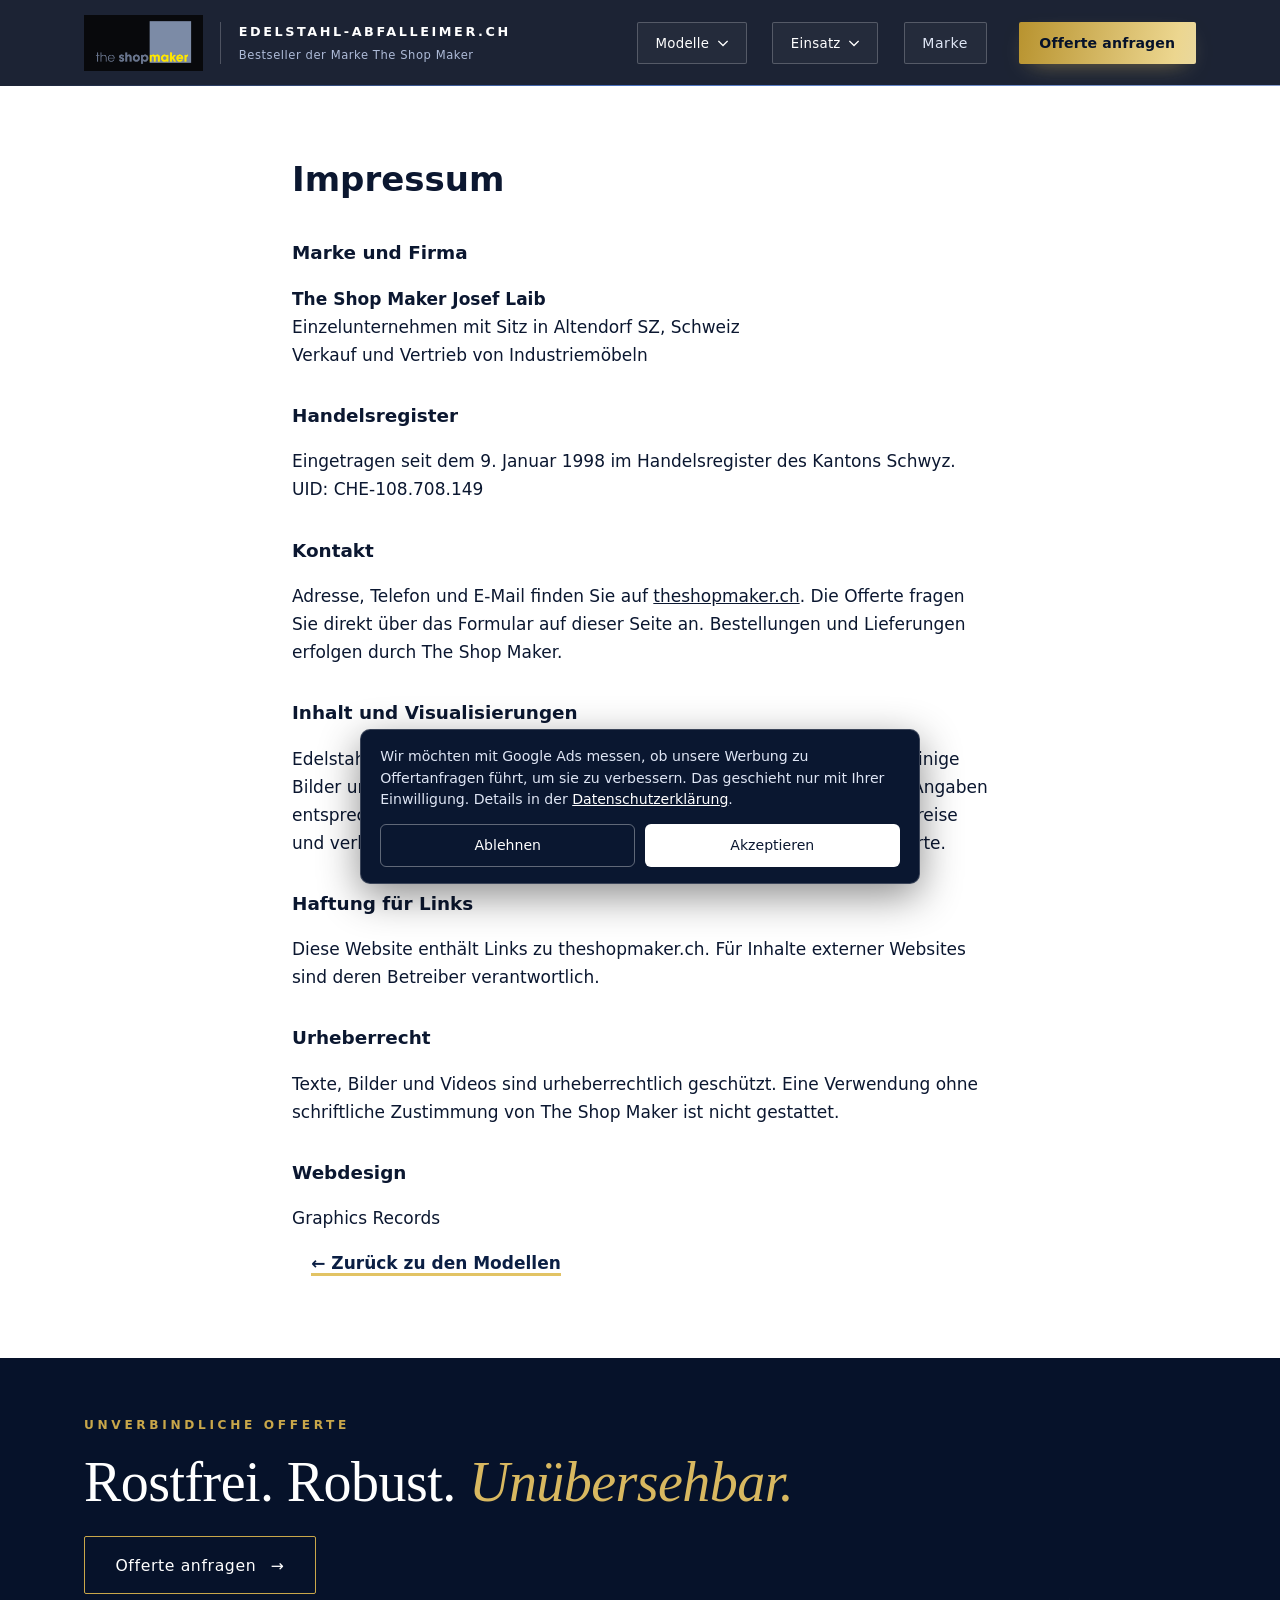
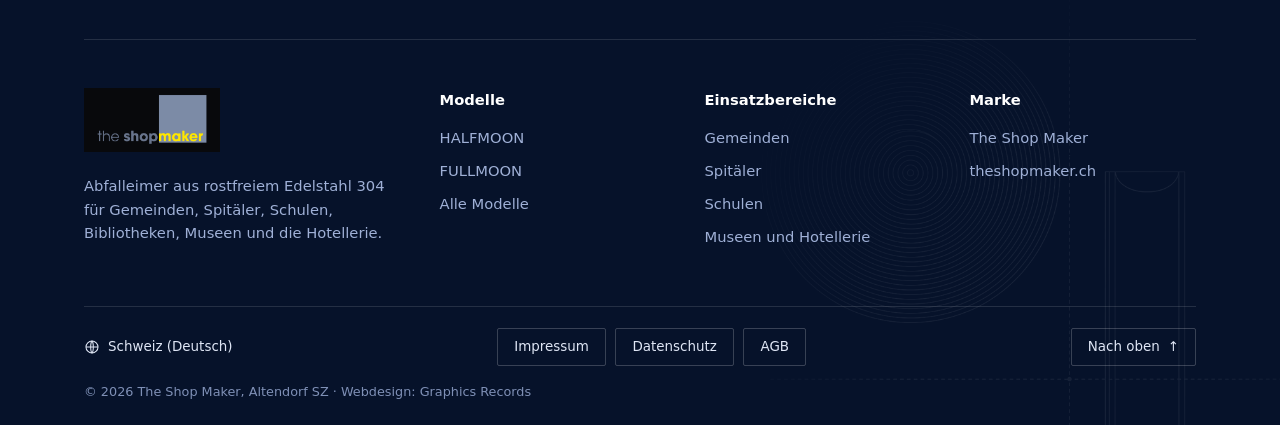
<file: impressum.html>
<!DOCTYPE html>
<html lang="de-CH">
<head>
<meta charset="utf-8">
<meta name="viewport" content="width=device-width, initial-scale=1">
<link rel="icon" href="/favicon.ico" sizes="any">
<link rel="icon" type="image/png" sizes="32x32" href="/favicon-32.png">
<link rel="icon" type="image/png" sizes="16x16" href="/favicon-16.png">
<link rel="icon" type="image/png" sizes="192x192" href="/icon-192.png">
<link rel="apple-touch-icon" href="/apple-touch-icon.png">
<title>Impressum | Edelstahl-Abfalleimer.ch</title>
<meta name="description" content="Impressum von Edelstahl-Abfalleimer.ch, Bestseller der Marke The Shop Maker, Altendorf SZ.">
<meta name="robots" content="noindex,nofollow">
<link rel="canonical" href="https://edelstahl-abfalleimer.ch/impressum.html">
<script>document.documentElement.classList.add('js')</script>
<link rel="stylesheet" href="assets/style.css?v=2026112807">

</head>
<body>
<a class="skip" href="#inhalt">Zum Inhalt springen</a>

<header class="top hz solid" id="top" data-solid>
  <div class="wrap">
    <a class="hz-brand" href="abfalleimer.html" aria-label="Edelstahl-Abfalleimer.ch, Startseite"><img src="assets/theshopmaker-logo.png" alt="The Shop Maker" width="80" height="38"><span class="hz-tx"><b>EDELSTAHL-ABFALLEIMER.CH</b><small>Bestseller der Marke The Shop Maker</small></span></a>
    <nav class="hz-nav" id="hz-nav" aria-label="Hauptmenü">
      <div class="dd">
        <button type="button" class="dd-btn" aria-expanded="false" aria-haspopup="true">Modelle <svg viewBox="0 0 12 8" width="10" height="7" aria-hidden="true"><path d="M1 1.5l5 5 5-5" fill="none" stroke="currentColor" stroke-width="1.6" stroke-linecap="square"/></svg></button>
        <div class="dd-panel mega" role="menu"><div class="mg-grid"><a class="mc" role="menuitem" href="halfmoon.html"><img src="assets/galerie/t-halfmoon-studio.jpg" alt="" width="160" height="120" loading="lazy"><span class="mt"><b>HALFMOON</b><span>Outdoor · 110 L · 110 cm</span></span></a><a class="mc" role="menuitem" href="fullmoon.html"><img src="assets/galerie/t-fullmoon-deckel.jpg" alt="" width="160" height="120" loading="lazy"><span class="mt"><b>FULLMOON</b><span>Indoor · 60 L · 76 cm</span></span></a></div><a class="mc mc-all" role="menuitem" href="abfalleimer.html#modelle"><span class="mt"><b>Alle Modelle vergleichen</b><span>Volumen, Höhe, Gewicht</span></span><i aria-hidden="true">→</i></a></div>
      </div>
      <div class="dd">
        <button type="button" class="dd-btn" aria-expanded="false" aria-haspopup="true">Einsatz <svg viewBox="0 0 12 8" width="10" height="7" aria-hidden="true"><path d="M1 1.5l5 5 5-5" fill="none" stroke="currentColor" stroke-width="1.6" stroke-linecap="square"/></svg></button>
        <div class="dd-panel mega" role="menu"><div class="mg-list"><a class="ml" role="menuitem" href="abfalleimer.html#einsatz"><i aria-hidden="true"></i><span class="mt"><b>Gemeinden</b><span>Plätze, Strassen, Haltestellen</span></span></a><a class="ml" role="menuitem" href="abfalleimer.html#einsatz"><i aria-hidden="true"></i><span class="mt"><b>Spitäler</b><span>Eingänge und Korridore</span></span></a><a class="ml" role="menuitem" href="abfalleimer.html#einsatz"><i aria-hidden="true"></i><span class="mt"><b>Schulen</b><span>Eingang und Pausenhof</span></span></a><a class="ml" role="menuitem" href="abfalleimer.html#einsatz"><i aria-hidden="true"></i><span class="mt"><b>Bibliotheken</b><span>Foyer und Lesesäle</span></span></a><a class="ml" role="menuitem" href="abfalleimer.html#einsatz"><i aria-hidden="true"></i><span class="mt"><b>Museen</b><span>Eingang und Foyer</span></span></a><a class="ml" role="menuitem" href="abfalleimer.html#einsatz"><i aria-hidden="true"></i><span class="mt"><b>Hotellerie</b><span>Eingang und Vorplatz</span></span></a></div></div>
      </div>
      <a class="nav-link" href="abfalleimer.html#marke">Marke</a>
    </nav>
    <a class="hz-cta" href="offerte.html" data-track="impressum_header_offerte">Offerte anfragen</a>
    <button type="button" class="hz-burger" aria-label="Menü öffnen" aria-expanded="false" aria-controls="hz-nav"><span></span><span></span><span></span></button>
  </div>
</header>
<main id="inhalt"><div class="wrap legal-page">
<h1>Impressum</h1>
<h2>Marke und Firma</h2>
<p><b>The Shop Maker Josef Laib</b><br>Einzelunternehmen mit Sitz in Altendorf SZ, Schweiz<br>Verkauf und Vertrieb von Industriemöbeln</p>
<h2>Handelsregister</h2>
<p>Eingetragen seit dem 9. Januar 1998 im Handelsregister des Kantons Schwyz.<br>UID: CHE-108.708.149</p>
<h2>Kontakt</h2>
<p>Adresse, Telefon und E-Mail finden Sie auf <a href="https://www.theshopmaker.ch/?utm_source=edelstahl-abfalleimer.ch&amp;utm_medium=referral&amp;utm_campaign=offerte&amp;utm_content=impressum" rel="noopener">theshopmaker.ch</a>. Die Offerte fragen Sie direkt über das Formular auf dieser Seite an. Bestellungen und Lieferungen erfolgen durch The Shop Maker.</p>
<h2>Inhalt und Visualisierungen</h2>
<p>Edelstahl-Abfalleimer.ch zeigt die Bestseller der Marke The Shop Maker. Einige Bilder und Videos sind computergenerierte Visualisierungen. Technische Angaben entsprechen den Datenblättern; Änderungen und Irrtümer vorbehalten. Preise und verbindliche Angebote erhalten Sie von The Shop Maker mit der Offerte.</p>
<h2>Haftung für Links</h2>
<p>Diese Website enthält Links zu theshopmaker.ch. Für Inhalte externer Websites sind deren Betreiber verantwortlich.</p>
<h2>Urheberrecht</h2>
<p>Texte, Bilder und Videos sind urheberrechtlich geschützt. Eine Verwendung ohne schriftliche Zustimmung von The Shop Maker ist nicht gestattet.</p>
<h2>Webdesign</h2>
<p>Graphics Records</p>
<p><a class="lnk" href="abfalleimer.html">← Zurück zu den Modellen</a></p>
</div></main>

<footer class="fz">
  <div class="wrap fz-hero">
    <p class="fz-eyebrow">Unverbindliche Offerte</p>
    <h2 class="serif">Rostfrei. Robust. <em>Unübersehbar.</em></h2>
    <a class="fz-mega" href="offerte.html" data-track="impressum_footer_mega">Offerte anfragen <span aria-hidden="true">→</span></a>
  </div>
  <div class="wrap">
    <div class="fz-cols">
      <div class="fz-brand">
        <a class="fz-logo" href="abfalleimer.html" aria-label="Edelstahl-Abfalleimer.ch, Startseite"><img src="assets/theshopmaker-logo.png" alt="The Shop Maker" width="93" height="44" loading="lazy"></a>
        <p>Abfalleimer aus rostfreiem Edelstahl 304 für Gemeinden, Spitäler, Schulen, Bibliotheken, Museen und die Hotellerie.</p>
      </div>
      <details class="fz-col" open><summary>Modelle<svg viewBox="0 0 12 8" width="10" height="7" aria-hidden="true"><path d="M1 1.5l5 5 5-5" fill="none" stroke="currentColor" stroke-width="1.6" stroke-linecap="square"/></svg></summary><ul><li><a href="halfmoon.html">HALFMOON</a></li><li><a href="fullmoon.html">FULLMOON</a></li><li><a href="abfalleimer.html#modelle">Alle Modelle</a></li></ul></details>
      <details class="fz-col" open><summary>Einsatzbereiche<svg viewBox="0 0 12 8" width="10" height="7" aria-hidden="true"><path d="M1 1.5l5 5 5-5" fill="none" stroke="currentColor" stroke-width="1.6" stroke-linecap="square"/></svg></summary><ul><li><a href="abfalleimer.html#einsatz">Gemeinden</a></li><li><a href="abfalleimer.html#einsatz">Spitäler</a></li><li><a href="abfalleimer.html#einsatz">Schulen</a></li><li><a href="abfalleimer.html#einsatz">Museen und Hotellerie</a></li></ul></details>
      <details class="fz-col" open><summary>Marke<svg viewBox="0 0 12 8" width="10" height="7" aria-hidden="true"><path d="M1 1.5l5 5 5-5" fill="none" stroke="currentColor" stroke-width="1.6" stroke-linecap="square"/></svg></summary><ul><li><a href="abfalleimer.html#marke">The Shop Maker</a></li><li><a href="https://www.theshopmaker.ch/?utm_source=edelstahl-abfalleimer.ch&amp;utm_medium=referral&amp;utm_campaign=offerte&amp;utm_content=impressum_footer" rel="noopener" data-track="impressum_footer">theshopmaker.ch</a></li></ul></details>
    </div>
    <div class="fz-bot">
      <span class="fz-reg"><svg viewBox="0 0 24 24" width="16" height="16" aria-hidden="true"><circle cx="12" cy="12" r="9" fill="none" stroke="currentColor" stroke-width="1.6"/><path d="M3 12h18M12 3c2.6 2.6 2.6 15.4 0 18M12 3c-2.6 2.6-2.6 15.4 0 18" fill="none" stroke="currentColor" stroke-width="1.6"/></svg>Schweiz (Deutsch)</span>
      <nav class="fz-legal" aria-label="Rechtliches"><a class="fz-btn" href="impressum.html">Impressum</a><a class="fz-btn" href="datenschutz.html">Datenschutz</a><a class="fz-btn" href="agb.html">AGB</a></nav>
      <a class="fz-btn fz-top-btn" href="#top" aria-label="Nach oben">Nach oben <span aria-hidden="true">↑</span></a>
    </div>
    <p class="fz-copy">© 2026 The Shop Maker, Altendorf SZ · Webdesign: Graphics Records</p>
  </div>
</footer>

<script src="assets/site.js" defer></script>
<script src="assets/menu.js?v=20261127q" defer></script>
<script src="assets/consent.js" defer></script>
</body>
</html>
</file>
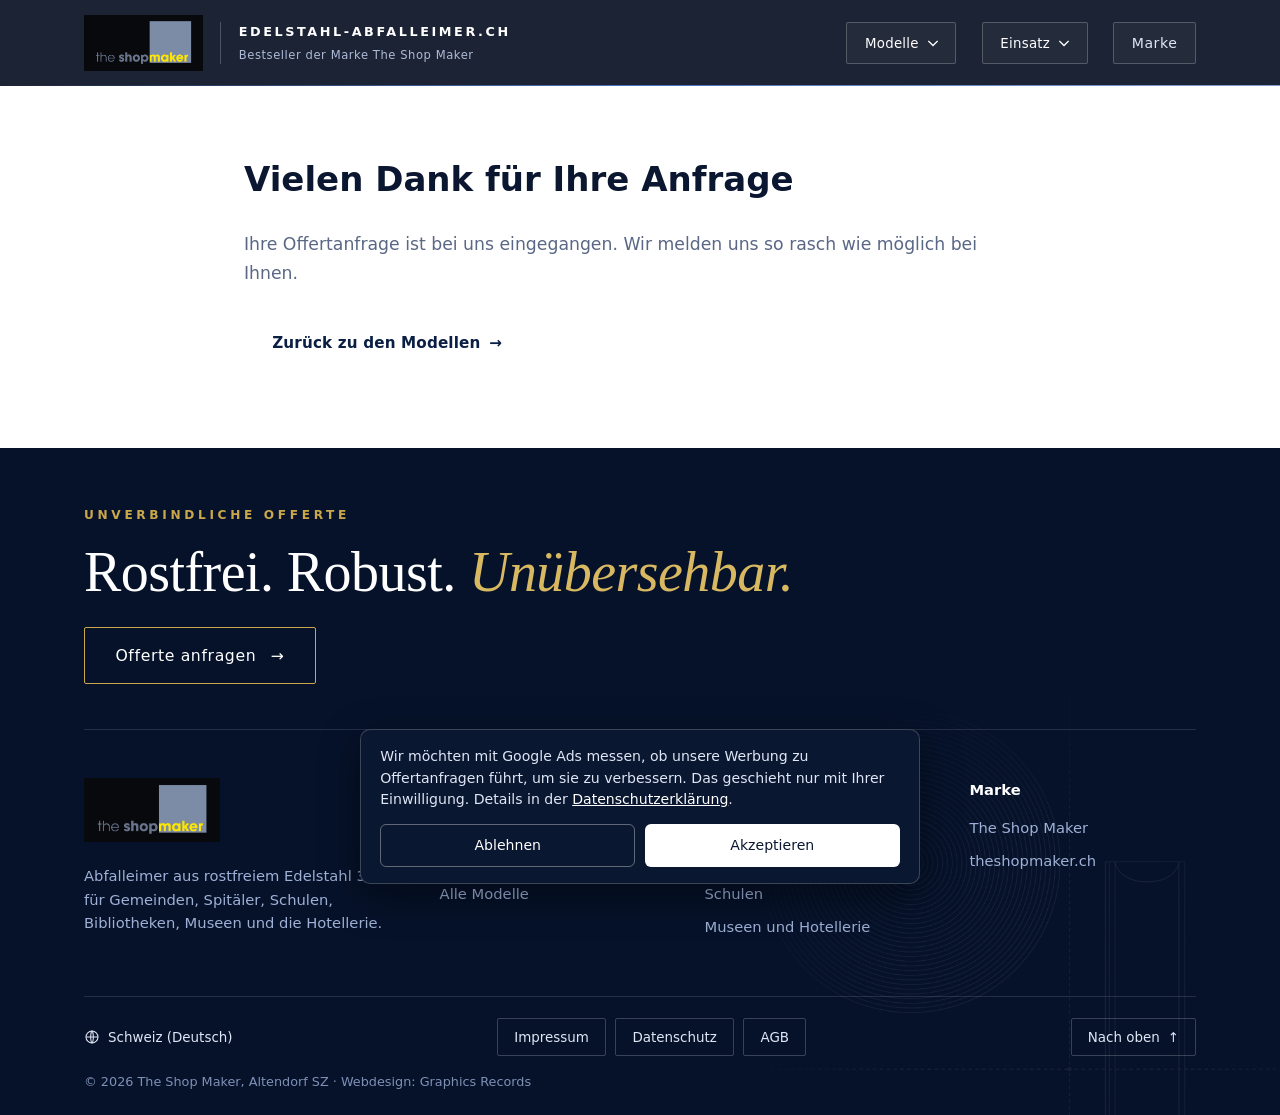
<file: offerte-danke.html>
<!DOCTYPE html>
<html lang="de-CH">
<head>
<meta charset="utf-8">
<meta name="viewport" content="width=device-width, initial-scale=1">
<link rel="icon" href="/favicon.ico" sizes="any">
<link rel="icon" type="image/png" sizes="32x32" href="/favicon-32.png">
<link rel="icon" type="image/png" sizes="16x16" href="/favicon-16.png">
<link rel="icon" type="image/png" sizes="192x192" href="/icon-192.png">
<link rel="apple-touch-icon" href="/apple-touch-icon.png">
<title>Vielen Dank | Edelstahl-Abfalleimer.ch</title>
<meta name="description" content="Ihre Offertanfrage ist bei uns eingegangen.">
<meta name="robots" content="noindex,nofollow">
<link rel="canonical" href="https://edelstahl-abfalleimer.ch/offerte.html">
<script>document.documentElement.classList.add('js')</script>
<link rel="stylesheet" href="assets/style.css?v=2026112807">
<link rel="stylesheet" href="assets/form.css">
</head>
<body data-lead-conversion>
<a class="skip" href="#inhalt">Zum Inhalt springen</a>

<header class="top hz solid" id="top" data-solid>
  <div class="wrap">
    <a class="hz-brand" href="abfalleimer.html" aria-label="Edelstahl-Abfalleimer.ch, Startseite"><img src="assets/theshopmaker-logo.png" alt="The Shop Maker" width="80" height="38"><span class="hz-tx"><b>EDELSTAHL-ABFALLEIMER.CH</b><small>Bestseller der Marke The Shop Maker</small></span></a>
    <nav class="hz-nav" id="hz-nav" aria-label="Hauptmenü">
      <div class="dd">
        <button type="button" class="dd-btn" aria-expanded="false" aria-haspopup="true">Modelle <svg viewBox="0 0 12 8" width="10" height="7" aria-hidden="true"><path d="M1 1.5l5 5 5-5" fill="none" stroke="currentColor" stroke-width="1.6" stroke-linecap="square"/></svg></button>
        <div class="dd-panel mega" role="menu"><div class="mg-grid"><a class="mc" role="menuitem" href="halfmoon.html"><img src="assets/galerie/t-halfmoon-studio.jpg" alt="" width="160" height="120" loading="lazy"><span class="mt"><b>HALFMOON</b><span>Outdoor · 110 L · 110 cm</span></span></a><a class="mc" role="menuitem" href="fullmoon.html"><img src="assets/galerie/t-fullmoon-deckel.jpg" alt="" width="160" height="120" loading="lazy"><span class="mt"><b>FULLMOON</b><span>Indoor · 60 L · 76 cm</span></span></a></div><a class="mc mc-all" role="menuitem" href="abfalleimer.html#modelle"><span class="mt"><b>Alle Modelle vergleichen</b><span>Volumen, Höhe, Gewicht</span></span><i aria-hidden="true">→</i></a></div>
      </div>
      <div class="dd">
        <button type="button" class="dd-btn" aria-expanded="false" aria-haspopup="true">Einsatz <svg viewBox="0 0 12 8" width="10" height="7" aria-hidden="true"><path d="M1 1.5l5 5 5-5" fill="none" stroke="currentColor" stroke-width="1.6" stroke-linecap="square"/></svg></button>
        <div class="dd-panel mega" role="menu"><div class="mg-list"><a class="ml" role="menuitem" href="abfalleimer.html#einsatz"><i aria-hidden="true"></i><span class="mt"><b>Gemeinden</b><span>Plätze, Strassen, Haltestellen</span></span></a><a class="ml" role="menuitem" href="abfalleimer.html#einsatz"><i aria-hidden="true"></i><span class="mt"><b>Spitäler</b><span>Eingänge und Korridore</span></span></a><a class="ml" role="menuitem" href="abfalleimer.html#einsatz"><i aria-hidden="true"></i><span class="mt"><b>Schulen</b><span>Eingang und Pausenhof</span></span></a><a class="ml" role="menuitem" href="abfalleimer.html#einsatz"><i aria-hidden="true"></i><span class="mt"><b>Bibliotheken</b><span>Foyer und Lesesäle</span></span></a><a class="ml" role="menuitem" href="abfalleimer.html#einsatz"><i aria-hidden="true"></i><span class="mt"><b>Museen</b><span>Eingang und Foyer</span></span></a><a class="ml" role="menuitem" href="abfalleimer.html#einsatz"><i aria-hidden="true"></i><span class="mt"><b>Hotellerie</b><span>Eingang und Vorplatz</span></span></a></div></div>
      </div>
      <a class="nav-link" href="abfalleimer.html#marke">Marke</a>
    </nav>
    
    <button type="button" class="hz-burger" aria-label="Menü öffnen" aria-expanded="false" aria-controls="hz-nav"><span></span><span></span><span></span></button>
  </div>
</header>

<main id="inhalt"><div class="wrap legal-page of-page">
<h1>Vielen Dank für Ihre Anfrage</h1>
<p class="lead">Ihre Offertanfrage ist bei uns eingegangen. Wir melden uns so rasch wie möglich bei Ihnen.</p>
<p><a class="btn" href="abfalleimer.html">Zurück zu den Modellen</a></p>
</div></main>

<footer class="fz">
  <div class="wrap fz-hero">
    <p class="fz-eyebrow">Unverbindliche Offerte</p>
    <h2 class="serif">Rostfrei. Robust. <em>Unübersehbar.</em></h2>
    <a class="fz-mega" href="offerte.html" data-track="offerte-danke_footer_mega">Offerte anfragen <span aria-hidden="true">→</span></a>
  </div>
  <div class="wrap">
    <div class="fz-cols">
      <div class="fz-brand">
        <a class="fz-logo" href="abfalleimer.html" aria-label="Edelstahl-Abfalleimer.ch, Startseite"><img src="assets/theshopmaker-logo.png" alt="The Shop Maker" width="93" height="44" loading="lazy"></a>
        <p>Abfalleimer aus rostfreiem Edelstahl 304 für Gemeinden, Spitäler, Schulen, Bibliotheken, Museen und die Hotellerie.</p>
      </div>
      <details class="fz-col" open><summary>Modelle<svg viewBox="0 0 12 8" width="10" height="7" aria-hidden="true"><path d="M1 1.5l5 5 5-5" fill="none" stroke="currentColor" stroke-width="1.6" stroke-linecap="square"/></svg></summary><ul><li><a href="halfmoon.html">HALFMOON</a></li><li><a href="fullmoon.html">FULLMOON</a></li><li><a href="abfalleimer.html#modelle">Alle Modelle</a></li></ul></details>
      <details class="fz-col" open><summary>Einsatzbereiche<svg viewBox="0 0 12 8" width="10" height="7" aria-hidden="true"><path d="M1 1.5l5 5 5-5" fill="none" stroke="currentColor" stroke-width="1.6" stroke-linecap="square"/></svg></summary><ul><li><a href="abfalleimer.html#einsatz">Gemeinden</a></li><li><a href="abfalleimer.html#einsatz">Spitäler</a></li><li><a href="abfalleimer.html#einsatz">Schulen</a></li><li><a href="abfalleimer.html#einsatz">Museen und Hotellerie</a></li></ul></details>
      <details class="fz-col" open><summary>Marke<svg viewBox="0 0 12 8" width="10" height="7" aria-hidden="true"><path d="M1 1.5l5 5 5-5" fill="none" stroke="currentColor" stroke-width="1.6" stroke-linecap="square"/></svg></summary><ul><li><a href="abfalleimer.html#marke">The Shop Maker</a></li><li><a href="https://www.theshopmaker.ch/?utm_source=edelstahl-abfalleimer.ch&amp;utm_medium=referral&amp;utm_campaign=offerte&amp;utm_content=offerte-danke_footer" rel="noopener" data-track="offerte-danke_footer">theshopmaker.ch</a></li></ul></details>
    </div>
    <div class="fz-bot">
      <span class="fz-reg"><svg viewBox="0 0 24 24" width="16" height="16" aria-hidden="true"><circle cx="12" cy="12" r="9" fill="none" stroke="currentColor" stroke-width="1.6"/><path d="M3 12h18M12 3c2.6 2.6 2.6 15.4 0 18M12 3c-2.6 2.6-2.6 15.4 0 18" fill="none" stroke="currentColor" stroke-width="1.6"/></svg>Schweiz (Deutsch)</span>
      <nav class="fz-legal" aria-label="Rechtliches"><a class="fz-btn" href="impressum.html">Impressum</a><a class="fz-btn" href="datenschutz.html">Datenschutz</a><a class="fz-btn" href="agb.html">AGB</a></nav>
      <a class="fz-btn fz-top-btn" href="#top" aria-label="Nach oben">Nach oben <span aria-hidden="true">↑</span></a>
    </div>
    <p class="fz-copy">© 2026 The Shop Maker, Altendorf SZ · Webdesign: Graphics Records</p>
  </div>
</footer>

<script src="assets/site.js" defer></script>
<script src="assets/menu.js?v=20261127q" defer></script>
<script src="assets/consent.js" defer></script>
</body>
</html>
</file>
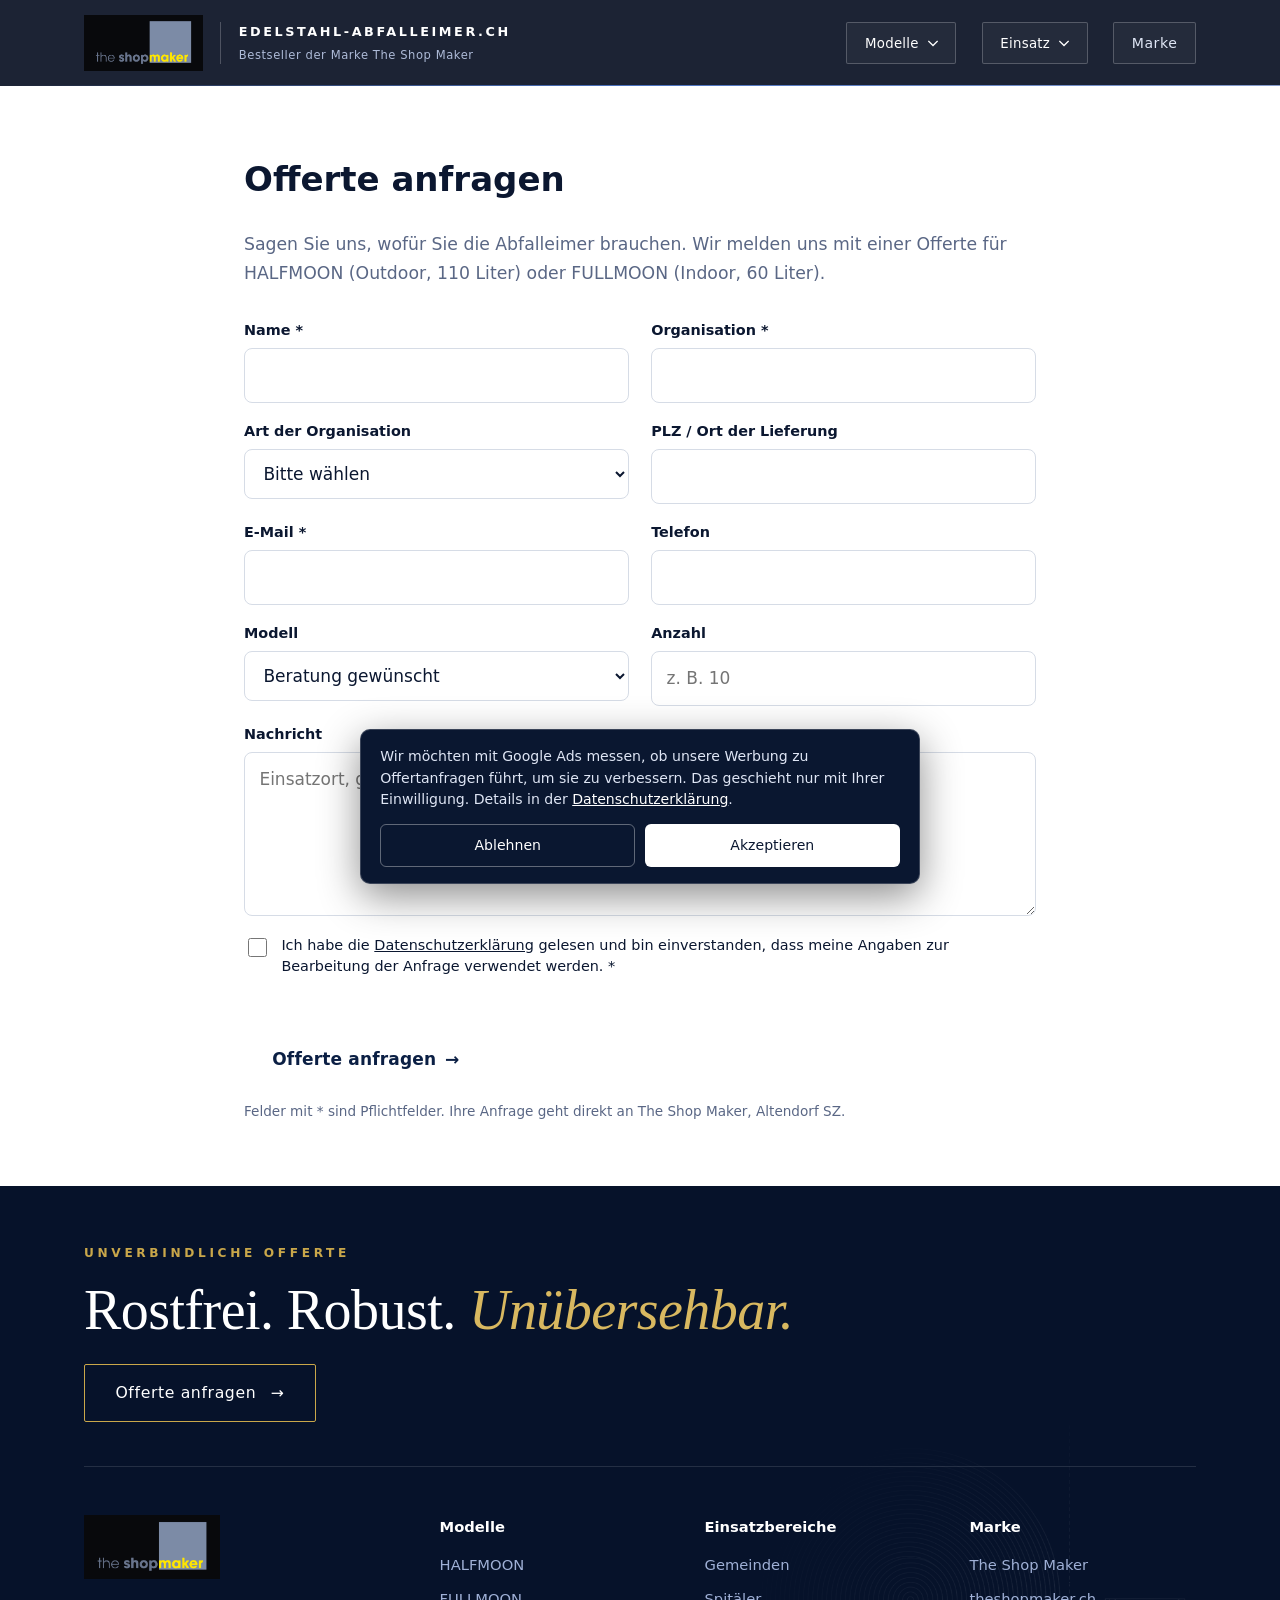
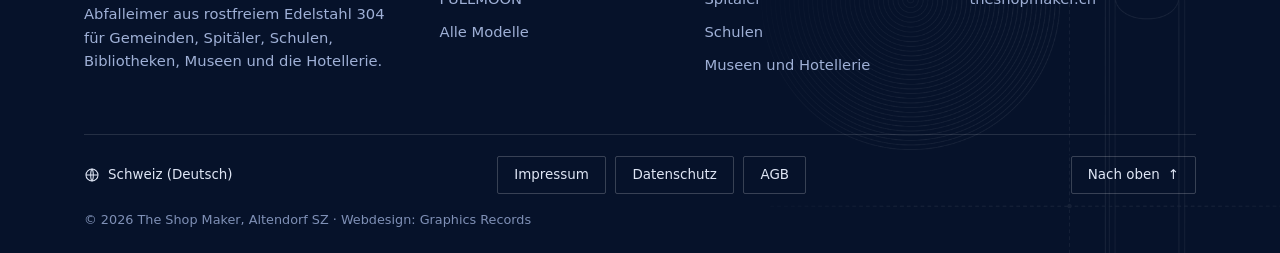
<file: offerte.html>
<!DOCTYPE html>
<html lang="de-CH">
<head>
<meta charset="utf-8">
<meta name="viewport" content="width=device-width, initial-scale=1">
<link rel="icon" href="/favicon.ico" sizes="any">
<link rel="icon" type="image/png" sizes="32x32" href="/favicon-32.png">
<link rel="icon" type="image/png" sizes="16x16" href="/favicon-16.png">
<link rel="icon" type="image/png" sizes="192x192" href="/icon-192.png">
<link rel="apple-touch-icon" href="/apple-touch-icon.png">
<title>Offerte anfragen | Edelstahl-Abfalleimer.ch</title>
<meta name="description" content="Unverbindliche Offerte für Edelstahl-Abfalleimer HALFMOON und FULLMOON anfragen. Für Gemeinden, Schulen, Bibliotheken, Spitäler und Hochschulen in der Schweiz.">
<meta name="robots" content="index,follow">
<link rel="canonical" href="https://edelstahl-abfalleimer.ch/offerte.html">
<meta property="og:type" content="website">
<meta property="og:locale" content="de_CH">
<meta property="og:title" content="Offerte anfragen | Edelstahl-Abfalleimer.ch">
<meta property="og:description" content="HALFMOON für draussen, FULLMOON für drinnen. Offerte für Gemeinden, Schulen, Bibliotheken und Spitäler.">
<meta property="og:image" content="https://edelstahl-abfalleimer.ch/assets/og-tsm-1.jpg">
<meta property="og:image:type" content="image/jpeg">
<meta property="og:image:width" content="1200">
<meta property="og:image:height" content="630">
<meta property="og:image:alt" content="The Shop Maker – tsm">
<script>document.documentElement.classList.add('js')</script>
<link rel="stylesheet" href="assets/style.css?v=2026112807">
<link rel="stylesheet" href="assets/form.css">
</head>
<body>
<a class="skip" href="#inhalt">Zum Inhalt springen</a>

<header class="top hz solid" id="top" data-solid>
  <div class="wrap">
    <a class="hz-brand" href="abfalleimer.html" aria-label="Edelstahl-Abfalleimer.ch, Startseite"><img src="assets/theshopmaker-logo.png" alt="The Shop Maker" width="80" height="38"><span class="hz-tx"><b>EDELSTAHL-ABFALLEIMER.CH</b><small>Bestseller der Marke The Shop Maker</small></span></a>
    <nav class="hz-nav" id="hz-nav" aria-label="Hauptmenü">
      <div class="dd">
        <button type="button" class="dd-btn" aria-expanded="false" aria-haspopup="true">Modelle <svg viewBox="0 0 12 8" width="10" height="7" aria-hidden="true"><path d="M1 1.5l5 5 5-5" fill="none" stroke="currentColor" stroke-width="1.6" stroke-linecap="square"/></svg></button>
        <div class="dd-panel mega" role="menu"><div class="mg-grid"><a class="mc" role="menuitem" href="halfmoon.html"><img src="assets/galerie/t-halfmoon-studio.jpg" alt="" width="160" height="120" loading="lazy"><span class="mt"><b>HALFMOON</b><span>Outdoor · 110 L · 110 cm</span></span></a><a class="mc" role="menuitem" href="fullmoon.html"><img src="assets/galerie/t-fullmoon-deckel.jpg" alt="" width="160" height="120" loading="lazy"><span class="mt"><b>FULLMOON</b><span>Indoor · 60 L · 76 cm</span></span></a></div><a class="mc mc-all" role="menuitem" href="abfalleimer.html#modelle"><span class="mt"><b>Alle Modelle vergleichen</b><span>Volumen, Höhe, Gewicht</span></span><i aria-hidden="true">→</i></a></div>
      </div>
      <div class="dd">
        <button type="button" class="dd-btn" aria-expanded="false" aria-haspopup="true">Einsatz <svg viewBox="0 0 12 8" width="10" height="7" aria-hidden="true"><path d="M1 1.5l5 5 5-5" fill="none" stroke="currentColor" stroke-width="1.6" stroke-linecap="square"/></svg></button>
        <div class="dd-panel mega" role="menu"><div class="mg-list"><a class="ml" role="menuitem" href="abfalleimer.html#einsatz"><i aria-hidden="true"></i><span class="mt"><b>Gemeinden</b><span>Plätze, Strassen, Haltestellen</span></span></a><a class="ml" role="menuitem" href="abfalleimer.html#einsatz"><i aria-hidden="true"></i><span class="mt"><b>Spitäler</b><span>Eingänge und Korridore</span></span></a><a class="ml" role="menuitem" href="abfalleimer.html#einsatz"><i aria-hidden="true"></i><span class="mt"><b>Schulen</b><span>Eingang und Pausenhof</span></span></a><a class="ml" role="menuitem" href="abfalleimer.html#einsatz"><i aria-hidden="true"></i><span class="mt"><b>Bibliotheken</b><span>Foyer und Lesesäle</span></span></a><a class="ml" role="menuitem" href="abfalleimer.html#einsatz"><i aria-hidden="true"></i><span class="mt"><b>Museen</b><span>Eingang und Foyer</span></span></a><a class="ml" role="menuitem" href="abfalleimer.html#einsatz"><i aria-hidden="true"></i><span class="mt"><b>Hotellerie</b><span>Eingang und Vorplatz</span></span></a></div></div>
      </div>
      <a class="nav-link" href="abfalleimer.html#marke">Marke</a>
    </nav>
    
    <button type="button" class="hz-burger" aria-label="Menü öffnen" aria-expanded="false" aria-controls="hz-nav"><span></span><span></span><span></span></button>
  </div>
</header>

<main id="inhalt"><div class="wrap legal-page of-page">
<h1>Offerte anfragen</h1>
<p class="lead">Sagen Sie uns, wofür Sie die Abfalleimer brauchen. Wir melden uns mit einer Offerte für HALFMOON (Outdoor, 110 Liter) oder FULLMOON (Indoor, 60 Liter).</p>

<form id="offerte-form" class="of" method="post" action="https://offerte-formular.graphicsrecords.workers.dev/" novalidate>
  <p class="hp" aria-hidden="true"><label>Website <input type="text" name="website" tabindex="-1" autocomplete="off"></label></p>
  <input type="hidden" name="t" value="">

  <div class="of-grid">
    <div class="f"><label for="f-name">Name *</label><input id="f-name" name="name" type="text" autocomplete="name" maxlength="120" required></div>
    <div class="f"><label for="f-org">Organisation *</label><input id="f-org" name="organisation" type="text" autocomplete="organization" maxlength="160" required></div>

    <div class="f"><label for="f-typ">Art der Organisation</label>
      <select id="f-typ" name="typ">
        <option value="">Bitte wählen</option>
        <option>Gemeinde / Stadt</option>
        <option>Schule</option>
        <option>Bibliothek</option>
        <option>Spital / Pflegeheim</option>
        <option>Universität / Hochschule</option>
        <option>Hotel / Gastronomie</option>
        <option>Unternehmen</option>
        <option>Andere</option>
      </select></div>
    <div class="f"><label for="f-ort">PLZ / Ort der Lieferung</label><input id="f-ort" name="ort" type="text" autocomplete="postal-code" maxlength="80"></div>

    <div class="f"><label for="f-mail">E-Mail *</label><input id="f-mail" name="email" type="email" autocomplete="email" maxlength="160" required></div>
    <div class="f"><label for="f-tel">Telefon</label><input id="f-tel" name="telefon" type="tel" autocomplete="tel" maxlength="40"></div>

    <div class="f"><label for="f-modell">Modell</label>
      <select id="f-modell" name="modell">
        <option value="Beratung gewünscht">Beratung gewünscht</option>
        <option value="HALFMOON (Outdoor, 110 Liter)">HALFMOON (Outdoor, 110 Liter)</option>
        <option value="FULLMOON (Indoor, 60 Liter)">FULLMOON (Indoor, 60 Liter)</option>
        <option value="Beide Modelle">Beide Modelle</option>
      </select></div>
    <div class="f"><label for="f-menge">Anzahl</label><input id="f-menge" name="menge" type="text" inputmode="numeric" maxlength="20" placeholder="z. B. 10"></div>
  </div>

  <div class="f"><label for="f-msg">Nachricht</label><textarea id="f-msg" name="nachricht" rows="5" maxlength="2000" placeholder="Einsatzort, gewünschter Liefertermin, Fragen …"></textarea></div>

  <div class="f chk"><input id="f-dsg" name="datenschutz" type="checkbox" value="ja" required>
    <label for="f-dsg">Ich habe die <a href="datenschutz.html" target="_blank" rel="noopener">Datenschutzerklärung</a> gelesen und bin einverstanden, dass meine Angaben zur Bearbeitung der Anfrage verwendet werden. *</label></div>

  <p class="of-status" id="of-status" role="status" aria-live="polite"></p>
  <button class="btn" type="submit" id="of-send">Offerte anfragen</button>
  <p class="of-note">Felder mit * sind Pflichtfelder. Ihre Anfrage geht direkt an The Shop Maker, Altendorf SZ.</p>
</form>
</div></main>

<footer class="fz">
  <div class="wrap fz-hero">
    <p class="fz-eyebrow">Unverbindliche Offerte</p>
    <h2 class="serif">Rostfrei. Robust. <em>Unübersehbar.</em></h2>
    <a class="fz-mega" href="offerte.html" data-track="offerte_footer_mega">Offerte anfragen <span aria-hidden="true">→</span></a>
  </div>
  <div class="wrap">
    <div class="fz-cols">
      <div class="fz-brand">
        <a class="fz-logo" href="abfalleimer.html" aria-label="Edelstahl-Abfalleimer.ch, Startseite"><img src="assets/theshopmaker-logo.png" alt="The Shop Maker" width="93" height="44" loading="lazy"></a>
        <p>Abfalleimer aus rostfreiem Edelstahl 304 für Gemeinden, Spitäler, Schulen, Bibliotheken, Museen und die Hotellerie.</p>
      </div>
      <details class="fz-col" open><summary>Modelle<svg viewBox="0 0 12 8" width="10" height="7" aria-hidden="true"><path d="M1 1.5l5 5 5-5" fill="none" stroke="currentColor" stroke-width="1.6" stroke-linecap="square"/></svg></summary><ul><li><a href="halfmoon.html">HALFMOON</a></li><li><a href="fullmoon.html">FULLMOON</a></li><li><a href="abfalleimer.html#modelle">Alle Modelle</a></li></ul></details>
      <details class="fz-col" open><summary>Einsatzbereiche<svg viewBox="0 0 12 8" width="10" height="7" aria-hidden="true"><path d="M1 1.5l5 5 5-5" fill="none" stroke="currentColor" stroke-width="1.6" stroke-linecap="square"/></svg></summary><ul><li><a href="abfalleimer.html#einsatz">Gemeinden</a></li><li><a href="abfalleimer.html#einsatz">Spitäler</a></li><li><a href="abfalleimer.html#einsatz">Schulen</a></li><li><a href="abfalleimer.html#einsatz">Museen und Hotellerie</a></li></ul></details>
      <details class="fz-col" open><summary>Marke<svg viewBox="0 0 12 8" width="10" height="7" aria-hidden="true"><path d="M1 1.5l5 5 5-5" fill="none" stroke="currentColor" stroke-width="1.6" stroke-linecap="square"/></svg></summary><ul><li><a href="abfalleimer.html#marke">The Shop Maker</a></li><li><a href="https://www.theshopmaker.ch/?utm_source=edelstahl-abfalleimer.ch&amp;utm_medium=referral&amp;utm_campaign=offerte&amp;utm_content=offerte_footer" rel="noopener" data-track="offerte_footer">theshopmaker.ch</a></li></ul></details>
    </div>
    <div class="fz-bot">
      <span class="fz-reg"><svg viewBox="0 0 24 24" width="16" height="16" aria-hidden="true"><circle cx="12" cy="12" r="9" fill="none" stroke="currentColor" stroke-width="1.6"/><path d="M3 12h18M12 3c2.6 2.6 2.6 15.4 0 18M12 3c-2.6 2.6-2.6 15.4 0 18" fill="none" stroke="currentColor" stroke-width="1.6"/></svg>Schweiz (Deutsch)</span>
      <nav class="fz-legal" aria-label="Rechtliches"><a class="fz-btn" href="impressum.html">Impressum</a><a class="fz-btn" href="datenschutz.html">Datenschutz</a><a class="fz-btn" href="agb.html">AGB</a></nav>
      <a class="fz-btn fz-top-btn" href="#top" aria-label="Nach oben">Nach oben <span aria-hidden="true">↑</span></a>
    </div>
    <p class="fz-copy">© 2026 The Shop Maker, Altendorf SZ · Webdesign: Graphics Records</p>
  </div>
</footer>

<script src="assets/site.js" defer></script>
<script src="assets/menu.js?v=20261127q" defer></script>
<script src="assets/form.js" defer></script>
<script src="assets/consent.js" defer></script>
</body>
</html>
</file>
<file: assets/welcome.css>
@font-face{font-family:"Inter Display";font-weight:700;font-style:normal;font-display:swap;src:url(fonts/InterDisplay-Bold.woff) format("woff")}
@font-face{font-family:"Inter Display";font-weight:600;font-style:normal;font-display:swap;src:url(fonts/InterDisplay-SemiBold.woff) format("woff")}
@font-face{font-family:"Inter";font-weight:400;font-style:normal;font-display:swap;src:url(fonts/Inter-Regular.woff) format("woff")}
@font-face{font-family:"Inter";font-weight:500;font-style:normal;font-display:swap;src:url(fonts/Inter-Medium.woff) format("woff")}
*{box-sizing:border-box}
html,body{height:100%}
body{margin:0;font-family:system-ui,-apple-system,"Segoe UI",Roboto,Helvetica,Arial,sans-serif;background:#050d1f;color:#fff;display:flex;flex-direction:column;min-height:100svh;-webkit-font-smoothing:antialiased}
img{display:block;max-width:100%;height:auto}
a{color:inherit;text-decoration:none}
.wtop{position:absolute;z-index:5;left:0;right:0;top:0;padding:1.4rem clamp(1.25rem,4vw,3rem) 2.6rem;display:flex;justify-content:space-between;align-items:baseline;gap:1rem;pointer-events:none;background:linear-gradient(rgba(5,13,31,.85),rgba(5,13,31,0))}
.wname{margin:0;display:flex;flex-direction:column;gap:.15rem;font-size:.78rem;letter-spacing:.16em;color:#fff}
.wname span{font-size:.7rem;letter-spacing:.04em;opacity:.8}
.wtop h1{margin:0;font-size:.72rem;font-weight:500;letter-spacing:.14em;text-transform:uppercase;opacity:.85}
.rows{flex:1;display:flex;flex-direction:column}
.row{position:relative;flex:1;min-height:clamp(340px,44svh,460px);display:flex;align-items:center;justify-content:center;overflow:hidden;isolation:isolate}
.row:focus-visible{outline:4px solid #f2c230;outline-offset:-4px}
.bgs{position:absolute;inset:0;z-index:-2;display:grid;grid-template-columns:repeat(3,1fr)}
.bgs img{width:100%;height:100%;object-fit:cover;transition:transform 1s ease}
.row:hover .bgs img{transform:scale(1.05)}
.row::before{content:"";position:absolute;inset:0;z-index:-1}
.row-e::before{background:linear-gradient(90deg,rgba(5,13,31,.78),rgba(5,13,31,.5) 35%,rgba(5,13,31,.5) 65%,rgba(5,13,31,.78))}
.row-s::before{background:linear-gradient(90deg,rgba(11,31,68,.9),rgba(19,48,106,.74) 40%,rgba(19,48,106,.74) 60%,rgba(11,31,68,.9))}
.row-e{border-bottom:3px solid #f2c230}
.inner{display:flex;align-items:center;justify-content:center;gap:clamp(1.5rem,4vw,3.5rem);padding:5.5rem clamp(1.25rem,4vw,3rem) 2.5rem;width:100%;max-width:1100px}
.row-s .inner{padding-top:2.5rem}
.bigbtn,.inner .lg{width:clamp(260px,29.7vw,380px);flex:none}
.bigbtn{aspect-ratio:3600/1700;background:#050d1f;border:2px solid #f2c230;display:flex;flex-direction:column;align-items:center;justify-content:center;gap:.5rem;text-align:center;transition:background .25s,color .25s;color:#fff;box-shadow:0 18px 50px rgba(0,0,0,.45)}
.inner .lg{height:auto;box-shadow:0 18px 50px rgba(0,0,0,.45)}
.bigbtn .moons{display:flex;gap:.7rem}
.bigbtn .moons .moon{width:clamp(34px,3.6vw,46px)}
.bigbtn b{font-size:clamp(.78rem,1.35vw,1.02rem);letter-spacing:.14em}
.bigbtn em{font-style:normal;color:#f2c230;font-weight:700;font-size:.88rem}
.row-e:hover .bigbtn{background:#f2c230;color:#0b1730}
.row-e:hover .bigbtn em{color:#0b1730}
.sub{font-size:clamp(1rem,1.35vw,1.2rem);line-height:1.55;max-width:24em;color:#e6ecf8;text-shadow:0 1px 12px rgba(0,0,0,.6);display:block}
.lnk{display:block;margin-top:.7rem;color:#f2c230;font-weight:700;font-size:.95rem}
.row-s:hover .lnk{text-decoration:underline}
.wfoot{background:#050d1f;padding:1rem clamp(1.25rem,4vw,3rem);font-size:.78rem;color:#9aa8c9;display:flex;flex-wrap:wrap;justify-content:space-between;gap:.4rem 2rem}
.wfoot p{margin:0}
.wfoot a{text-decoration:underline}
@media (max-width:820px){
  .wtop h1{display:none}
  .row{min-height:0}
  .inner{flex-direction:column;text-align:center;padding:6rem 1.25rem 2.6rem}
  .row-s .inner{padding-top:2.6rem}
  .bigbtn,.inner .lg{width:min(300px,82vw)}
}
@media (prefers-reduced-motion:reduce){*{transition:none!important}}
.row-e::before{background:linear-gradient(90deg,rgba(5,13,31,.55),rgba(5,13,31,.3) 30%,rgba(5,13,31,.3) 55%,rgba(5,13,31,.62))}
.row-s::before{background:linear-gradient(90deg,rgba(11,31,68,.72),rgba(19,48,106,.5) 30%,rgba(19,48,106,.5) 55%,rgba(11,31,68,.78))}
@media (max-width:820px){.row-e::before{background:rgba(5,13,31,.5)}.row-s::before{background:rgba(11,31,68,.62)}}
.row-e::before{background:linear-gradient(90deg,rgba(5,13,31,.58),rgba(5,13,31,.4) 30%,rgba(5,13,31,.5) 60%,rgba(5,13,31,.66))}
.sub{text-shadow:0 1px 3px rgba(0,0,0,.8),0 2px 18px rgba(0,0,0,.7)}
.vidbg{display:block}
.vidbg video{width:100%;height:100%;object-fit:cover;display:block}
.row:hover .vidbg video{transform:none}
.vnote{position:absolute;right:clamp(1rem,3vw,2rem);bottom:.8rem;font-size:.68rem;letter-spacing:.06em;color:#dfe6f5;opacity:.85;text-shadow:0 1px 6px rgba(0,0,0,.8)}
.row-e{flex:none;min-height:clamp(420px,58svh,640px)}
.row-s{flex:none;min-height:clamp(320px,36svh,420px)}
@media (max-width:820px){.row-e{min-height:0}.row-s{min-height:0}}
/* Farben der Datenblätter: Schwarz-Marineblau-Verlauf, goldene Linie, Mond-Symbole mit Ring und Schein */
.bigbtn{background:linear-gradient(90deg,#0a0f1d 0%,#0b2a63 50%,#07080c 100%);border:2px solid #f0c428;box-shadow:0 18px 50px rgba(0,0,0,.4),inset 0 -4px 0 #f0c428}
.bigbtn .moons{gap:.2rem;margin-top:-.3rem}
.bigbtn .moons .moon{width:clamp(54px,5.6vw,74px);margin:-.6rem -.2rem -.5rem}
.bigbtn b{color:#fff;font-size:clamp(.78rem,1.3vw,1rem)}
.bigbtn em{color:#f0c428}
.row-e:hover .bigbtn{background:linear-gradient(90deg,#0d1424 0%,#12408f 50%,#0a0c12 100%);color:#fff;box-shadow:0 18px 50px rgba(0,0,0,.4),0 0 32px rgba(240,196,40,.55),inset 0 -4px 0 #f0c428}
.row-e:hover .bigbtn em{color:#f0c428}
/* Bilder lebendiger: leichterer Schleier */
.row-e::before{background:linear-gradient(90deg,rgba(5,13,31,.38),rgba(5,13,31,.08) 32%,rgba(5,13,31,.14) 62%,rgba(5,13,31,.45))}
.row-s::before{background:linear-gradient(90deg,rgba(11,31,68,.52),rgba(19,48,106,.14) 32%,rgba(19,48,106,.2) 62%,rgba(11,31,68,.55))}
.sub{text-shadow:0 1px 3px rgba(0,0,0,.9),0 2px 20px rgba(0,0,0,.85)}
@media (max-width:820px){.row-e::before{background:rgba(5,13,31,.22)}.row-s::before{background:rgba(11,31,68,.34)}}
.inner .sub{background:rgba(5,13,31,.42);-webkit-backdrop-filter:blur(4px);backdrop-filter:blur(4px);padding:.9rem 1.1rem;border-radius:6px}
.bigbtn .moons{gap:.1rem;margin-top:-.2rem}
.bigbtn .moons .moon{width:clamp(58px,5.6vw,76px);margin:-.5rem -.1rem -.4rem}
.wbrand{display:flex;align-items:center;gap:1.2rem}
.wlogo{height:clamp(48px,6vw,64px);width:auto;padding-left:1.2rem;border-left:1px solid rgba(255,255,255,.3)}
@media (max-width:820px){.wlogo{height:44px;padding-left:.8rem}.wbrand{gap:.8rem}}
@media (max-width:820px){.row-e .inner{padding-top:7.2rem}}
/* Feiner Goldrahmen statt harter Linie */
.bigbtn{border:1px solid rgba(240,196,40,.55);box-shadow:0 14px 40px rgba(0,0,0,.35);position:relative}
.bigbtn::after{content:"";position:absolute;left:0;right:0;bottom:0;height:2px;background:linear-gradient(90deg,rgba(240,196,40,0),#f0c428 30%,#f0c428 70%,rgba(240,196,40,0))}
.row-e:hover .bigbtn{border-color:rgba(240,196,40,.85);box-shadow:0 14px 40px rgba(0,0,0,.35),0 0 18px rgba(240,196,40,.22)}
.row-e{border-bottom:0}
.row-e::after{content:"";position:absolute;left:0;right:0;bottom:0;height:1px;background:linear-gradient(90deg,rgba(240,196,40,0),rgba(240,196,40,.75) 25%,rgba(240,196,40,.75) 75%,rgba(240,196,40,0));z-index:1}
/* Marken-Animation */
.row-s::before{background:linear-gradient(90deg,rgba(7,8,12,.15),rgba(7,8,12,0) 35%,rgba(7,8,12,0) 65%,rgba(7,8,12,.2))}
/* Typografie und Texte: modern, ruhig, klar */
body{font-family:"Inter",system-ui,-apple-system,"Segoe UI",Roboto,Helvetica,Arial,sans-serif;font-feature-settings:"ss01","cv11";letter-spacing:-.005em}
.wname b,.bigbtn b,.wtop h1{font-family:"Inter Display","Inter",system-ui,sans-serif;font-weight:600}
.bigbtn b{letter-spacing:.16em}
.bigbtn em,.lnk{font-family:"Inter",system-ui,sans-serif;font-weight:500}
.inner .txt{display:block;max-width:25em;background:linear-gradient(135deg,rgba(255,255,255,.10),rgba(255,255,255,.03));-webkit-backdrop-filter:blur(14px) saturate(1.2);backdrop-filter:blur(14px) saturate(1.2);border:1px solid rgba(255,255,255,.16);border-radius:10px;padding:1.3rem 1.5rem 1.4rem;box-shadow:0 12px 40px rgba(0,0,0,.28)}
.inner .txt .sub{background:none;-webkit-backdrop-filter:none;backdrop-filter:none;padding:0;border-radius:0;display:block;font-size:clamp(.95rem,1.15vw,1.05rem);line-height:1.6;color:#dfe6f5;font-weight:400;text-shadow:none;max-width:none}
.num{display:block;font-size:.72rem;font-weight:500;letter-spacing:.2em;text-transform:uppercase;color:#f0c428;margin-bottom:.7rem}
.txt strong{display:block;font-family:"Inter Display","Inter",system-ui,sans-serif;font-weight:700;font-size:clamp(1.45rem,2.3vw,2rem);line-height:1.08;letter-spacing:-.025em;color:#fff;margin-bottom:.6rem}
.txt .lnk{display:inline-block;margin-top:.9rem;font-size:.92rem;color:#f0c428;background:linear-gradient(currentColor,currentColor) left bottom/0 1px no-repeat;transition:background-size .3s;padding-bottom:2px}
.row-s:hover .lnk{background-size:100% 1px;text-decoration:none}
.row-e .txt::after{content:"Modelle ansehen →";display:inline-block;margin-top:.9rem;font-size:.92rem;font-weight:500;color:#f0c428}
@media (max-width:820px){.inner .txt{max-width:30em;text-align:left}}
.row-e .txt::after{content:none}
.inner .txt{background:linear-gradient(135deg,rgba(8,12,24,.52),rgba(8,12,24,.30))}
.row-s .inner .txt{background:linear-gradient(135deg,rgba(255,255,255,.09),rgba(255,255,255,.03))}
.txt strong{letter-spacing:-.018em;word-spacing:.04em}
/* Die Monde drehen sich um die eigene Achse (Canvas) */
.bigbtn .moon{position:relative;display:block}
.bigbtn .moon img{display:block;width:100%;height:auto;position:relative;z-index:1}
.bigbtn .moon canvas{position:absolute;left:13.33%;top:13.33%;width:73.34%;height:73.34%;opacity:0;transition:opacity .4s}
/* Einheitliche, dezente Rundung */
.bigbtn,.inner .lg{border-radius:6px}

.glance{background:#050d1f;color:#dfe6f5;padding:3rem clamp(1.25rem,4vw,3rem) 2.4rem}
.glance h2{margin:0 auto 1.4rem;max-width:1100px;font-family:"Inter Display","Inter",system-ui,sans-serif;font-weight:600;font-size:.8rem;letter-spacing:.14em;text-transform:uppercase;color:#fff;opacity:.85}
.gl-grid{max-width:1100px;margin:0 auto;display:grid;grid-template-columns:1fr 1.2fr;gap:2rem}
.gl-t{width:100%;border-collapse:collapse;font-size:.92rem;border:1px solid rgba(255,255,255,.16);border-radius:10px;overflow:hidden;background:rgba(255,255,255,.04)}
.gl-t th,.gl-t td{padding:.6rem .9rem;text-align:left;border-bottom:1px solid rgba(255,255,255,.08)}
.gl-t thead th{color:#fff;font-weight:600;letter-spacing:.06em}
.gl-t tbody th{font-weight:500;color:#9aa8c9}
.gl-q details{border:1px solid rgba(255,255,255,.16);border-radius:10px;background:rgba(255,255,255,.04);padding:.8rem 1.1rem;margin-bottom:.6rem}
.gl-q summary{cursor:pointer;color:#fff;font-weight:500;font-size:.95rem}
.gl-q p{margin:.6rem 0 0;line-height:1.6;font-size:.92rem}
@media (max-width:820px){.gl-grid{grid-template-columns:1fr}}
</file>
<file: assets/style.css>
:root{
  --night:#050d1f; --navy:#0b1f44; --navy-2:#13306a; --yellow:#e2c364; --steel:#eef1f5; --ink:#0b1730; --muted:#5a6785; --line:#d6dce6; --white:#fff;
  --pad:clamp(1.25rem,5vw,4rem);
}
*{box-sizing:border-box}
html{scroll-behavior:smooth}
body{margin:0;font-family:system-ui,-apple-system,"Segoe UI",Roboto,Helvetica,Arial,sans-serif;color:var(--ink);background:var(--white);line-height:1.6;font-size:17px;-webkit-font-smoothing:antialiased}
img{max-width:100%;height:auto;display:block}
a{color:inherit}
.skip{position:absolute;left:-999px;top:0;background:var(--yellow);color:var(--navy);padding:.6rem 1rem;z-index:30}
.skip:focus{left:0}
.wrap{max-width:1240px;margin:0 auto;padding:0 var(--pad)}
.eyebrow{color:var(--yellow);font-size:.78rem;letter-spacing:.22em;font-weight:800;text-transform:uppercase;margin:0 0 1rem}
.giant{font-weight:900;line-height:.92;letter-spacing:-.03em;text-transform:uppercase;margin:0}

/* Buttons */
.btn{display:inline-flex;align-items:center;gap:.6rem;background:var(--yellow);color:var(--navy);font-weight:800;text-decoration:none;padding:1rem 1.7rem;border-radius:999px;border:2px solid var(--yellow);transition:transform .2s,background .2s;letter-spacing:.01em}
.btn:hover{background:#ffd451;transform:translateY(-2px)}
.btn::after{content:"→";font-weight:900}
.btn.ghost{background:transparent;color:var(--white);border-color:rgba(255,255,255,.45)}
.btn.ghost:hover{border-color:var(--yellow);color:var(--yellow);background:transparent}
.btn.dark{background:var(--navy);border-color:var(--navy);color:var(--white)}
.btn.dark:hover{background:var(--navy-2)}
.btn.small{padding:.55rem 1.1rem;font-size:.88rem}
.btn.small::after{content:""}

/* Header */
header.top{position:fixed;inset:0 0 auto 0;z-index:20;transition:background .3s,box-shadow .3s}
header.top.solid{background:rgba(5,13,31,.94);backdrop-filter:blur(8px);box-shadow:0 1px 0 rgba(255,255,255,.08)}
.top .wrap{display:flex;align-items:center;justify-content:space-between;gap:1rem;padding-top:1rem;padding-bottom:1rem}
.brand{display:flex;flex-direction:column;text-decoration:none;line-height:1.15;color:var(--white)}
.brand b{letter-spacing:.2em;font-size:.9rem;font-weight:800}
.brand span{font-size:.7rem;color:#9fb0d6;letter-spacing:.08em}
.top nav{display:flex;gap:1.6rem;align-items:center;font-size:.88rem}
.top nav a:not(.btn){text-decoration:none;color:#dfe6f5;letter-spacing:.04em}
.top nav a:not(.btn):hover{color:var(--yellow)}

/* Hero */
.hero{position:relative;background:radial-gradient(1100px 700px at 78% 45%,#1a3d86 0%,rgba(26,61,134,0) 60%),linear-gradient(160deg,var(--night) 0%,var(--navy) 100%);color:var(--white);min-height:min(100vh,860px);display:flex;align-items:center;overflow:hidden}
.hero .wrap{width:100%;display:grid;grid-template-columns:1.25fr .75fr;gap:3rem;align-items:center;padding-top:7rem;padding-bottom:5rem}
.hero h1{font-size:clamp(2.8rem,8.4vw,7.2rem);margin:0 0 1.5rem}
.hero h1 em{font-style:normal;color:var(--yellow);display:block}
.hero .lead{font-size:clamp(1.05rem,1.6vw,1.3rem);color:#c8d3ec;max-width:30em;margin:0 0 2.2rem}
.cta{display:flex;gap:1rem;flex-wrap:wrap}
.hero figure{margin:0;position:relative;justify-self:end;width:100%;max-width:400px}
.hero figure::before{content:"";position:absolute;inset:6% -8% -6% 8%;border:2px solid var(--yellow);border-radius:4px;z-index:0}
.hero figure img{position:relative;z-index:1;width:100%;aspect-ratio:3/4;object-fit:cover;border-radius:4px;box-shadow:0 40px 80px rgba(0,0,0,.5)}
.hero figcaption{position:absolute;z-index:2;left:0;bottom:0;background:var(--yellow);color:var(--navy);font-weight:800;font-size:.74rem;letter-spacing:.14em;text-transform:uppercase;padding:.55rem .9rem}
.scroll{position:absolute;left:var(--pad);bottom:1.6rem;color:#8ea0cc;font-size:.72rem;letter-spacing:.24em;text-transform:uppercase}

/* Stats */
.stats{background:var(--night);color:var(--white);border-top:1px solid rgba(255,255,255,.08)}
.stats ul{list-style:none;margin:0;padding:3rem 0;display:grid;grid-template-columns:repeat(4,1fr)}
.stats li{padding:0 1.4rem;border-left:1px solid rgba(255,255,255,.14)}
.stats li:first-child{border-left:0;padding-left:0}
.stats b{display:block;font-size:clamp(2.4rem,5.4vw,4.4rem);font-weight:900;line-height:1;letter-spacing:-.03em;color:var(--yellow)}
.stats span{display:block;margin-top:.6rem;color:#aab8da;font-size:.9rem;max-width:14em}

/* Feature photo */
.feature{background:var(--night);color:var(--white);display:grid;grid-template-columns:1fr 1fr;align-items:stretch}
.feature .pic{position:relative;overflow:hidden;aspect-ratio:1130/1800;max-height:900px;width:100%}
.feature .pic img{position:absolute;left:0;top:0;width:210%;max-width:none;height:auto}
.feature .copy{display:flex;flex-direction:column;justify-content:center;padding:4rem var(--pad) 4rem clamp(1.5rem,5vw,5rem);background:radial-gradient(900px 600px at 20% 80%,#1a3d86 0%,rgba(26,61,134,0) 65%),var(--night)}
.feature h2{font-size:clamp(2.2rem,5.2vw,4.6rem);margin:0}
.feature h2 em{font-style:normal;color:var(--yellow)}
.feature p.t{max-width:28em;color:#d5def2;margin:1.4rem 0 0;font-size:1.1rem}

/* Models */
.models{padding:6rem 0;background:var(--white)}
.sec-head{display:flex;justify-content:space-between;align-items:flex-end;gap:2rem;flex-wrap:wrap;margin-bottom:3rem}
.sec-head h2{font-size:clamp(2rem,5.4vw,4.2rem);color:var(--navy);max-width:11em}
.sec-head p{max-width:26em;color:var(--muted);margin:0}
.model{display:grid;grid-template-columns:1fr 1fr;border-top:2px solid var(--navy)}
.model + .model{margin-top:4rem}
.model .txt{padding:2.4rem 3rem 2.4rem 0}
.model .num{font-size:.8rem;font-weight:800;letter-spacing:.2em;color:var(--muted)}
.model h3{font-size:clamp(2.6rem,7vw,5.6rem);color:var(--navy);margin:.4rem 0 .6rem}
.model .tag{font-weight:700;color:var(--navy);margin:0 0 1.6rem}
.model .vol{display:inline-block;background:var(--navy);color:var(--yellow);font-weight:900;font-size:1.6rem;padding:.35rem 1rem;border-radius:4px;margin-bottom:1.6rem}
.model .vol small{font-size:.8rem;color:#b9c4dc;margin-left:.3rem;font-weight:700;letter-spacing:.1em}
.model dl{margin:0 0 2rem;display:grid;grid-template-columns:1fr;border-top:1px solid var(--line)}
.model dl div{display:flex;justify-content:space-between;gap:1rem;padding:.7rem 0;border-bottom:1px solid var(--line);font-size:.97rem}
.model dt{color:var(--muted)}
.model dd{margin:0;font-weight:700;text-align:right}
.model .vis{background:var(--steel);display:flex;align-items:stretch;justify-content:center;min-height:420px;overflow:hidden}
.model .vis img{width:100%;height:auto;align-self:stretch;object-fit:cover;object-position:center 40%}
.model .vis.type{background:linear-gradient(160deg,var(--navy),var(--night));color:var(--white);flex-direction:column;text-align:center;padding:2rem}
.model .vis.type b{font-size:clamp(6rem,16vw,12rem);font-weight:900;line-height:.85;letter-spacing:-.05em;color:var(--yellow)}
.model .vis.type span{letter-spacing:.3em;text-transform:uppercase;font-weight:800;color:#9fb0d6;margin-top:1rem}
.model.rev .txt{order:2;padding:2.4rem 0 2.4rem 3rem}
.model.rev .vis{order:1}

/* Einsatz */
.einsatz{background:var(--navy);color:var(--white);padding:6rem 0}
.einsatz .sec-head h2{color:var(--white)}
.einsatz .sec-head p{color:#aab8da}
.list{list-style:none;margin:0;padding:0;border-top:1px solid rgba(255,255,255,.18)}
.list li{display:grid;grid-template-columns:3.5rem 1fr 1.2fr;gap:1.4rem;align-items:baseline;padding:1.5rem 0;border-bottom:1px solid rgba(255,255,255,.18);transition:padding .25s,background .25s}
.list li:hover{padding-left:1rem;background:rgba(255,255,255,.04)}
.list .n{color:var(--yellow);font-weight:800;font-size:.85rem;letter-spacing:.14em}
.list h3{margin:0;font-size:clamp(1.5rem,3.8vw,2.9rem);font-weight:900;letter-spacing:-.02em;text-transform:uppercase;line-height:1}
.list p{margin:0;color:#b6c3e3;font-size:.97rem}

/* Auswahl */
.auswahl{padding:6rem 0;background:var(--white)}
.guide{display:grid;grid-template-columns:1fr 1fr;gap:3.5rem;align-items:start}
.q{counter-reset:q;margin:0;padding:0;list-style:none}
.q li{counter-increment:q;position:relative;padding:0 0 1.6rem 3.4rem;margin-bottom:1.6rem;border-bottom:1px solid var(--line)}
.q li:last-child{border-bottom:0}
.q li::before{content:counter(q);position:absolute;left:0;top:-.15rem;font-size:2.2rem;font-weight:900;color:var(--yellow);-webkit-text-stroke:1px var(--navy);line-height:1}
.q b{display:block;color:var(--navy);font-size:1.15rem;margin-bottom:.2rem}
.q span{color:var(--muted)}
.compare{width:100%;border-collapse:collapse;font-size:.95rem;border:2px solid var(--navy)}
.compare th,.compare td{text-align:left;padding:.85rem 1rem;border-bottom:1px solid var(--line)}
.compare th{background:var(--navy);color:var(--white);font-weight:800;letter-spacing:.08em}
.compare td:first-child{color:var(--muted)}
.compare td{font-weight:600}
.compare tr:last-child td{border-bottom:0}

/* Steps */
.steps{background:var(--steel);padding:6rem 0}
.steps .grid{display:grid;grid-template-columns:repeat(3,1fr);gap:2.4rem}
.step{border-top:3px solid var(--navy);padding-top:1.4rem}
.step b{display:block;font-size:4.6rem;font-weight:900;line-height:1;color:var(--yellow);-webkit-text-stroke:2px var(--navy);letter-spacing:-.04em}
.step h3{margin:.6rem 0 .4rem;font-size:1.35rem;color:var(--navy);text-transform:uppercase;letter-spacing:.02em}
.step p{margin:0;color:var(--muted)}

/* FAQ */
.faq{padding:6rem 0;background:var(--white)}
.faq .cols{display:grid;grid-template-columns:.8fr 1.2fr;gap:3rem}
.faq h2{font-size:clamp(2rem,5vw,3.6rem);color:var(--navy)}
details{border-bottom:1px solid var(--line);padding:1.2rem 0}
details:first-of-type{border-top:2px solid var(--navy)}
summary{cursor:pointer;font-weight:800;color:var(--navy);list-style:none;display:flex;justify-content:space-between;gap:1rem;font-size:1.1rem}
summary::-webkit-details-marker{display:none}
summary::after{content:"+";color:var(--navy);background:var(--yellow);width:1.7rem;height:1.7rem;border-radius:50%;display:inline-flex;align-items:center;justify-content:center;flex:none;font-weight:900}
details[open] summary::after{content:"–"}
details p{margin:.8rem 0 0;color:var(--muted);max-width:40em}

/* CTA */
.final{background:var(--yellow);color:var(--navy);padding:6rem 0;text-align:left}
.final .wrap{display:flex;justify-content:space-between;align-items:flex-end;gap:2rem;flex-wrap:wrap}
.final h2{font-size:clamp(2.6rem,8vw,7rem);margin:0}
.final p{max-width:26em;margin:1rem 0 0;font-weight:600}

footer{background:var(--night);color:#9fb0d6;font-size:.88rem;padding:3rem 0 2rem}
footer .wrap{display:grid;grid-template-columns:1.5fr 1fr 1fr;gap:2rem}
footer h4{margin:0 0 .7rem;color:var(--white);font-size:.78rem;letter-spacing:.18em;text-transform:uppercase}
footer a{text-decoration:none}
footer a:hover{color:var(--yellow)}
footer ul{list-style:none;margin:0;padding:0}
footer li{margin-bottom:.35rem}
.legal{border-top:1px solid rgba(255,255,255,.1);margin-top:2rem;padding-top:1.2rem;font-size:.78rem;color:#6f81ad;display:block !important}

/* Reveal */
.js .rv{opacity:0;transform:translateY(28px);transition:opacity .8s ease,transform .8s ease}
.js .rv.in{opacity:1;transform:none}
@media (prefers-reduced-motion:reduce){
  html{scroll-behavior:auto}
  .js .rv{opacity:1;transform:none;transition:none}
}

@media (max-width:900px){
  .hero .wrap{grid-template-columns:1fr;padding-top:6.5rem}
  .hero figure{justify-self:start;max-width:320px;margin-top:1rem}
  .stats ul{grid-template-columns:1fr 1fr;row-gap:2rem}
  .stats li:nth-child(3){border-left:0;padding-left:0}
  .model,.model.rev{grid-template-columns:1fr}
  .model .txt,.model.rev .txt{order:2;padding:2rem 0}
  .model .vis,.model.rev .vis{order:1;min-height:340px}
  .guide,.faq .cols,.steps .grid{grid-template-columns:1fr}
  .list li{grid-template-columns:2.6rem 1fr}
  .list p{grid-column:2}
  footer .wrap{grid-template-columns:1fr}
  .top nav a:not(.btn){display:none}
  .feature{grid-template-columns:1fr}
  .feature .pic{aspect-ratio:1130/1500;max-height:640px}
  .feature .copy{padding:3rem var(--pad)}
}
@media (max-width:520px){
  body{font-size:16px}
  .brand b{font-size:.74rem;letter-spacing:.14em}
  .top .btn.small{white-space:nowrap;padding:.5rem .9rem}
  .stats ul{grid-template-columns:1fr 1fr}
  .stats li{padding:0 .8rem}
  .compare{font-size:.85rem;table-layout:fixed}
  .compare th,.compare td{padding:.6rem .5rem;word-break:break-word}
  .models,.einsatz,.auswahl,.steps,.faq,.final{padding:4rem 0}
}

/* Subpages */
.hero.sub{min-height:0}
.hero.sub .wrap{padding-top:8rem;padding-bottom:4rem}
.hero.sub h1{font-size:clamp(2.6rem,8vw,6.2rem);margin:0 0 1rem}
.crumbs{font-size:.8rem;color:#9fb0d6;margin:0 0 1.2rem;letter-spacing:.04em}
.crumbs a{text-decoration:none}
.crumbs a:hover{color:var(--yellow)}
.chips{display:flex;flex-wrap:wrap;gap:.6rem;margin:0 0 2rem;padding:0;list-style:none}
.chips li{border:1px solid rgba(255,255,255,.28);border-radius:999px;padding:.35rem .9rem;font-size:.88rem;color:#e6ecfa}
.chips li b{color:var(--yellow)}
.block{padding:5rem 0;background:var(--white)}
.block.alt{background:var(--steel)}
.block h2{font-size:clamp(1.8rem,4.6vw,3.4rem);color:var(--navy);margin:0 0 1.2rem;max-width:14em}
.block p.lede{max-width:44em;color:var(--muted);font-size:1.08rem;margin:0 0 2rem}
.specs{display:grid;grid-template-columns:1fr 1fr;gap:0 3rem;margin:0;border-top:2px solid var(--navy)}
.specs div{display:flex;justify-content:space-between;gap:1rem;padding:.85rem 0;border-bottom:1px solid var(--line)}
.specs dt{color:var(--muted)}
.specs dd{margin:0;font-weight:700;text-align:right}
.prose{max-width:46em}
.prose p{margin:0 0 1.1rem;color:#33415f}
.pair{display:grid;grid-template-columns:1fr 1fr;gap:3rem;align-items:center}
.pair .vis{background:var(--steel);overflow:hidden}
.pair .vis img{width:100%;height:auto;object-fit:cover}
.pair .vis.type{aspect-ratio:3/4;display:flex;flex-direction:column;align-items:center;justify-content:center;background:linear-gradient(160deg,var(--navy),var(--night));color:var(--white);text-align:center;padding:2rem}
.pair .vis.type b{font-size:clamp(6rem,16vw,11rem);font-weight:900;line-height:.85;letter-spacing:-.05em;color:var(--yellow)}
.pair .vis.type span{letter-spacing:.3em;text-transform:uppercase;font-weight:800;color:#9fb0d6;margin-top:1rem}
.more{display:flex;justify-content:space-between;align-items:center;gap:1.5rem;flex-wrap:wrap;border-top:2px solid var(--navy);padding-top:1.6rem;margin-top:3rem}
.more a.lnk{font-weight:800;color:var(--navy);text-decoration:none;border-bottom:3px solid var(--yellow)}
@media (max-width:900px){
  .specs,.pair{grid-template-columns:1fr}
  .block{padding:3.5rem 0}
}

.lnk{font-weight:800;color:var(--navy);text-decoration:none;border-bottom:3px solid var(--yellow);margin-left:1.2rem;white-space:nowrap}
.lnk:hover{color:var(--navy-2)}

#ausstattung .list h3{font-size:clamp(1.25rem,2.6vw,2.1rem);overflow-wrap:anywhere}

/* Galerie (Schiene mit Bildern) */
.gallery{background:var(--night);color:var(--white);padding:clamp(3.5rem,8vw,6.5rem) 0;overflow:hidden}
.gallery .sec-head h2{color:var(--white)}
.gallery .sec-head p{color:#aab8da}
.gallery .bar{display:flex;gap:.6rem}
.gallery .bar button{width:3rem;height:3rem;border-radius:50%;border:1.5px solid rgba(255,255,255,.35);background:transparent;color:#fff;font-size:1.2rem;cursor:pointer;transition:background .2s,color .2s}
.gallery .bar button:hover{background:var(--yellow);color:var(--ink);border-color:var(--yellow)}
.rail{display:flex;gap:1rem;overflow-x:auto;scroll-snap-type:x mandatory;padding:0 var(--pad) 1rem;scroll-padding:0 var(--pad);scrollbar-width:none;-webkit-overflow-scrolling:touch}
.rail::-webkit-scrollbar{display:none}
.rail:focus-visible{outline:2px solid var(--yellow);outline-offset:4px}
.card{flex:0 0 clamp(260px,26vw,380px);scroll-snap-align:start;margin:0;position:relative;aspect-ratio:4/5;overflow:hidden;background:#0d1a36;border-radius:2px}
.card img{width:100%;height:100%;object-fit:cover;display:block;transition:transform .9s ease}
.card:hover img{transform:scale(1.05)}
.card figcaption{position:absolute;left:0;right:0;bottom:0;padding:3rem 1.1rem 1rem;background:linear-gradient(transparent,rgba(5,13,31,.92));display:flex;flex-direction:column;gap:.15rem}
.card figcaption b{font-size:.74rem;letter-spacing:.2em;text-transform:uppercase;color:var(--yellow)}
.card figcaption span{font-size:.95rem;color:#e6ecf8}
.gallery .note{padding:0 var(--pad);margin:1rem auto 0;max-width:1240px;font-size:.8rem;color:#8fa0c8}
@media (max-width:520px){.gallery .bar{display:none}}

/* Markenblock */
.markenblock{background:#070b14;color:#fff;padding:clamp(3rem,7vw,5.5rem) 0;border-top:1px solid rgba(255,255,255,.08)}
.markenblock .wrap{display:grid;grid-template-columns:minmax(220px,.8fr) 1.4fr;gap:clamp(1.5rem,5vw,4rem);align-items:center}
.markenblock .logo{width:100%;max-width:360px;height:auto;display:block}
.markenblock h2{font-size:clamp(1.5rem,3.2vw,2.4rem);margin:0 0 1rem;text-transform:none;letter-spacing:-.01em}
.markenblock p{color:#b7c3df;margin:0 0 1.2rem;max-width:42em}
.markenblock dl{display:grid;grid-template-columns:auto 1fr;gap:.5rem 1.4rem;margin:0 0 1.6rem;font-size:.95rem}
.markenblock dt{color:var(--yellow);font-weight:700;letter-spacing:.08em;font-size:.75rem;text-transform:uppercase;padding-top:.2rem}
.markenblock dd{margin:0;color:#e6ecf8}
@media (max-width:760px){.markenblock .wrap{grid-template-columns:1fr}.markenblock .logo{max-width:260px}}
.markenblock p{line-height:1.65}

/* Logo im Kopf und Fuss */
.top .brand{display:flex;align-items:center;gap:1rem}
.top .brand .tsm{height:38px;width:auto;display:block;border-left:1px solid rgba(255,255,255,.25);padding-left:1rem;box-sizing:content-box}
.top .brand .tx{display:flex;flex-direction:column}
footer .tsm-f{height:44px;width:auto;display:block;margin:0 0 1rem}
@media (max-width:520px){.top .brand .tsm{height:30px;padding-left:.7rem}.top .brand{gap:.7rem}.top .brand .tx span{display:none}}
.top .brand .tx{font-size:1rem;color:#fff;letter-spacing:0}
.top .brand{flex-direction:row;align-items:center}

/* Kopfzeile: grösseres Logo, Button darunter auf dem Handy */
.top .brand .tsm{height:64px;padding-left:1.2rem}
.top .wrap{padding-top:.9rem;padding-bottom:.9rem}
.hero .wrap{padding-top:9rem}
.hero.sub .wrap{padding-top:10rem}
@media (max-width:900px){.hero .wrap{padding-top:9.5rem}.hero.sub .wrap{padding-top:10.5rem}}
@media (max-width:520px){
  .top .wrap{flex-wrap:wrap;row-gap:.6rem}
  .top .brand .tsm{height:46px;padding-left:.8rem}
  .top nav{width:100%;justify-content:flex-start}
  .top .btn.small{padding:.45rem 1.1rem;font-size:.82rem}
  .hero .wrap{padding-top:11rem}.hero.sub .wrap{padding-top:11.5rem}
}

/* Logo gross */
.top .brand .tsm{height:96px;padding-left:1.4rem}
.hero .wrap{padding-top:11.5rem}
.hero.sub .wrap{padding-top:12.5rem}
@media (max-width:900px){.hero .wrap{padding-top:12rem}.hero.sub .wrap{padding-top:13rem}}
@media (max-width:520px){
  .top .brand .tsm{height:62px;padding-left:.8rem}
  .hero .wrap{padding-top:13.5rem}.hero.sub .wrap{padding-top:14rem}
}

/* Mond-Kopf wie im Datenblatt */
.moonhead{display:flex;align-items:center;gap:clamp(1rem,2.5vw,1.8rem);margin:0 0 1.4rem}
.moonhead .emb{width:clamp(70px,9vw,118px);height:auto;flex:none;filter:drop-shadow(0 0 28px rgba(60,110,220,.65))}
.moonhead h1{margin:0 0 .5rem!important;font-style:italic;letter-spacing:-.035em}
.moonhead .eyebrow{margin:0}
.model .mh{display:flex;align-items:center;gap:1rem;margin:0 0 .4rem}
.model .mh .emb{width:clamp(52px,6vw,76px);height:auto;flex:none;filter:drop-shadow(0 0 18px rgba(60,110,220,.5))}
.model .mh h3{margin:0;font-style:italic}

/* Datenblatt */
.datenblatt{background:linear-gradient(180deg,#0b1f44,#050d1f);color:#fff;padding:clamp(3.5rem,8vw,6rem) 0}
.datenblatt .sec-head h2{color:#fff}
.datenblatt .sec-head p{color:#aab8da}
.datenblatt .sheet{display:block;border:1px solid rgba(255,255,255,.14);box-shadow:0 30px 80px rgba(0,0,0,.45);border-radius:4px;overflow:hidden}
.datenblatt .sheet img{width:100%;height:auto;display:block}
.datenblatt .dl{display:flex;flex-wrap:wrap;gap:1rem;align-items:center;margin-top:1.6rem}
.datenblatt .dl small{color:#8fa0c8}

/* Bilder: feste Proportionen, kein Strecken in Flex/Grid (Handy-Browser) */
img{max-width:100%;height:auto}
.model .vis{position:relative;min-height:0;aspect-ratio:4/5}
.model .vis img{position:absolute;inset:0;width:100%;height:100%;max-width:none;object-fit:cover;object-position:center 40%;align-self:auto}
.model .vis.type{aspect-ratio:4/5}
.hero figure img{height:auto;aspect-ratio:3/4;object-fit:cover}
.feature .pic img{aspect-ratio:4/3;height:auto}
.pair .vis{position:relative;aspect-ratio:4/5;overflow:hidden}
.pair .vis img{position:absolute;inset:0;width:100%;height:100%;object-fit:cover}
.pair .vis.type{aspect-ratio:4/5}
@media (min-width:901px){.model .vis,.model .vis.type{aspect-ratio:auto;min-height:520px}}
@media (max-width:900px){.model .vis,.model.rev .vis{min-height:0;aspect-ratio:4/5;max-height:640px}}
.pair .vis img[style]{object-position:left center}

/* Magazin-Startseite */
.serif{font-family:Georgia,"Times New Roman",Times,serif;font-weight:700;letter-spacing:-.01em;text-transform:none}
.mag .kicker{font-size:.74rem;letter-spacing:.2em;font-weight:800;text-transform:uppercase;color:var(--navy);margin:0 0 1rem;display:flex;align-items:center;gap:.7rem}
.mag .kicker::before{content:"";width:2rem;height:3px;background:var(--yellow);display:block;flex:none}
.cover{padding:10rem 0 clamp(2.5rem,6vw,4.5rem);background:#fff}
.cover h1{font-size:clamp(2.5rem,7vw,5.6rem);line-height:1.04;margin:0 0 1.4rem;max-width:14em;color:#0a0a0a}
.cover .dek{font-family:Georgia,"Times New Roman",serif;font-size:clamp(1.1rem,2.1vw,1.45rem);line-height:1.5;color:#3a4256;max-width:34em;margin:0 0 2.4rem}
.splash{margin:0;position:relative}
.splash img{width:100%;aspect-ratio:21/9;object-fit:cover;display:block}
.splash figcaption{font-size:.78rem;color:var(--muted);padding-top:.6rem;border-top:1px solid var(--line);margin-top:.6rem}
.stories{padding:clamp(2.5rem,6vw,4.5rem) 0 clamp(3rem,7vw,5.5rem);background:#fff}
.rule{border-top:4px solid #0a0a0a;margin-bottom:2rem}
.rule span{display:inline-block;margin-top:.7rem;font-size:.8rem;letter-spacing:.2em;font-weight:800;text-transform:uppercase}
.duo{display:grid;grid-template-columns:1fr 1fr;gap:clamp(1.5rem,4vw,3.5rem)}
.duo article p{margin:0 0 1rem}
.duo .ph{display:block;position:relative;aspect-ratio:4/5;overflow:hidden;margin-bottom:1.2rem;background:var(--steel)}
.duo .ph img{position:absolute;inset:0;width:100%;height:100%;object-fit:cover;object-position:center 40%;transition:transform .8s ease}
.duo .ph:hover img{transform:scale(1.04)}
.duo h2{font-size:clamp(2rem,4.6vw,3.4rem);line-height:1;margin:0 0 .8rem}
.duo h2 a{text-decoration:none}
.duo .go{font-weight:800;font-size:.9rem;letter-spacing:.06em;text-decoration:none;border-bottom:3px solid var(--yellow);padding-bottom:.15rem}
@media (max-width:760px){
  .duo{grid-template-columns:1fr;gap:3rem}
  .cover{padding-top:12rem}
  .splash img{aspect-ratio:4/5}
}
.mag .gallery .giant,.mag .markenblock h2{font-family:Georgia,"Times New Roman",Times,serif;text-transform:none;letter-spacing:-.01em;line-height:1.05;font-weight:700}
.mag .gallery .sec-head h2{font-size:clamp(2rem,5vw,3.6rem)}

/* Kompakter: Kopfzeile und Abstände */
.top .btn.small{padding:.38rem .9rem;font-size:.78rem;border-width:1.5px}
.top .brand .tsm{height:76px;padding-left:1.2rem}
.top .wrap{padding-top:.6rem;padding-bottom:.6rem}
.hero{min-height:0}
.hero .wrap{padding-top:9rem;padding-bottom:3rem}
.hero.sub .wrap{padding-top:9.5rem}
.stories{padding:2.2rem 0 2.8rem}
.gallery{padding:2.8rem 0}
.gallery .sec-head{margin-bottom:1.6rem}
.markenblock{padding:2.4rem 0}
footer{padding-top:2.4rem}
@media (max-width:900px){.hero .wrap{padding-top:9rem}.hero.sub .wrap{padding-top:9.5rem}}
@media (max-width:520px){
  .top .wrap{flex-wrap:nowrap;row-gap:0;gap:.6rem}
  .top .brand{gap:.6rem;min-width:0}
  .top .brand b{font-size:.62rem;letter-spacing:.1em}
  .top .brand .tsm{height:44px;padding-left:.6rem}
  .top nav{width:auto;flex:none}
  .top .btn.small{padding:.32rem .7rem;font-size:.72rem}
  .hero .wrap{padding-top:7rem;padding-bottom:2rem}
  .hero.sub .wrap{padding-top:7.5rem}
  .hero figure{max-width:260px}
  .duo{gap:2rem}
  .duo .ph{aspect-ratio:1/1}
  .duo h2{font-size:1.9rem}
  .stories,.gallery{padding:2rem 0}
}

/* Google-Profil (Karte lädt erst nach Klick) */
.markenblock .gmap{grid-column:1/-1;display:grid;grid-template-columns:1fr 1.5fr;border:1px solid rgba(255,255,255,.14);background:#0b1426;margin-top:.5rem}
.gmap .info{padding:clamp(1.2rem,3vw,2rem);display:flex;flex-direction:column;gap:.5rem;justify-content:center}
.gmap .info .k{font-size:.72rem;letter-spacing:.2em;text-transform:uppercase;color:var(--yellow);font-weight:800}
.gmap .info b{font-family:Georgia,"Times New Roman",serif;font-size:1.5rem;line-height:1.1}
.gmap .info span{color:#b7c3df;font-size:.95rem}
.gmap .info a.ext{margin-top:.6rem;font-weight:800;font-size:.85rem;letter-spacing:.05em;border-bottom:2px solid var(--yellow);align-self:flex-start;text-decoration:none;padding-bottom:.1rem}
.gmap .map{position:relative;min-height:260px;background:linear-gradient(135deg,#12264d,#0a1630);display:flex;align-items:center;justify-content:center;text-align:center;padding:1.2rem}
.gmap .map iframe{position:absolute;inset:0;width:100%;height:100%;border:0}
.gmap .map p{margin:.8rem 0 0;font-size:.74rem;color:#8fa0c8;max-width:26em}
.gmap .map .btn{border-color:var(--yellow)}
@media (max-width:760px){.markenblock .gmap{grid-template-columns:1fr}}

/* Über diese Seite (oben) */
.about{background:#fff;color:#0a0a0a;padding:2rem 0 .4rem}
.about .wrap{display:grid;grid-template-columns:auto 1fr;gap:1.2rem clamp(1.5rem,4vw,3rem);align-items:start;border-top:4px solid #0a0a0a;padding-top:1.2rem}
.about .k{font-size:.78rem;letter-spacing:.2em;text-transform:uppercase;font-weight:800;white-space:nowrap;padding-top:.35rem}
.about p{font-family:Georgia,"Times New Roman",serif;font-size:clamp(1.05rem,1.9vw,1.3rem);line-height:1.55;margin:0;max-width:44em;color:#1c2333}
.about p a{font-weight:700;border-bottom:2px solid var(--yellow);text-decoration:none}
@media (max-width:760px){.about .wrap{grid-template-columns:1fr;gap:.6rem}}
.about .wrap{display:block;border-top:0;padding-top:0}
.about .in{display:grid;grid-template-columns:auto 1fr;gap:1.2rem clamp(1.5rem,4vw,3rem);align-items:start;border-top:4px solid #0a0a0a;padding-top:1.2rem}
@media (max-width:760px){.about .in{grid-template-columns:1fr;gap:.6rem}}

/* Logo im Kopf: grösser */
.top .brand .tsm{height:104px;padding-left:1.4rem}
@media (max-width:520px){.top .brand .tsm{height:62px;padding-left:.7rem}}

/* Startseite: Schiene direkt unter dem Titel */
.hero-rail{display:block;padding-bottom:2.2rem}
.hero-rail .top-text{display:block;padding-top:9rem;padding-bottom:1.6rem}
.hero-rail h1{margin-bottom:0}
.hero-rail .rail{padding-left:max(var(--pad),calc((100vw - 1240px)/2 + var(--pad)));scroll-padding-left:max(var(--pad),calc((100vw - 1240px)/2 + var(--pad)))}
.hero-rail .card{flex-basis:clamp(210px,19vw,290px)}
.hero-rail .under-rail{display:flex;flex-wrap:wrap;align-items:center;gap:1rem 1.4rem;padding-top:1.4rem;padding-bottom:0}
.hero-rail .bar{display:flex;gap:.6rem;order:3;margin-left:auto}
.hero-rail .bar button{width:3rem;height:3rem;border-radius:50%;border:1.5px solid rgba(255,255,255,.35);background:transparent;color:#fff;font-size:1.2rem;cursor:pointer;transition:background .2s,color .2s}
.hero-rail .bar button:hover{background:var(--yellow);color:var(--ink);border-color:var(--yellow)}
.hero-rail .cta{margin:0}
.hero-rail .note{flex-basis:100%;order:4;margin:.4rem 0 0;font-size:.78rem;color:#8fa0c8}
.einsatz-text .sec-head{display:block}
.einsatz-text .sec-head p{font-size:clamp(1.1rem,1.9vw,1.45rem);line-height:1.55;max-width:34em;color:#c8d3ec;margin-top:1rem}
@media (max-width:520px){.hero-rail .top-text{padding-top:7rem}.hero-rail .bar{display:none}.hero-rail .card{flex-basis:62vw}}
.legal-page{max-width:46rem;padding:9.5rem 1.25rem 4rem}
.legal-page h1{margin:0 0 1.5rem}
.legal-page h2{font-size:1.15rem;margin:2rem 0 .4rem}
.legal-page p{line-height:1.65}

/* Modelle: Produktpräsentation (hell, institutionell, elegant) */
.models{background:linear-gradient(#f6f7f9,#eef1f5);color:var(--ink);padding:clamp(3.5rem,8vw,6.5rem) 0;border-top:1px solid var(--line)}
.models .mhead{max-width:50rem;margin:0 auto clamp(2.6rem,5vw,4.2rem);text-align:center}
.models .mhead .eyebrow{color:var(--navy);margin-bottom:1.1rem}
.models .mhead .eyebrow::after{content:"";display:block;width:2.4rem;height:2px;background:var(--yellow);margin:.9rem auto 0}
.models .mhead h2{font-size:clamp(2rem,4.4vw,3.2rem);line-height:1.1;margin:0 0 .9rem;font-weight:700;color:var(--navy)}
.models .mhead h2 em{font-style:italic;font-weight:400;display:block}
.models .mhead>p:not(.eyebrow){margin:0;color:var(--muted);font-size:1.05rem}
.maud{list-style:none;display:flex;flex-wrap:wrap;justify-content:center;margin:1.8rem 0 0;padding:.9rem 0;border-top:1px solid var(--line);border-bottom:1px solid var(--line)}
.maud li{font-size:.66rem;font-weight:700;letter-spacing:.2em;text-transform:uppercase;color:var(--navy);padding:.2rem 1.1rem;border-left:1px solid var(--line)}
.maud li:first-child{border-left:0}
.mgrid{display:grid;grid-template-columns:1fr 1fr;gap:clamp(2.4rem,5vw,4.5rem)}
.mtile{display:flex;flex-direction:column}
.mfig{position:relative;margin:0 14px 14px 0}
.mfig::before{content:"";position:absolute;inset:14px -14px -14px 14px;border:1.5px solid var(--yellow);border-radius:3px;z-index:0;transition:inset .5s ease}
.mtile:hover .mfig::before{inset:10px -10px -10px 10px}
.mph{position:relative;z-index:1;display:block;aspect-ratio:4/3;overflow:hidden;border-radius:3px;background:#e4e8ee;box-shadow:0 26px 40px -30px rgba(10,20,40,.6)}
.mpill{position:absolute;left:1rem;top:1rem;z-index:2;font-size:.6rem;font-weight:700;letter-spacing:.2em;text-transform:uppercase;color:var(--navy);background:rgba(255,255,255,.88);-webkit-backdrop-filter:blur(6px);backdrop-filter:blur(6px);padding:.45rem .8rem;border-radius:999px}
.mbody{display:flex;flex-direction:column;flex:1;padding:2.1rem .2rem 0}
.mkick{display:flex;align-items:center;gap:.8rem;margin:0 0 .9rem;font-size:.64rem;font-weight:700;letter-spacing:.2em;text-transform:uppercase;color:var(--muted)}
.mkick b{font-family:Georgia,"Times New Roman",serif;font-size:.95rem;letter-spacing:.05em;color:var(--navy)}
.mkick b::after{content:"";display:inline-block;width:2rem;height:1px;background:var(--navy);vertical-align:middle;margin-left:.8rem;opacity:.5}
.mbody h3{margin:0 0 .7rem;font-size:clamp(1.45rem,2.1vw,1.85rem);line-height:1.1;letter-spacing:.16em;font-weight:400;color:var(--navy)}
.mbody h3 a{color:inherit;text-decoration:none}
.mtxt{margin:0 0 1.3rem;color:var(--muted);font-size:1rem;line-height:1.6;max-width:32rem}
.mfeat{list-style:none;margin:0 0 1.6rem;padding:0;display:grid;gap:.55rem}
.mfeat li{position:relative;padding-left:1.4rem;font-size:.93rem;line-height:1.45;color:var(--ink)}
.mfeat li::before{content:"";position:absolute;left:.1rem;top:.5em;width:.42rem;height:.42rem;background:var(--yellow);transform:rotate(45deg)}
.mstats{display:grid;grid-template-columns:repeat(3,1fr);margin:0 0 1.8rem;border-top:1px solid var(--navy);border-bottom:1px solid var(--line)}
.mstats div{display:flex;flex-direction:column-reverse;padding:1.1rem 1rem 1rem;border-left:1px solid var(--line)}
.mstats div:first-child{border-left:0;padding-left:0}
.mstats dd{margin:0;font-family:Georgia,"Times New Roman",serif;font-size:clamp(1.8rem,3.2vw,2.5rem);font-weight:400;line-height:1;color:var(--navy);font-variant-numeric:lining-nums tabular-nums}
.mstats dd small{font-family:system-ui,sans-serif;font-size:.36em;font-weight:700;color:var(--muted);margin-left:.35em;letter-spacing:.08em}
.mstats dt{margin:.5rem 0 0;font-size:.6rem;letter-spacing:.2em;text-transform:uppercase;font-weight:700;color:var(--muted)}
.models .actions{display:flex;align-items:center;flex-wrap:wrap;gap:.8rem;margin-top:auto}
.models .go,.models .mini{display:inline-flex;align-items:center;gap:.4rem;font-size:.85rem;font-weight:600;letter-spacing:.02em;text-decoration:none;padding:.7rem 1.25rem;border-radius:6px;border:0;transition:background .2s,color .2s,transform .2s}
.models .go{background:var(--navy);color:#fff}
.models .go::after{content:"→"}
.models .go:hover,.models .go:focus-visible{background:var(--navy-2)}
.models .mini{background:var(--yellow);color:var(--navy)}
.models .mini:hover,.models .mini:focus-visible{background:#ffd34d}
.models .go:active,.models .mini:active{transform:translateY(1px)}
.mband{display:flex;align-items:center;justify-content:space-between;gap:1.5rem;flex-wrap:wrap;margin-top:clamp(3rem,6vw,4.5rem);padding:1.5rem 1.8rem;background:var(--navy);color:#fff;border-radius:4px;border-left:4px solid var(--yellow)}
.mband p{margin:0;display:flex;flex-direction:column;gap:.2rem}
.mband b{font-family:Georgia,"Times New Roman",serif;font-size:1.3rem;font-weight:700}
.mband span{color:#b9c6e2;font-size:.95rem}
@media (max-width:820px){.mgrid{grid-template-columns:1fr;gap:3.2rem}.maud li{padding:.2rem .7rem}.mband{padding:1.3rem}}

/* Galerie */
.mslides,.mslide{position:absolute;inset:0}
.mslide{opacity:0;visibility:hidden;transition:opacity .6s ease,visibility 0s .6s;overflow:hidden;background:#dfe3e9}
.mslide.is-on{opacity:1;visibility:visible;transition:opacity .6s ease}
.mslide::before{content:"";position:absolute;inset:-12%;background:var(--bg) center/cover;filter:blur(26px) saturate(1.1);opacity:0}
.mslide[data-fit="contain"]::before{opacity:.85}
.mslide img{position:absolute;inset:0;width:100%;height:100%;object-fit:cover;transition:transform 1.2s cubic-bezier(.2,.6,.2,1)}
.mslide[data-fit="contain"] img{object-fit:contain}
.mtile:hover .mslide.is-on img{transform:scale(1.03)}
.mvis{position:absolute;right:.8rem;bottom:.7rem;z-index:2;font-size:.58rem;font-weight:700;letter-spacing:.16em;text-transform:uppercase;color:#fff;text-shadow:0 1px 6px rgba(0,0,0,.55)}
.marrow{position:absolute;top:50%;z-index:3;width:2.5rem;height:2.5rem;margin-top:-1.25rem;display:grid;place-items:center;border:0;border-radius:50%;background:rgba(255,255,255,.9);color:var(--navy);cursor:pointer;box-shadow:0 6px 16px -8px rgba(10,20,40,.5);opacity:0;transition:opacity .25s,background .2s,transform .2s}
.marrow.prev{left:.8rem}.marrow.next{right:.8rem}
.mph:hover .marrow,.mph:focus-within .marrow{opacity:1}
.marrow:hover{background:#fff;transform:scale(1.06)}
.mcount{position:absolute;left:1rem;bottom:.7rem;z-index:2;font-size:.66rem;font-weight:700;letter-spacing:.14em;color:#fff;text-shadow:0 1px 6px rgba(0,0,0,.55)}
.mph:focus-visible{outline:3px solid var(--yellow);outline-offset:3px}
.mthumbs{list-style:none;display:flex;gap:.55rem;margin:1.5rem 14px 0 0;padding:0}
.mthumbs li{flex:0 0 auto}
.mthumbs button{display:block;width:4.2rem;height:3.15rem;padding:0;border:1px solid var(--line);border-radius:3px;background:#fff;overflow:hidden;cursor:pointer;opacity:.62;transition:opacity .25s,border-color .25s,box-shadow .25s}
.mthumbs button:hover{opacity:1}
.mthumbs button[aria-current="true"]{opacity:1;border-color:var(--navy);box-shadow:0 0 0 1px var(--navy)}
.mthumbs button:focus-visible{outline:3px solid var(--yellow);outline-offset:2px}
.mthumbs img{display:block;width:100%;height:100%;object-fit:cover}
.mbody{padding-top:1.7rem}
@media (hover:none){.marrow{opacity:1;width:2.2rem;height:2.2rem;margin-top:-1.1rem}}
@media (prefers-reduced-motion:reduce){.mslide,.mslide img{transition:none!important}}

/* Feinschliff: dezente Bewegung und Details */
.mkick .moon{color:var(--navy);flex:none;margin-right:-.2rem}
.js .models .mhead,.js .models .mtile,.js .models .mband{opacity:0;transform:translateY(18px);transition:opacity .9s ease,transform .9s cubic-bezier(.2,.6,.2,1)}
.js .models .mtile:nth-child(2){transition-delay:.14s}
.js .models .in{opacity:1;transform:none}
.js .models .mfig::before{opacity:0;transform:translate(-12px,-12px);transition:opacity .9s ease .35s,transform 1s cubic-bezier(.2,.6,.2,1) .35s,inset .5s ease}
.js .models .in .mfig::before{opacity:1;transform:none}
.models .go,.models .mini{box-shadow:0 8px 18px -12px rgba(10,20,40,.55)}
.models .go:hover,.models .mini:hover{transform:translateY(-1px)}
.mstats dd{min-width:2ch}
@media (prefers-reduced-motion:reduce){.js .models .mhead,.js .models .mtile,.js .models .mband,.js .models .mfig::before{opacity:1!important;transform:none!important;transition:none!important}}

/* Apple-Stil: hell, klar, fein */
.models{--a-ink:#1d1d1f;--a-mute:#6e6e73;--a-soft:#86868b;--a-line:#d2d2d7;--a-card:#f5f5f7;background:#fff;border-top:0;padding:clamp(4rem,9vw,7.5rem) 0;color:var(--a-ink);font-family:system-ui,-apple-system,"SF Pro Display","Segoe UI Variable Display","Segoe UI",Roboto,Helvetica,Arial,sans-serif;-webkit-font-smoothing:antialiased}
.models .mhead{max-width:52rem;margin-bottom:clamp(2.8rem,6vw,4.6rem)}
.models .mhead .eyebrow{color:var(--a-soft);font-size:.8rem;letter-spacing:.14em;font-weight:600;margin-bottom:.9rem}
.models .mhead .eyebrow::after{display:none}
.models .mhead h2,.models .mhead h2.serif{font-family:inherit;font-weight:600;font-size:clamp(2.2rem,5.2vw,3.7rem);line-height:1.06;letter-spacing:-.03em;color:var(--a-ink);margin:0 0 1rem}
.models .mhead h2 em{font-style:normal;font-weight:600;color:var(--a-soft)}
.models .mhead>p:not(.eyebrow){color:var(--a-mute);font-size:clamp(1.05rem,1.6vw,1.3rem);letter-spacing:-.01em}
.maud{border:0;padding:0;margin-top:1.6rem;gap:.2rem 0}
.maud li{color:var(--a-mute);font-weight:500;font-size:.78rem;letter-spacing:.08em;border-left-color:var(--a-line)}
.mgrid{gap:clamp(1.2rem,2.2vw,1.8rem)}
.mtile{background:var(--a-card);border-radius:28px;overflow:hidden;transition:transform .5s cubic-bezier(.2,.6,.2,1),box-shadow .5s}
.mtile:hover{transform:translateY(-3px);box-shadow:0 30px 60px -36px rgba(0,0,0,.35)}
.mfig{margin:0}
.mfig::before,.js .models .mfig::before{display:none}
.mph{border-radius:0;box-shadow:none;aspect-ratio:4/3;background:#ececf0}
.mthumbs{margin:1.1rem 2rem 0;gap:.5rem}
.mthumbs button{border:1px solid transparent;border-radius:10px;background:#fff;opacity:.55;width:3.9rem;height:2.9rem}
.mthumbs button[aria-current="true"]{border-color:var(--a-ink);box-shadow:none;opacity:1}
.mpill{background:rgba(255,255,255,.72);-webkit-backdrop-filter:saturate(180%) blur(14px);backdrop-filter:saturate(180%) blur(14px);color:var(--a-ink);font-weight:600;letter-spacing:.12em}
.marrow{background:rgba(255,255,255,.8);-webkit-backdrop-filter:blur(10px);backdrop-filter:blur(10px)}
.mbody{padding:1.5rem 2rem 2rem}
.mkick{color:var(--a-soft);font-weight:600;letter-spacing:.14em;margin-bottom:.8rem}
.mkick .moon{color:var(--a-ink)}
.mkick b{font-family:inherit;color:var(--a-ink);font-size:.78rem;letter-spacing:.1em}
.mkick b::after{background:var(--a-line);opacity:1}
.mbody h3,.mbody h3.serif{font-family:inherit;font-weight:500;font-size:clamp(1.35rem,2vw,1.7rem);letter-spacing:.08em;line-height:1.1;color:var(--a-ink);margin-bottom:.6rem}
.mtxt{color:var(--a-mute);font-size:1.02rem;line-height:1.5;letter-spacing:-.005em}
.mfeat li{color:var(--a-ink);font-size:.95rem}
.mfeat li::before{width:.34rem;height:.34rem;border-radius:50%;transform:none;top:.62em;background:var(--yellow)}
.mstats{border-top:1px solid var(--a-line);border-bottom:1px solid var(--a-line)}
.mstats div{border-left-color:var(--a-line)}
.mstats dd{font-family:inherit;font-weight:500;font-size:clamp(1.8rem,3vw,2.4rem);letter-spacing:-.03em;color:var(--a-ink)}
.mstats dd small{color:var(--a-soft);font-weight:600;letter-spacing:.02em}
.mstats dt{color:var(--a-soft);font-weight:600;letter-spacing:.14em}
.models .go,.models .mini{box-shadow:none;border-radius:980px;font-weight:600;padding:.72rem 1.4rem}
.mband{border-radius:28px;border-left:0;background:var(--a-ink);margin-top:clamp(1.2rem,2.2vw,1.8rem);padding:1.9rem 2.2rem}
.mband b{font-family:inherit;font-weight:600;font-size:1.35rem;letter-spacing:-.02em}
.mband span{color:#a1a1a6}
@media (max-width:820px){.mbody{padding:1.3rem 1.3rem 1.6rem}.mthumbs{margin:1rem 1.3rem 0}.mband{padding:1.5rem}}
.models .mhead h2{text-wrap:balance}
@media (max-width:480px){.models .go,.models .mini{padding:.68rem 1rem;font-size:.82rem}.models .actions{gap:.6rem}}

/* Apple-Stil: nitid, ohne Graustich */
.models{--a-ink:#000;--a-mute:#3a3a3c;--a-soft:#6e6e73;--a-line:#e5e5ea;--a-card:#fff;background:#fff;text-rendering:optimizeLegibility;-moz-osx-font-smoothing:grayscale}
.models .mhead h2{color:#000}
.models .mhead h2 em{color:#6e6e73}
.mtile{background:#fff;box-shadow:0 0 0 1px rgba(0,0,0,.07),0 18px 40px -24px rgba(0,0,0,.22)}
.mtile:hover{box-shadow:0 0 0 1px rgba(0,0,0,.08),0 34px 60px -34px rgba(0,0,0,.34)}
.js .models .mtile.in,.js .models .mhead.in,.js .models .mband.in{transform:none;filter:none}
.mph{background:#fff}
.mthumbs button{opacity:1;background:#fff;border-color:#e5e5ea}
.mthumbs button[aria-current="true"]{border-color:#000}
.mtxt,.mfeat li{color:#1d1d1f}
.mstats dd{color:#000}
.mstats dt,.mstats dd small,.mkick{color:#6e6e73}
.mband{background:#000}

/* Kopfzeile und Fusszeile: Premium */
header.top.hz{background:rgba(5,13,31,.55);-webkit-backdrop-filter:saturate(180%) blur(18px);backdrop-filter:saturate(180%) blur(18px);box-shadow:0 1px 0 rgba(255,255,255,.07)}
header.top.hz.solid{background:rgba(5,13,31,.88)}
header.top.hz .wrap{display:flex;align-items:center;justify-content:space-between;gap:2rem;padding-top:.95rem;padding-bottom:.95rem}
.hz-brand{display:flex;align-items:center;gap:1.1rem;text-decoration:none;color:#fff;min-width:0}
.hz-brand img{height:56px;width:auto;display:block}
.hz-tx{display:flex;flex-direction:column;border-left:1px solid rgba(255,255,255,.22);padding-left:1.1rem}
.hz-tx b{font-size:.8rem;letter-spacing:.2em;font-weight:700;color:#fff}
.hz-tx small{font-size:.72rem;letter-spacing:.05em;color:#aebbd8;margin-top:.2rem}
.hz-cta{background:var(--yellow);color:#0b1f44;font-weight:600;font-size:.88rem;text-decoration:none;padding:.6rem 1.25rem;border-radius:980px;white-space:nowrap;transition:background .2s,transform .2s}
.hz-cta:hover,.hz-cta:focus-visible{background:#ffd34d;transform:translateY(-1px)}

footer.fz{background:linear-gradient(180deg,#07142e 0%,#050d1f 100%);color:#9fb0d6;padding:clamp(3rem,6vw,4.4rem) 0 1.4rem;font-size:.92rem;border-top:0}
footer.fz .wrap{display:block}
.fz-cols{display:grid;grid-template-columns:1.6fr repeat(4,1fr);gap:2.4rem clamp(1.5rem,3vw,3rem);padding-bottom:clamp(2rem,4vw,3rem)}
.fz-logo{display:inline-block}
.fz-logo img{height:64px;width:auto;display:block}
.fz-brand p{margin:1rem 0 0;max-width:20rem;line-height:1.6;color:#9fb0d6}
footer.fz h4{margin:0 0 .9rem;color:#fff;font-size:.92rem;font-weight:600;letter-spacing:0;text-transform:none}
footer.fz ul{list-style:none;margin:0;padding:0}
footer.fz li{margin:0 0 .6rem}
footer.fz a{color:#9fb0d6;text-decoration:none}
footer.fz a:hover,footer.fz a:focus-visible{color:var(--yellow)}
.fz-bot{display:flex;flex-wrap:wrap;align-items:center;justify-content:space-between;gap:.9rem 2rem;padding-top:1.3rem;border-top:1px solid rgba(255,255,255,.12);font-size:.84rem;color:#7f90b6}
.fz-reg{display:inline-flex;align-items:center;gap:.5rem;color:#dfe6f5}
.fz-legal{display:flex;flex-wrap:wrap;gap:.4rem 1.6rem}
@media (max-width:900px){.fz-cols{grid-template-columns:1fr 1fr}.fz-brand{grid-column:1/-1}}

/* Einheitliches Button-System */
.btn,.models .go,.models .mini,.hz-cta,.fz-cta{box-sizing:border-box;display:inline-flex;align-items:center;justify-content:center;gap:.55rem;min-height:3rem;padding:0 1.7rem;border-radius:980px;border:1.5px solid transparent;font-family:inherit;font-weight:600;font-size:.95rem;letter-spacing:.01em;line-height:1;text-decoration:none;white-space:nowrap;cursor:pointer;box-shadow:none;transition:background .2s,color .2s,border-color .2s,transform .2s,box-shadow .2s}
.models .go,.models .mini,.hz-cta{min-height:2.6rem;padding:0 1.35rem;font-size:.88rem}
.btn::after,.models .go::after,.fz-cta::after{content:"→";font-weight:600;transition:transform .2s}
.btn:hover::after,.models .go:hover::after{transform:translateX(3px)}
.models .mini::after,.hz-cta::after{content:none}
.btn,.models .mini,.hz-cta,.fz-cta{background:var(--yellow);border-color:var(--yellow);color:var(--navy)}
.btn:hover,.models .mini:hover,.hz-cta:hover,.fz-cta:hover{background:#ffd451;border-color:#ffd451;transform:translateY(-1px);box-shadow:0 10px 22px -12px rgba(242,194,48,.85)}
.btn.dark,.models .go{background:var(--navy);border-color:var(--navy);color:#fff}
.btn.dark:hover,.models .go:hover{background:var(--navy-2);border-color:var(--navy-2);color:#fff;box-shadow:0 10px 22px -14px rgba(11,31,68,.7)}
.btn.ghost{background:transparent;border-color:rgba(255,255,255,.5);color:#fff}
.btn.ghost:hover{background:rgba(255,255,255,.08);border-color:var(--yellow);color:var(--yellow);box-shadow:none}
.btn:active,.models .go:active,.models .mini:active,.hz-cta:active{transform:translateY(0)}
.btn:focus-visible,.models .go:focus-visible,.models .mini:focus-visible,.hz-cta:focus-visible{outline:2px solid #fff;outline-offset:3px;box-shadow:0 0 0 5px rgba(242,194,48,.55)}
.models .actions{display:flex;flex-wrap:wrap;gap:.7rem}
.models .mbody .btn:focus-visible,.models .go:focus-visible,.models .mini:focus-visible{outline-color:var(--navy)}
@media (max-width:480px){.btn{padding:0 1.3rem}.models .go,.models .mini{padding:0 1.05rem;font-size:.84rem}.models .actions{gap:.55rem}}

/* Kopfzeile: quadratische Schaltflächen, Auswahlmenüs, Scroll-Verhalten */
html{scroll-behavior:smooth;scroll-padding-top:5.5rem}
@media (prefers-reduced-motion:reduce){html{scroll-behavior:auto}}
header.top.hz{transition:transform .4s cubic-bezier(.2,.6,.2,1),background .3s,box-shadow .3s}
header.top.hz.away{transform:none}
.hz-nav{margin-left:auto;display:flex;align-items:center;gap:.5rem}
header.top.hz .hz-nav a,.dd-btn{box-sizing:border-box}
.dd{position:relative}
.dd-btn,.hz-nav .nav-link{display:inline-flex;align-items:center;gap:.55rem;min-height:2.6rem;padding:0 1.1rem;border:1px solid rgba(255,255,255,.22);border-radius:2px;background:rgba(255,255,255,.04);color:#fff;font:500 .9rem/1 inherit;font-family:inherit;letter-spacing:.02em;text-decoration:none;cursor:pointer;transition:background .2s,border-color .2s,color .2s}
.dd-btn svg{transition:transform .25s}
.dd-btn:hover,.hz-nav .nav-link:hover,.dd.open .dd-btn{background:rgba(255,255,255,.1);border-color:var(--yellow);color:#fff}
.dd.open .dd-btn svg{transform:rotate(180deg)}
header.top.hz .hz-nav .nav-link::after{display:none}
.dd-btn:focus-visible,.hz-nav .nav-link:focus-visible,.hz-burger:focus-visible{outline:2px solid var(--yellow);outline-offset:2px}
.dd-panel{position:absolute;top:calc(100% + .45rem);left:0;min-width:17rem;max-height:min(70vh,24rem);overflow-y:auto;overscroll-behavior:contain;scrollbar-width:thin;scrollbar-color:#35508a transparent;background:#08152f;border:1px solid rgba(255,255,255,.16);border-top:2px solid var(--yellow);border-radius:0 0 2px 2px;box-shadow:0 30px 60px -24px rgba(0,0,0,.75);opacity:0;visibility:hidden;transform:translateY(-6px);transition:opacity .22s,transform .22s,visibility .22s}
.dd.open .dd-panel{opacity:1;visibility:visible;transform:none}
.dd-panel a{display:flex;flex-direction:column;gap:.2rem;padding:.85rem 1.1rem;color:#fff;text-decoration:none;border-bottom:1px solid rgba(255,255,255,.07);transition:background .15s}
.dd-panel a:last-child{border-bottom:0}
.dd-panel a b{font-size:.92rem;font-weight:600;letter-spacing:.02em}
.dd-panel a span{font-size:.78rem;color:#9fb0d6}
.dd-panel a:hover,.dd-panel a:focus-visible{background:rgba(242,194,48,.12)}
.hz-cta{border-radius:2px;min-height:2.6rem;padding:0 1.3rem}
.hz-burger{display:none;box-sizing:border-box;width:2.6rem;height:2.6rem;padding:0;border:1px solid rgba(255,255,255,.3);border-radius:2px;background:rgba(255,255,255,.05);cursor:pointer;position:relative}
.hz-burger span{position:absolute;left:.7rem;right:.7rem;height:2px;background:#fff;transition:transform .25s,opacity .2s,top .25s}
.hz-burger span:nth-child(1){top:.85rem}.hz-burger span:nth-child(2){top:1.2rem}.hz-burger span:nth-child(3){top:1.55rem}
.menu-open .hz-burger span:nth-child(1){top:1.2rem;transform:rotate(45deg)}
.menu-open .hz-burger span:nth-child(2){opacity:0}
.menu-open .hz-burger span:nth-child(3){top:1.2rem;transform:rotate(-45deg)}
@media (max-width:1100px){
  .hz-burger{display:block}
  .hz-cta{margin-left:auto;padding:0 1rem;font-size:.8rem;min-height:2.6rem}
  header.top.hz:not(:has(.hz-cta)) .hz-burger{margin-left:auto}
  .hz-nav{position:fixed;left:0;right:0;top:var(--hz-h,4.6rem);bottom:0;margin:0;display:none;flex-direction:column;align-items:stretch;gap:.6rem;padding:1.2rem 1.2rem 2rem;overflow-y:auto;background:#050d1f}
  .menu-open .hz-nav{display:flex}
  html.menu-lock{overflow:hidden}
  .dd-btn,.hz-nav .nav-link{width:100%;justify-content:space-between;min-height:3.2rem;font-size:1rem}
  .dd-panel{position:static;max-height:none;opacity:1;visibility:visible;transform:none;display:none;margin-top:.4rem;box-shadow:none}
  .dd.open .dd-panel{display:block}
  header.top.hz:not(:has(.hz-cta)) nav a,header.top.hz:not(:has(.hz-cta)) nav{display:none}
  .menu-open.hz:not(:has(.hz-cta)) nav{display:flex}
}

/* Fusszeile: quadratische Schaltflächen und Gruppen */
.fz-btn{display:inline-flex;align-items:center;gap:.5rem;box-sizing:border-box;min-height:2.4rem;padding:0 1rem;border:1px solid rgba(255,255,255,.2);border-radius:2px;color:#dfe6f5!important;font-size:.84rem;font-weight:500;text-decoration:none;background:transparent;transition:background .2s,border-color .2s,color .2s}
.fz-btn:hover,.fz-btn:focus-visible{border-color:var(--yellow);color:#fff!important;background:rgba(255,255,255,.06)}
footer.fz .fz-btn-y{margin-top:1.4rem;background:var(--yellow);border-color:var(--yellow);color:#0b1f44!important;font-weight:600;min-height:2.8rem;padding:0 1.4rem;font-size:.9rem}
footer.fz .fz-btn-y:hover{background:#ffd451;border-color:#ffd451;color:#0b1f44!important}
.fz-col summary{list-style:none;display:flex;align-items:center;justify-content:space-between;margin:0 0 .9rem;color:#fff;font-size:.92rem;font-weight:600;cursor:default}
.fz-col summary::-webkit-details-marker{display:none}
.fz-col summary svg{display:none}
.fz-bot{align-items:center}
.fz-legal{gap:.6rem}
.fz-copy{margin:1rem 0 0;font-size:.8rem;color:#7f90b6}
@media (max-width:900px){
  .fz-col{border-top:1px solid rgba(255,255,255,.12)}
  .fz-col summary{cursor:pointer;margin:0;min-height:3.2rem}
  .fz-col summary svg{display:block;transition:transform .25s}
  .fz-col[open] summary svg{transform:rotate(180deg)}
  .fz-col ul{padding-bottom:.6rem}
  .fz-bot{flex-direction:column;align-items:flex-start}
}
@media (max-width:1100px){.hz-brand img{height:40px}.hz-brand{gap:.7rem}.hz-tx{padding-left:.7rem}.hz-tx b{font-size:.58rem;letter-spacing:.1em}.hz-tx small{display:none}header.top.hz .wrap{gap:.7rem}}

/* Korrekturen Menü und Fusszeile */
footer.fz details.fz-col{border:0;padding:0;background:none}
footer.fz details.fz-col:first-of-type{border-top:0}
footer.fz details.fz-col summary{font-size:.92rem;font-weight:600;color:#fff}
footer.fz details.fz-col summary::after{content:none;display:none}
@media (max-width:900px){footer.fz details.fz-col{border-top:1px solid rgba(255,255,255,.12)}footer.fz details.fz-col:last-of-type{border-bottom:1px solid rgba(255,255,255,.12)}}
.hz-burger{flex:none}
.hz-cta{flex:none}
@media (max-width:1100px){
  .hz-nav{position:absolute;top:100%;left:0;right:0;bottom:auto;max-height:calc(100vh - 5rem);max-height:calc(100dvh - 5rem)}
  .hz-tx{display:none}
  .hz-brand{flex:1 1 auto}
  .hz-brand img{height:44px}
}
header.top.hz .dd-panel a{display:flex}
header.top.hz .hz-nav .nav-link{display:inline-flex}
@media (max-width:1100px){
  header.top.hz .hz-nav{align-items:stretch;gap:.6rem}
  header.top.hz .dd{width:100%}
  header.top.hz .hz-nav .nav-link{display:flex}
  header.top.hz:not(:has(.hz-cta)) .hz-nav{display:none}
  header.top.hz.menu-open .hz-nav{display:flex}
  header.top.hz .dd-panel{display:none}
  header.top.hz .dd.open .dd-panel{display:block}
}
@media (max-width:900px){.fz-cols{grid-template-columns:1fr}}
@media (max-width:1100px){header.top.hz .hz-nav{display:none}header.top.hz.menu-open .hz-nav{display:flex}}

html{view-transition-name:none}
@view-transition{navigation:auto}
.fz-hero{padding-top:clamp(3.5rem,9vw,7rem);padding-bottom:clamp(3rem,7vw,5.5rem)}
.fz-eyebrow{margin:0 0 1.2rem;color:var(--yellow);font-size:.82rem;font-weight:700;letter-spacing:.28em;text-transform:uppercase}
.fz-hero h2{margin:0 0 clamp(1.8rem,4vw,2.8rem);font-family:Inter,system-ui,-apple-system,"Segoe UI",Roboto,Arial,sans-serif;font-weight:900;font-size:clamp(2.6rem,9vw,8rem);line-height:.92;letter-spacing:-.045em;color:#fff;text-transform:uppercase;max-width:14ch}
.fz-hero h2 em{font-style:normal;color:var(--yellow)}
.fz-mega{display:inline-flex;align-items:center;gap:1.1rem;background:var(--yellow);color:#0b1f44;font-weight:800;font-size:clamp(1.05rem,2vw,1.5rem);letter-spacing:.02em;text-decoration:none;padding:1.25rem clamp(1.6rem,4vw,3rem);border-radius:2px;border:2px solid var(--yellow);box-shadow:8px 8px 0 rgba(242,194,48,.28);transition:transform .25s,box-shadow .25s,background .25s,color .25s}
.fz-mega span{transition:transform .25s}
.fz-mega:hover,.fz-mega:focus-visible{background:transparent;color:var(--yellow);transform:translate(-3px,-3px);box-shadow:11px 11px 0 rgba(242,194,48,.4)}
.fz-mega:hover span{transform:translateX(6px)}
.fz-mega:focus-visible{outline:2px solid #fff;outline-offset:4px}
.fz-giant{margin-top:clamp(1rem,3vw,2rem);text-align:center;font-family:Inter,system-ui,-apple-system,"Segoe UI",Roboto,Arial,sans-serif;font-weight:900;font-size:clamp(4rem,19.5vw,19rem);line-height:.74;letter-spacing:-.05em;white-space:nowrap;user-select:none;height:.62em;overflow:hidden;background:linear-gradient(100deg,#51607f 0%,#c9d3e6 22%,#f4f7fc 38%,#8d9bb8 55%,#e6ecf7 72%,#5a6a8a 100%);background-size:220% 100%;-webkit-background-clip:text;background-clip:text;color:transparent;animation:fz-sheen 9s ease-in-out infinite alternate;opacity:.95}
@keyframes fz-sheen{to{background-position:100% 0}}
@media (prefers-reduced-motion:reduce){.fz-track,.fz-giant{animation:none}}
footer.fz .wrap.fz-hero{display:block}
.fz-giant{font-size:14.1vw;height:.66em;line-height:.8;padding:0 1vw;box-sizing:border-box}
footer.fz .fz-mega{color:#0b1f44}
footer.fz .fz-mega:hover,footer.fz .fz-mega:focus-visible{color:var(--yellow)}

/* Klassisch und ruhig: Gelb nur sparsam */
footer.fz{background:#06122a}
.fz-hero{padding-top:clamp(3rem,6vw,4.8rem);padding-bottom:clamp(2.4rem,5vw,3.6rem);border-bottom:1px solid rgba(255,255,255,.12);text-align:left}
.fz-eyebrow{color:#c9a74a;letter-spacing:.3em;font-weight:600;font-size:.76rem;margin-bottom:1rem}
.fz-hero h2,.fz-hero h2.serif{font-family:Georgia,"Times New Roman",Times,serif;font-weight:400;text-transform:none;letter-spacing:-.01em;line-height:1.12;font-size:clamp(2rem,4.6vw,3.5rem);max-width:none;margin:0 0 1.8rem;color:#fff}
.fz-hero h2 em{font-style:italic;color:#d8b860}
footer.fz .fz-mega{display:inline-flex;gap:.9rem;padding:.95rem 1.9rem;background:transparent;color:#fff;border:1px solid #c9a74a;border-radius:2px;box-shadow:none;font-size:.98rem;font-weight:500;letter-spacing:.04em}
footer.fz .fz-mega:hover,footer.fz .fz-mega:focus-visible{background:#c9a74a;color:#06122a;transform:none;box-shadow:none}
.fz-giant,.fz-ticker{display:none}
.hz-cta{background:transparent;border:1px solid #c9a74a;color:#fff;font-weight:500}
.hz-cta:hover,.hz-cta:focus-visible{background:#c9a74a;border-color:#c9a74a;color:#06122a;transform:none;box-shadow:none}
.btn{background:#fff;border-color:#fff;color:var(--navy)}
.btn:hover{background:#f1f3f8;border-color:#f1f3f8;box-shadow:none;transform:none}
.btn.ghost{background:transparent;border-color:rgba(255,255,255,.5);color:#fff}
.btn.ghost:hover{background:rgba(255,255,255,.08);border-color:#c9a74a;color:#fff}
.btn.dark{background:var(--navy);border-color:var(--navy);color:#fff}
.btn.dark:hover{background:var(--navy-2);border-color:var(--navy-2)}
.models .mini{background:transparent;border-color:var(--navy);color:var(--navy);box-shadow:none}
.models .mini:hover,.models .mini:focus-visible{background:var(--navy);border-color:var(--navy);color:#fff;transform:none;box-shadow:none}
.models .mband .mini,.mband .mini{background:#fff;border-color:#fff;color:var(--navy)}
.fz-hero{border-bottom:0}
.fz-cols{border-top:1px solid rgba(255,255,255,.12);padding-top:clamp(2rem,4vw,3rem)}

/* Technisches Menü: Leuchten und Farbwechsel */
:root{--g1:#5b8def;--g2:#a9c4ff;--g3:#d8b860}
@keyframes hz-flow{to{background-position:300% 0}}
@keyframes hz-line{to{background-position:200% 0}}
header.top.hz{background:rgba(4,12,30,.66)}
header.top.hz.solid{background:rgba(4,12,30,.9)}
header.top.hz::after{content:"";position:absolute;left:0;right:0;bottom:0;height:1px;background:linear-gradient(90deg,transparent 0%,var(--g1) 25%,var(--g2) 50%,var(--g3) 75%,transparent 100%);background-size:200% 100%;animation:hz-line 9s linear infinite;opacity:.75;pointer-events:none}
.dd-btn,.hz-nav .nav-link,.hz-cta,.fz-btn,footer.fz .fz-mega{position:relative}
.dd-btn::before,.hz-nav .nav-link::before,.fz-btn::before,footer.fz .fz-mega::before{content:"";position:absolute;inset:-1px;border-radius:inherit;padding:1px;background:linear-gradient(100deg,var(--g1),var(--g2),var(--g3),var(--g1));background-size:300% 100%;-webkit-mask:linear-gradient(#000 0 0) content-box,linear-gradient(#000 0 0);-webkit-mask-composite:xor;mask-composite:exclude;opacity:0;transition:opacity .35s;animation:hz-flow 4s linear infinite;pointer-events:none}
.dd-btn:hover::before,.dd.open .dd-btn::before,.hz-nav .nav-link:hover::before,.fz-btn:hover::before,.fz-btn:focus-visible::before,footer.fz .fz-mega:hover::before,footer.fz .fz-mega:focus-visible::before,.dd-btn:focus-visible::before{opacity:1}
.dd-btn:hover,.dd.open .dd-btn,.hz-nav .nav-link:hover{border-color:transparent;background:rgba(143,180,255,.08);box-shadow:0 0 22px -6px rgba(143,180,255,.6)}
.fz-btn:hover,.fz-btn:focus-visible{border-color:transparent;box-shadow:0 0 18px -6px rgba(143,180,255,.55)}
footer.fz .fz-mega:hover,footer.fz .fz-mega:focus-visible{background:rgba(143,180,255,.08);color:#fff;border-color:transparent;box-shadow:0 0 28px -6px rgba(143,180,255,.6)}
.hz-cta{overflow:hidden;border:0;color:#06122a;font-weight:600;background:linear-gradient(100deg,#b8932f 0%,#ecd68f 30%,#d9e2f3 60%,#b8932f 100%);background-size:300% 100%;background-position:0 0;box-shadow:0 8px 24px -12px rgba(216,184,96,.7);transition:background-position .9s ease,box-shadow .3s,transform .2s}
.hz-cta::after{content:"";position:absolute;top:0;left:-60%;width:40%;height:100%;background:linear-gradient(100deg,transparent,rgba(255,255,255,.55),transparent);transform:skewX(-20deg);animation:hz-shine 5s ease-in-out infinite}
@keyframes hz-shine{0%,60%{left:-60%}100%{left:130%}}
.hz-cta:hover,.hz-cta:focus-visible{background-position:100% 0;color:#06122a;border:0;transform:none;box-shadow:0 10px 30px -8px rgba(169,196,255,.7)}
.dd-panel.mega{min-width:0;width:max-content;max-width:min(36rem,92vw);padding:1rem;background:rgba(5,14,34,.97);-webkit-backdrop-filter:blur(16px);backdrop-filter:blur(16px);border:1px solid rgba(255,255,255,.12);border-top:0;border-radius:0 0 4px 4px;box-shadow:0 40px 80px -30px rgba(0,0,0,.85),0 0 0 1px rgba(143,180,255,.06)}
.dd-panel.mega::before{content:"";position:absolute;left:0;right:0;top:0;height:2px;background:linear-gradient(90deg,var(--g1),var(--g2),var(--g3),var(--g1));background-size:300% 100%;animation:hz-flow 6s linear infinite}
.dd:nth-child(2) .dd-panel.mega{left:auto;right:0}
.mg-grid{display:grid;grid-template-columns:1fr 1fr;gap:.8rem}
header.top.hz .dd-panel.mega a{border-bottom:0}
header.top.hz .dd-panel.mega a.mc{display:flex;flex-direction:column;gap:.7rem;padding:.7rem;border:1px solid rgba(255,255,255,.09);border-radius:3px;background:rgba(255,255,255,.03);width:15rem;transition:border-color .25s,box-shadow .25s,transform .25s,background .25s}
.mc img{width:100%;aspect-ratio:4/3;object-fit:cover;border-radius:2px;display:block}
.mt{display:flex;flex-direction:column;gap:.2rem}
.mt b{font-size:.92rem;font-weight:600;letter-spacing:.04em;color:#fff}
.mt span{font-size:.78rem;color:#9fb0d6}
header.top.hz .dd-panel.mega a.mc:hover,header.top.hz .dd-panel.mega a.mc:focus-visible{border-color:var(--g2);box-shadow:0 0 26px -8px rgba(143,180,255,.6);transform:translateY(-2px);background:rgba(143,180,255,.06)}
header.top.hz .dd-panel.mega a.mc-all{flex-direction:row;align-items:center;justify-content:space-between;width:auto;margin-top:.8rem;padding:.9rem .4rem 0;border:0;border-top:1px solid rgba(255,255,255,.1);border-radius:0;background:none}
.mc-all i{font-style:normal;color:var(--g2);transition:transform .25s}
.mc-all:hover i{transform:translateX(5px)}
.mg-list{display:grid;grid-template-columns:1fr 1fr;gap:.2rem .8rem;width:30rem;max-width:100%}
header.top.hz .dd-panel.mega a.ml{flex-direction:row;align-items:center;gap:.9rem;padding:.8rem .7rem;border-radius:3px;border-bottom:0;transition:background .2s}
.ml i{flex:none;width:.55rem;height:.55rem;border-radius:50%;background:linear-gradient(135deg,var(--g1),var(--g2));box-shadow:0 0 0 0 rgba(143,180,255,.6);transition:box-shadow .3s,background .3s}
header.top.hz .dd-panel.mega a.ml:hover{background:rgba(143,180,255,.08)}
.ml:hover i{background:linear-gradient(135deg,var(--g2),var(--g3));box-shadow:0 0 14px 2px rgba(143,180,255,.7)}
@media (max-width:1100px){
  .dd-panel.mega{position:static;width:auto;max-width:none;padding:.7rem}
  .dd:nth-child(2) .dd-panel.mega{right:auto}
  .mg-grid,.mg-list{grid-template-columns:1fr;width:auto}
  header.top.hz .dd-panel.mega a.mc{width:auto;flex-direction:row;align-items:center}
  .mc img{width:5.2rem;flex:none}
}
@media (prefers-reduced-motion:reduce){header.top.hz::after,.dd-btn::before,.fz-btn::before,.dd-panel.mega::before,.hz-cta::after{animation:none}}

/* Einsatz: ruhiges Band statt Leerraum */
.einsatzband{background:linear-gradient(180deg,#050d1f 0%,#08183a 100%);color:#c3cfea;padding:clamp(3rem,6vw,5rem) 0;border-top:1px solid rgba(255,255,255,.06)}
.eb-grid{display:grid;grid-template-columns:1.05fr 1fr;gap:clamp(2rem,5vw,4.5rem);align-items:center}
.eb-eyebrow{margin:0 0 1rem;color:#c9a74a;font-size:.76rem;font-weight:600;letter-spacing:.3em;text-transform:uppercase}
.eb-text h2{margin:0 0 1.2rem;font-family:Georgia,"Times New Roman",Times,serif;font-weight:400;font-size:clamp(2rem,4.2vw,3.2rem);line-height:1.1;letter-spacing:-.01em;color:#fff}
.eb-text h2 em{font-style:italic;color:#d8b860}
.eb-text p:not(.eb-eyebrow){margin:0;max-width:34rem;line-height:1.7}
.eb-tiles{list-style:none;margin:0;padding:0;display:grid;grid-template-columns:1fr 1fr;gap:0 1.6rem}
.eb-tiles li{padding:1.1rem 0;border-top:1px solid rgba(255,255,255,.14);display:flex;flex-direction:column;gap:.25rem;transition:border-color .3s}
.eb-tiles li:hover{border-top-color:var(--g2)}
.eb-tiles b{color:#fff;font-weight:600;font-size:1.05rem;letter-spacing:.02em}
.eb-tiles span{font-size:.88rem;color:#8ea0c8}
@media (max-width:1100px){.eb-grid{grid-template-columns:1fr}}
.models{padding:clamp(3rem,6vw,5rem) 0}
.models .mhead{margin-bottom:clamp(2rem,4vw,3rem)}

/* Marken-Wasserzeichen: feine Konstruktionszeichnungen */
.models,.einsatzband,footer.fz{position:relative;isolation:isolate}
.models>.wrap,.einsatzband>.wrap,footer.fz>.wrap{position:relative;z-index:1}
.models::before{content:"";position:absolute;z-index:0;right:-8%;top:-4%;width:min(62vw,760px);aspect-ratio:1;background:url(wm-plano.webp) center/contain no-repeat;opacity:.12;pointer-events:none;-webkit-mask-image:radial-gradient(closest-side,#000 55%,transparent 100%);mask-image:radial-gradient(closest-side,#000 55%,transparent 100%)}
.einsatzband::before{content:"";position:absolute;z-index:0;left:-6%;bottom:-30%;width:min(70vw,820px);aspect-ratio:1;background:url(wm-azul.webp) center/contain no-repeat;opacity:.11;pointer-events:none;-webkit-mask-image:radial-gradient(closest-side,#000 50%,transparent 100%);mask-image:radial-gradient(closest-side,#000 50%,transparent 100%)}
footer.fz::before{content:"";position:absolute;z-index:0;right:-10%;bottom:-35%;width:min(58vw,700px);aspect-ratio:1;background:url(wm-azul.webp) center/contain no-repeat;opacity:.08;pointer-events:none;-webkit-mask-image:radial-gradient(closest-side,#000 45%,transparent 100%);mask-image:radial-gradient(closest-side,#000 45%,transparent 100%)}
@media (max-width:700px){.models::before{width:110vw;right:-30%;opacity:.06}.einsatzband::before{width:120vw;opacity:.09}footer.fz::before{width:110vw;opacity:.07}}
.models,.einsatzband{overflow:hidden}

/* Handy: weniger Elemente, ruhiger */
@media (max-width:700px){
  .models::before,footer.fz::before{display:none}
  .models .maud,.models .mpill,.models .mcount{display:none}
  .models .mhead{margin-bottom:1.6rem}
  .mthumbs{margin:.8rem 1.3rem 0}
  .mthumbs button{width:3.2rem;height:2.4rem}
  .mkick b,.mkick .moon{display:none}
}

/* Kein seitliches Wackeln */
footer.fz{overflow:hidden}
html,body{overflow-x:clip}

/* Marke: klar gegliedert */
.mb2{background:linear-gradient(180deg,#070b14 0%,#09132a 100%)}
.mb2 .wrap{grid-template-columns:minmax(220px,.7fr) 1.5fr;gap:clamp(2rem,6vw,5rem);align-items:center}
.mb-logo{display:flex;flex-direction:column;align-items:flex-start;gap:1.1rem;padding-right:clamp(0rem,2vw,1.5rem);border-right:1px solid rgba(255,255,255,.1)}
.mb2 .logo{max-width:300px}
.mb-since{margin:0!important;color:#c9a74a!important;font-size:.76rem;font-weight:600;letter-spacing:.24em;text-transform:uppercase}
.mb-eyebrow{margin:0 0 .9rem!important;color:#c9a74a!important;font-size:.76rem;font-weight:600;letter-spacing:.3em;text-transform:uppercase}
.mb2 h2{font-family:Georgia,"Times New Roman",Times,serif;font-weight:400;font-size:clamp(1.9rem,3.8vw,3rem);line-height:1.1;margin:0 0 1rem;color:#fff}
.mb2 h2 em{font-style:italic;color:#d8b860}
.mb-lead{font-size:1.05rem;color:#b7c3df;max-width:34rem;margin:0 0 1.8rem!important}
.mb-facts{display:grid;grid-template-columns:repeat(4,1fr);gap:0;margin:0 0 2rem;padding:0;border-top:1px solid rgba(255,255,255,.14);border-bottom:1px solid rgba(255,255,255,.14)}
.mb-facts div{padding:1.1rem 1rem 1.1rem 0;display:flex;flex-direction:column;gap:.45rem}
.mb-facts div+div{padding-left:1.2rem;border-left:1px solid rgba(255,255,255,.1)}
.mb-facts dt{color:#c9a74a;font-size:.7rem;font-weight:600;letter-spacing:.22em;text-transform:uppercase;padding:0}
.mb-facts dd{margin:0;color:#fff;font-size:.98rem;line-height:1.4}
@media (max-width:980px){.mb-facts{grid-template-columns:1fr 1fr}.mb-facts div:nth-child(3){border-left:0;padding-left:0}.mb-facts div:nth-child(n+3){border-top:1px solid rgba(255,255,255,.1)}}
@media (max-width:760px){.mb2 .wrap{grid-template-columns:1fr}.mb-logo{border-right:0;padding-right:0;flex-direction:row;align-items:center;gap:1.2rem;flex-wrap:wrap}.mb2 .logo{max-width:180px}}
.mb2 .mb-facts{grid-template-columns:repeat(4,1fr);gap:0}
@media (max-width:980px){.mb2 .mb-facts{grid-template-columns:1fr 1fr}}

/* Marke ohne Logo und Button, Fusszeile kompakter */
.mb2{padding:clamp(2.6rem,5vw,4rem) 0}
.mb2 .wrap{display:grid;grid-template-columns:1.1fr 1fr;gap:clamp(1.6rem,5vw,4.5rem);align-items:end}
.mb2 h2{font-size:clamp(1.7rem,3.4vw,2.6rem);margin:0 0 .8rem}
.mb2 .mb-lead{margin:0!important;max-width:30rem}
.mb2 .mb-facts{grid-template-columns:1fr 1fr;margin:0}
.mb2 .mb-facts div{padding:1rem 1rem 1rem 0}
.mb2 .mb-facts div+div{padding-left:1.1rem;border-left:1px solid rgba(255,255,255,.1)}
.mb2 .mb-facts div:nth-child(3){border-left:0;padding-left:0}
.mb2 .mb-facts div:nth-child(n+3){border-top:1px solid rgba(255,255,255,.1)}
@media (max-width:860px){.mb2 .wrap{grid-template-columns:1fr;align-items:start}}
footer.fz .fz-hero{padding-top:clamp(2.4rem,5vw,3.6rem);padding-bottom:clamp(2rem,4vw,2.8rem)}
footer.fz .fz-hero h2{margin-bottom:1.4rem}
.fz-cols{grid-template-columns:1.4fr 1fr 1fr 1fr}
@media (max-width:900px){.fz-cols{grid-template-columns:1fr}}
footer.fz{padding-top:0!important}
.mb2{padding-bottom:clamp(1.8rem,3vw,2.6rem)}
</file>
<file: assets/form.css>
/* Offertformular */
.of-page{max-width:52rem}
.of-page .lead{font-size:1.08rem;color:var(--muted);margin:0 0 2rem}
.of{display:block}
.of .hp{position:absolute;left:-9999px;width:1px;height:1px;overflow:hidden}
.of-grid{display:grid;grid-template-columns:1fr 1fr;gap:1.1rem 1.4rem;margin-bottom:1.1rem}
.of .f{display:flex;flex-direction:column;gap:.35rem}
.of label{font-weight:700;font-size:.9rem;color:var(--ink)}
.of input[type=text],.of input[type=email],.of input[type=tel],.of select,.of textarea{
  font:inherit;color:var(--ink);background:var(--white);border:1.5px solid var(--line);border-radius:8px;padding:.8rem .9rem;width:100%;box-sizing:border-box}
.of textarea{resize:vertical;min-height:7rem}
.of input:focus,.of select:focus,.of textarea:focus{outline:3px solid rgba(242,194,48,.55);border-color:var(--navy)}
.of .f.bad input,.of .f.bad select,.of .f.bad textarea{border-color:#b3261e}
.of .f.chk{flex-direction:row;align-items:flex-start;gap:.7rem;margin:1.2rem 0}
.of .f.chk input{width:1.2rem;height:1.2rem;margin-top:.2rem;flex:none}
.of .f.chk label{font-weight:400;line-height:1.5}
.of .f.chk a{text-decoration:underline}
.of-status{min-height:1.4rem;margin:.4rem 0 1rem;font-weight:600}
.of-status.err{color:#b3261e}
.of-status.ok{color:#1b6b34}
.of button.btn{cursor:pointer;font:inherit;font-weight:800}
.of button.btn[disabled]{opacity:.6;cursor:wait;transform:none}
.of-note{margin:1rem 0 0;font-size:.85rem;color:var(--muted)}
@media(max-width:640px){.of-grid{grid-template-columns:1fr}}
</file>
